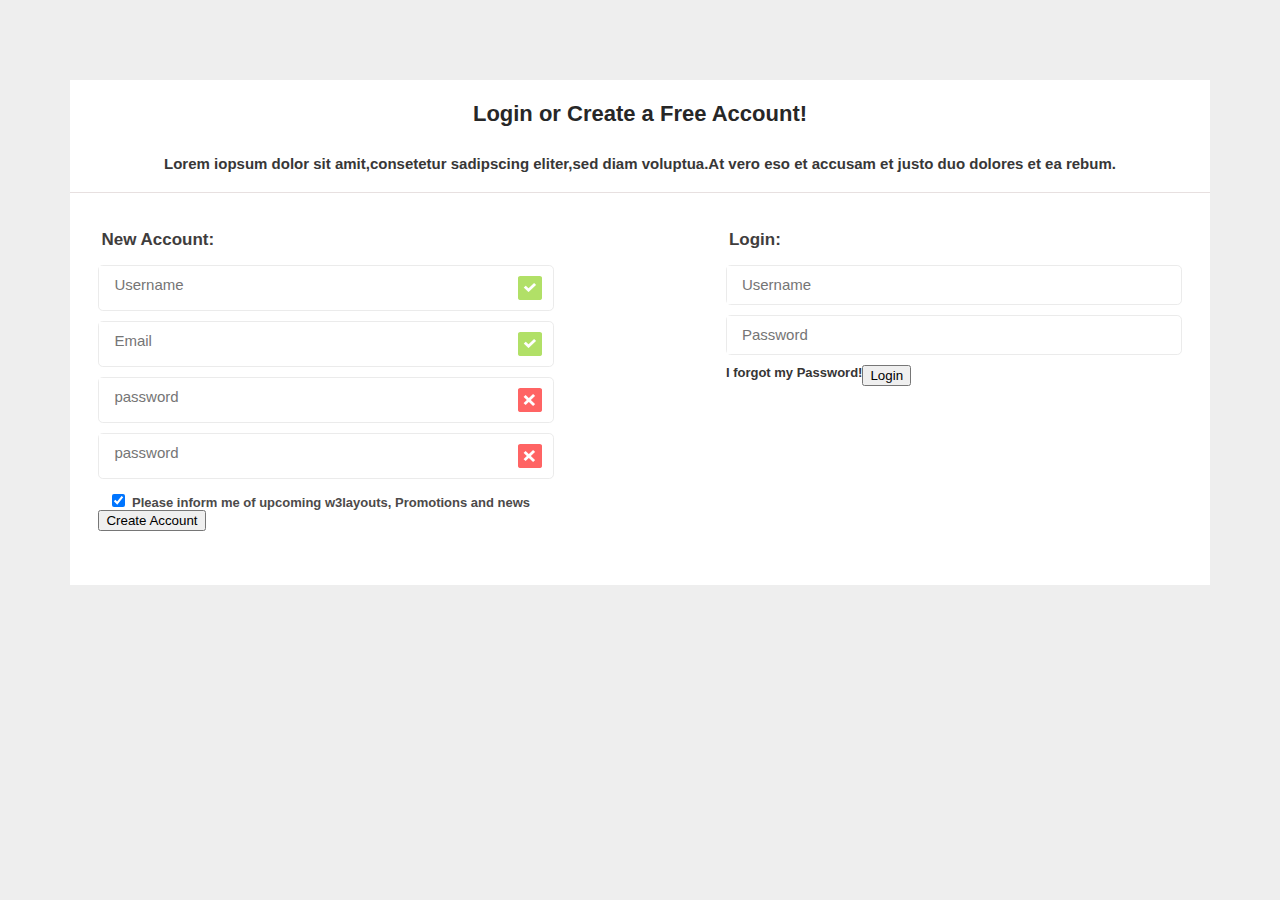
<file: bokeSite/wwwroot/login/index.html>
﻿
<!DOCTYPE html>
<html>
<head>
		<meta charset="utf-8">
		<link href="css/style.css" rel='stylesheet' type='text/css' />
		<meta name="viewport" content="width=device-width, initial-scale=1">
		<script type="application/x-javascript"> addEventListener("load", function() { setTimeout(hideURLbar, 0); }, false); function hideURLbar(){ window.scrollTo(0,1); } </script>
		<!--webfonts-->
		<!--//webfonts-->
</head>
<body>
	<div class="main">
		<div class="header" >
			<h1>Login or Create a Free Account!</h1>
		</div>
		<p>Lorem iopsum dolor sit amit,consetetur sadipscing eliter,sed diam voluptua.At vero  eso et accusam et justo duo dolores et ea rebum. </p>
			<form>
				<ul class="left-form">
					<h2>New Account:</h2>
					<li>
						<input type="text"   placeholder="Username" required/>
						<a href="#" class="icon ticker"> </a>
						<div class="clear"> </div>
					</li> 
					<li>
						<input type="text"   placeholder="Email" required/>
						<a href="#" class="icon ticker"> </a>
						<div class="clear"> </div>
					</li> 
					<li>
						<input type="password"   placeholder="password" required/>
						<a href="#" class="icon into"> </a>
						<div class="clear"> </div>
					</li> 
					<li>
						<input type="password"   placeholder="password" required/>
						<a href="#" class="icon into"> </a>
						<div class="clear"> </div>
					</li> 
					<label class="checkbox"><input type="checkbox" name="checkbox" checked=""><i> </i>Please inform me of upcoming  w3layouts, Promotions and news</label>
					<input type="submit" onClick="myFunction()" value="Create Account">
						<div class="clear"> </div>
				</ul>
				<ul class="right-form">
					<h3>Login:</h3>
					<div>
						<li><input type="text"  placeholder="Username" required/></li>
						<li> <input type="password"  placeholder="Password" required/></li>
						<h4>I forgot my Password!</h4>
							<input type="submit" onClick="myFunction()" value="Login" >
					</div>
					<div class="clear"> </div>
				</ul>
				<div class="clear"> </div>
					
			</form>
			
		</div>


	
</body>
</html>
</file>
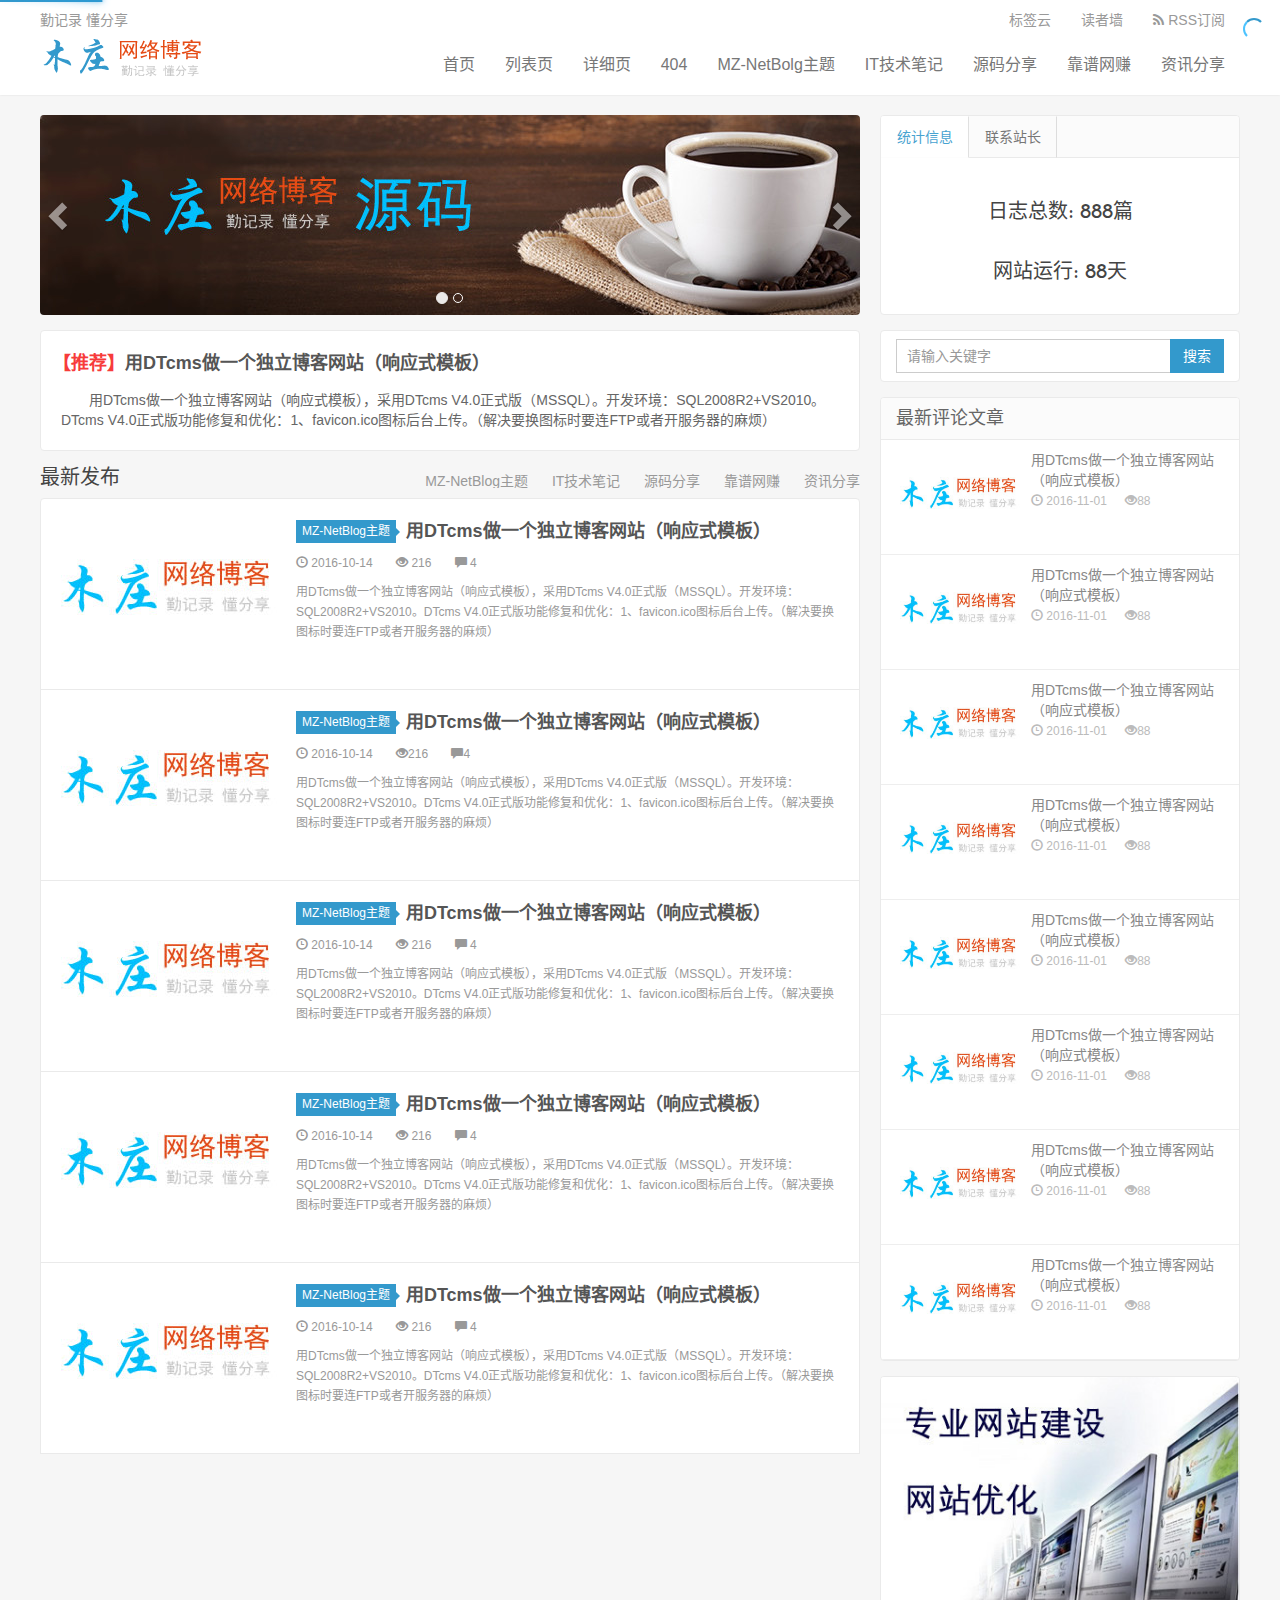
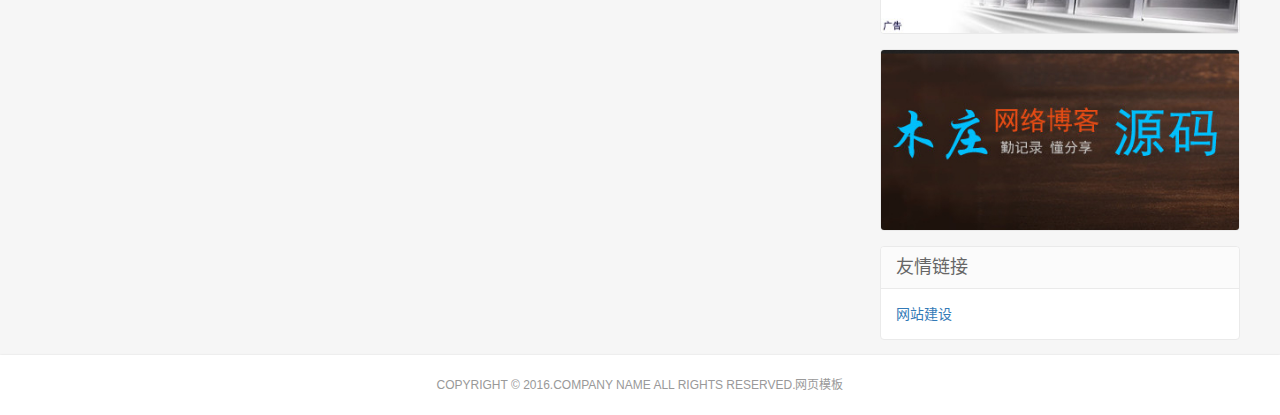
<file: bokeSite/wwwroot/moban1648/index.html>
<!doctype html>
<html lang="zh-CN">
<head>
<meta charset="utf-8">
<meta name="renderer" content="webkit">
<meta http-equiv="X-UA-Compatible" content="IE=edge">
<meta name="viewport" content="width=device-width, initial-scale=1">
<title>Home</title>
<meta name="keywords" content="">
<meta name="description" content="">
<link rel="stylesheet" type="text/css" href="css/bootstrap.min.css">
<link rel="stylesheet" type="text/css" href="css/nprogress.css">
<link rel="stylesheet" type="text/css" href="css/style.css">
<link rel="stylesheet" type="text/css" href="css/font-awesome.min.css">
<link rel="apple-touch-icon-precomposed" href="images/icon.png">
<link rel="shortcut icon" href="images/favicon.ico">
<script src="js/jquery-2.1.4.min.js"></script>
<script src="js/nprogress.js"></script>
<script src="js/jquery.lazyload.min.js"></script>
<!--[if gte IE 9]>
  <script src="js/jquery-1.11.1.min.js" type="text/javascript"></script>
  <script src="js/html5shiv.min.js" type="text/javascript"></script>
  <script src="js/respond.min.js" type="text/javascript"></script>
  <script src="js/selectivizr-min.js" type="text/javascript"></script>
<![endif]-->
<!--[if lt IE 9]>
  <script>window.location.href='upgrade-browser.html';</script>
<![endif]-->
</head>
<body class="user-select">
<header class="header">
<nav class="navbar navbar-default" id="navbar">
<div class="container">
  <div class="header-topbar hidden-xs link-border">
	<ul class="site-nav topmenu">
	  <li><a href="#" >标签云</a></li>
		<li><a href="#" rel="nofollow" >读者墙</a></li>
		<li><a href="#" title="RSS订阅" >
			<i class="fa fa-rss">
			</i> RSS订阅
		</a></li>
	</ul>
			 勤记录 懂分享</div>
  <div class="navbar-header">
	<button type="button" class="navbar-toggle collapsed" data-toggle="collapse" data-target="#header-navbar" aria-expanded="false"> <span class="sr-only"></span> <span class="icon-bar"></span> <span class="icon-bar"></span> <span class="icon-bar"></span> </button>
	<h1 class="logo hvr-bounce-in"><a href="#" title="木庄网络博客"><img src="images/201610171329086541.png" alt="木庄网络博客"></a></h1>
  </div>
  <div class="collapse navbar-collapse" id="header-navbar">
	<form class="navbar-form visible-xs" action="/Search" method="post">
	  <div class="input-group">
		<input type="text" name="keyword" class="form-control" placeholder="请输入关键字" maxlength="20" autocomplete="off">
		<span class="input-group-btn">
		<button class="btn btn-default btn-search" name="search" type="submit">搜索</button>
		</span> </div>
	</form>
	<ul class="nav navbar-nav navbar-right">
	  <li><a data-cont="木庄网络博客" title="木庄网络博客" href="index.html">首页</a></li>
	  <li><a data-cont="列表页" title="列表页" href="list.html">列表页</a></li>
	  <li><a data-cont="详细页" title="详细页" href="show.html">详细页</a></li>
	  <li><a data-cont="404" title="404" href="404.html">404</a></li>
	  <li><a data-cont="MZ-NetBolg主题" title="MZ-NetBolg主题" href="#" >MZ-NetBolg主题</a></li>
	  <li><a data-cont="IT技术笔记" title="IT技术笔记" href="#" >IT技术笔记</a></li>
	  <li><a data-cont="源码分享" title="源码分享" href="#" >源码分享</a></li>
	  <li><a data-cont="靠谱网赚" title="靠谱网赚" href="#" >靠谱网赚</a></li>
	  <li><a data-cont="资讯分享" title="资讯分享" href="#" >资讯分享</a></li>
	</ul>
  </div>
</div>
</nav>
</header>
<section class="container">
<div class="content-wrap">
<div class="content">
  <div id="focusslide" class="carousel slide" data-ride="carousel">
	<ol class="carousel-indicators">
	  <li data-target="#focusslide" data-slide-to="0" class="active"></li>
	  <li data-target="#focusslide" data-slide-to="1"></li>
	</ol>
	<div class="carousel-inner" role="listbox">
	  <div class="item active">
	  <a href="#" target="_blank" title="木庄网络博客源码" >
	  <img src="images//201610181557196870.jpg" alt="木庄网络博客源码" class="img-responsive"></a>
	  </div>
	  <div class="item">
	  <a href="#" target="_blank" title="专业网站建设" >
	  <img src="images//201610241227558789.jpg" alt="专业网站建设" class="img-responsive"></a>
	  </div>
	</div>
	<a class="left carousel-control" href="#focusslide" role="button" data-slide="prev" rel="nofollow"> <span class="glyphicon glyphicon-chevron-left" aria-hidden="true"></span> <span class="sr-only">上一个</span> </a> <a class="right carousel-control" href="#focusslide" role="button" data-slide="next" rel="nofollow"> <span class="glyphicon glyphicon-chevron-right" aria-hidden="true"></span> <span class="sr-only">下一个</span> </a> </div>
  <article class="excerpt-minic excerpt-minic-index">
		<h2><span class="red">【推荐】</span><a target="_blank" href="#" title="用DTcms做一个独立博客网站（响应式模板）" >用DTcms做一个独立博客网站（响应式模板）</a>
		</h2>
		<p class="note">用DTcms做一个独立博客网站（响应式模板），采用DTcms V4.0正式版（MSSQL）。开发环境：SQL2008R2+VS2010。DTcms V4.0正式版功能修复和优化：1、favicon.ico图标后台上传。（解决要换图标时要连FTP或者开服务器的麻烦）</p>
	</article>
  <div class="title">
	<h3>最新发布</h3>
	<div class="more">                
			<a href="#" title="MZ-NetBlog主题" >MZ-NetBlog主题</a>                
			<a href="#" title="IT技术笔记" >IT技术笔记</a>                
			<a href="#" title="源码分享" >源码分享</a>                
			<a href="#" title="靠谱网赚" >靠谱网赚</a>                
			<a href="#" title="资讯分享" >资讯分享</a>                
		</div>
  </div>
  <article class="excerpt excerpt-1" style="">
  <a class="focus" href="#" title="用DTcms做一个独立博客网站（响应式模板）" target="_blank" ><img class="thumb" data-original="images/201610181739277776.jpg" src="images/201610181739277776.jpg" alt="用DTcms做一个独立博客网站（响应式模板）"  style="display: inline;"></a>
		<header><a class="cat" href="#" title="MZ-NetBlog主题" >MZ-NetBlog主题<i></i></a>
			<h2><a href="#" title="用DTcms做一个独立博客网站（响应式模板）" target="_blank" >用DTcms做一个独立博客网站（响应式模板）</a>
			</h2>
		</header>
		<p class="meta">
			<time class="time"><i class="glyphicon glyphicon-time"></i> 2016-10-14</time>
			<span class="views"><i class="glyphicon glyphicon-eye-open"></i> 216</span> <a class="comment" href="##comment" title="评论" target="_blank" ><i class="glyphicon glyphicon-comment"></i> 4</a>
		</p>
		<p class="note">用DTcms做一个独立博客网站（响应式模板），采用DTcms V4.0正式版（MSSQL）。开发环境：SQL2008R2+VS2010。DTcms V4.0正式版功能修复和优化：1、favicon.ico图标后台上传。（解决要换图标时要连FTP或者开服务器的麻烦）</p>
	</article>
  <article class="excerpt excerpt-2" style=""><a class="focus" href="#" title="用DTcms做一个独立博客网站（响应式模板）" target="_blank" ><img class="thumb" data-original="images/201610181739277776.jpg" src="images/201610181739277776.jpg" alt="用DTcms做一个独立博客网站（响应式模板）"  style="display: inline;"></a>
		<header><a class="cat" href="#" title="MZ-NetBlog主题" >MZ-NetBlog主题<i></i></a>
			<h2><a href="#" title="用DTcms做一个独立博客网站（响应式模板）" target="_blank" >用DTcms做一个独立博客网站（响应式模板）</a>
			</h2>
		</header>
		<p class="meta">
			<time class="time"><i class="glyphicon glyphicon-time"></i> 2016-10-14</time>
			<span class="views"><i class="glyphicon glyphicon-eye-open"></i>216</span> <a class="comment" href="##comment" title="评论" target="_blank" ><i class="glyphicon glyphicon-comment"></i>4</a>
		</p>
		<p class="note">用DTcms做一个独立博客网站（响应式模板），采用DTcms V4.0正式版（MSSQL）。开发环境：SQL2008R2+VS2010。DTcms V4.0正式版功能修复和优化：1、favicon.ico图标后台上传。（解决要换图标时要连FTP或者开服务器的麻烦）</p>
	</article>
  <article class="excerpt excerpt-3" style=""><a class="focus" href="#" title="用DTcms做一个独立博客网站（响应式模板）" target="_blank" ><img class="thumb" data-original="images/201610181739277776.jpg" src="images/201610181739277776.jpg" alt="用DTcms做一个独立博客网站（响应式模板）"  style="display: inline;"></a>
		<header><a class="cat" href="#" title="MZ-NetBlog主题" >MZ-NetBlog主题<i></i></a>
			<h2><a href="#" title="用DTcms做一个独立博客网站（响应式模板）" target="_blank" >用DTcms做一个独立博客网站（响应式模板）</a>
			</h2>
		</header>
		<p class="meta">
			<time class="time"><i class="glyphicon glyphicon-time"></i> 2016-10-14</time>
			<span class="views"><i class="glyphicon glyphicon-eye-open"></i> 216</span> <a class="comment" href="##comment" title="评论" target="_blank" ><i class="glyphicon glyphicon-comment"></i> 4</a>
		</p>
		<p class="note">用DTcms做一个独立博客网站（响应式模板），采用DTcms V4.0正式版（MSSQL）。开发环境：SQL2008R2+VS2010。DTcms V4.0正式版功能修复和优化：1、favicon.ico图标后台上传。（解决要换图标时要连FTP或者开服务器的麻烦）</p>
	</article>
  <article class="excerpt excerpt-4" style=""><a class="focus" href="#" title="用DTcms做一个独立博客网站（响应式模板）" target="_blank" ><img class="thumb" data-original="images/201610181739277776.jpg" src="images/201610181739277776.jpg" alt="用DTcms做一个独立博客网站（响应式模板）"  style="display: inline;"></a>
		<header><a class="cat" href="#" title="MZ-NetBlog主题" >MZ-NetBlog主题<i></i></a>
			<h2><a href="#" title="用DTcms做一个独立博客网站（响应式模板）" target="_blank" >用DTcms做一个独立博客网站（响应式模板）</a>
			</h2>
		</header>
		<p class="meta">
			<time class="time"><i class="glyphicon glyphicon-time"></i> 2016-10-14</time>
			<span class="views"><i class="glyphicon glyphicon-eye-open"></i> 216</span> <a class="comment" href="##comment" title="评论" target="_blank" ><i class="glyphicon glyphicon-comment"></i> 4</a>
		</p>
		<p class="note">用DTcms做一个独立博客网站（响应式模板），采用DTcms V4.0正式版（MSSQL）。开发环境：SQL2008R2+VS2010。DTcms V4.0正式版功能修复和优化：1、favicon.ico图标后台上传。（解决要换图标时要连FTP或者开服务器的麻烦）</p>
	</article>
  <article class="excerpt excerpt-5" style=""><a class="focus" href="#" title="用DTcms做一个独立博客网站（响应式模板）" target="_blank" ><img class="thumb" data-original="images/201610181739277776.jpg" src="images/201610181739277776.jpg" alt="用DTcms做一个独立博客网站（响应式模板）"  style="display: inline;"></a>
		<header><a class="cat" href="#" title="MZ-NetBlog主题" >MZ-NetBlog主题<i></i></a>
			<h2><a href="#" title="用DTcms做一个独立博客网站（响应式模板）" target="_blank" >用DTcms做一个独立博客网站（响应式模板）</a>
			</h2>
		</header>
		<p class="meta">
			<time class="time"><i class="glyphicon glyphicon-time"></i> 2016-10-14</time>
			<span class="views"><i class="glyphicon glyphicon-eye-open"></i> 216</span> <a class="comment" href="##comment" title="评论" target="_blank" ><i class="glyphicon glyphicon-comment"></i> 4</a>
		</p>
		<p class="note">用DTcms做一个独立博客网站（响应式模板），采用DTcms V4.0正式版（MSSQL）。开发环境：SQL2008R2+VS2010。DTcms V4.0正式版功能修复和优化：1、favicon.ico图标后台上传。（解决要换图标时要连FTP或者开服务器的麻烦）</p>
	</article>
  <nav class="pagination" style="display: none;">
	<ul>
	  <li class="prev-page"></li>
	  <li class="active"><span>1</span></li>
	  <li><a href="?page=2">2</a></li>
	  <li class="next-page"><a href="?page=2">下一页</a></li>
	  <li><span>共 2 页</span></li>
	</ul>
  </nav>
</div>
</div>
<aside class="sidebar">
<div class="fixed">
  <div class="widget widget-tabs">
	<ul class="nav nav-tabs" role="tablist">
	  <li role="presentation" class="active"><a href="#notice" aria-controls="notice" role="tab" data-toggle="tab" >统计信息</a></li>
	  <li role="presentation"><a href="#contact" aria-controls="contact" role="tab" data-toggle="tab" >联系站长</a></li>
	</ul>
	<div class="tab-content">
	  <div role="tabpanel" class="tab-pane contact active" id="notice">
		<h2>日志总数:
			  888篇
		  </h2>
		  <h2>网站运行:
		  <span id="sitetime">88天 </span></h2>
	  </div>
		<div role="tabpanel" class="tab-pane contact" id="contact">
		  <h2>QQ:
			  <a href="" target="_blank" rel="nofollow" data-toggle="tooltip" data-placement="bottom" title=""  data-original-title="QQ:"></a>
		  </h2>
		  <h2>Email:
		  <a href="#" target="_blank" data-toggle="tooltip" rel="nofollow" data-placement="bottom" title=""  data-original-title="#"></a></h2>
	  </div>
	</div>
  </div>
  <div class="widget widget_search">
	<form class="navbar-form" action="/Search" method="post">
	  <div class="input-group">
		<input type="text" name="keyword" class="form-control" size="35" placeholder="请输入关键字" maxlength="15" autocomplete="off">
		<span class="input-group-btn">
		<button class="btn btn-default btn-search" name="search" type="submit">搜索</button>
		</span> </div>
	</form>
  </div>
</div>
<div class="widget widget_hot">
	  <h3>最新评论文章</h3>
	  <ul>            
			<li><a title="用DTcms做一个独立博客网站（响应式模板）" href="#" ><span class="thumbnail">
				<img class="thumb" data-original="images/201610181739277776.jpg" src="images/201610181739277776.jpg" alt="用DTcms做一个独立博客网站（响应式模板）"  style="display: block;">
			</span><span class="text">用DTcms做一个独立博客网站（响应式模板）</span><span class="muted"><i class="glyphicon glyphicon-time"></i>
				2016-11-01
			</span><span class="muted"><i class="glyphicon glyphicon-eye-open"></i>88</span></a></li>
			<li><a title="用DTcms做一个独立博客网站（响应式模板）" href="#" ><span class="thumbnail">
				<img class="thumb" data-original="images/201610181739277776.jpg" src="images/201610181739277776.jpg" alt="用DTcms做一个独立博客网站（响应式模板）"  style="display: block;">
			</span><span class="text">用DTcms做一个独立博客网站（响应式模板）</span><span class="muted"><i class="glyphicon glyphicon-time"></i>
				2016-11-01
			</span><span class="muted"><i class="glyphicon glyphicon-eye-open"></i>88</span></a></li>
			<li><a title="用DTcms做一个独立博客网站（响应式模板）" href="#" ><span class="thumbnail">
				<img class="thumb" data-original="images/201610181739277776.jpg" src="images/201610181739277776.jpg" alt="用DTcms做一个独立博客网站（响应式模板）"  style="display: block;">
			</span><span class="text">用DTcms做一个独立博客网站（响应式模板）</span><span class="muted"><i class="glyphicon glyphicon-time"></i>
				2016-11-01
			</span><span class="muted"><i class="glyphicon glyphicon-eye-open"></i>88</span></a></li>
			<li><a title="用DTcms做一个独立博客网站（响应式模板）" href="#" ><span class="thumbnail">
				<img class="thumb" data-original="images/201610181739277776.jpg" src="images/201610181739277776.jpg" alt="用DTcms做一个独立博客网站（响应式模板）"  style="display: block;">
			</span><span class="text">用DTcms做一个独立博客网站（响应式模板）</span><span class="muted"><i class="glyphicon glyphicon-time"></i>
				2016-11-01
			</span><span class="muted"><i class="glyphicon glyphicon-eye-open"></i>88</span></a></li>
			<li><a title="用DTcms做一个独立博客网站（响应式模板）" href="#" ><span class="thumbnail">
				<img class="thumb" data-original="images/201610181739277776.jpg" src="images/201610181739277776.jpg" alt="用DTcms做一个独立博客网站（响应式模板）"  style="display: block;">
			</span><span class="text">用DTcms做一个独立博客网站（响应式模板）</span><span class="muted"><i class="glyphicon glyphicon-time"></i>
				2016-11-01
			</span><span class="muted"><i class="glyphicon glyphicon-eye-open"></i>88</span></a></li>
			<li><a title="用DTcms做一个独立博客网站（响应式模板）" href="#" ><span class="thumbnail">
				<img class="thumb" data-original="images/201610181739277776.jpg" src="images/201610181739277776.jpg" alt="用DTcms做一个独立博客网站（响应式模板）"  style="display: block;">
			</span><span class="text">用DTcms做一个独立博客网站（响应式模板）</span><span class="muted"><i class="glyphicon glyphicon-time"></i>
				2016-11-01
			</span><span class="muted"><i class="glyphicon glyphicon-eye-open"></i>88</span></a></li>
			<li><a title="用DTcms做一个独立博客网站（响应式模板）" href="#" ><span class="thumbnail">
				<img class="thumb" data-original="images/201610181739277776.jpg" src="images/201610181739277776.jpg" alt="用DTcms做一个独立博客网站（响应式模板）"  style="display: block;">
			</span><span class="text">用DTcms做一个独立博客网站（响应式模板）</span><span class="muted"><i class="glyphicon glyphicon-time"></i>
				2016-11-01
			</span><span class="muted"><i class="glyphicon glyphicon-eye-open"></i>88</span></a></li>
			<li><a title="用DTcms做一个独立博客网站（响应式模板）" href="#" ><span class="thumbnail">
				<img class="thumb" data-original="images/201610181739277776.jpg" src="images/201610181739277776.jpg" alt="用DTcms做一个独立博客网站（响应式模板）"  style="display: block;">
			</span><span class="text">用DTcms做一个独立博客网站（响应式模板）</span><span class="muted"><i class="glyphicon glyphicon-time"></i>
				2016-11-01
			</span><span class="muted"><i class="glyphicon glyphicon-eye-open"></i>88</span></a></li>

	  </ul>
 </div>
 <div class="widget widget_sentence">    
	<a href="#" target="_blank" rel="nofollow" title="专业网站建设" >
	<img style="width: 100%" src="images//201610241224221511.jpg" alt="专业网站建设" ></a>    
 </div>
 <div class="widget widget_sentence">    
	<a href="#" target="_blank" rel="nofollow" title="MZ-NetBlog主题" >
	<img style="width: 100%" src="images/ad.jpg" alt="MZ-NetBlog主题" ></a>    
 </div>
<div class="widget widget_sentence">
  <h3>友情链接</h3>
  <div class="widget-sentence-link">
	<a href="#" title="网站建设" target="_blank" >网站建设</a>&nbsp;&nbsp;&nbsp;
  </div>
</div>
</aside>
</section>
<footer class="footer">
<div class="container">
<p>Copyright &copy; 2016.Company name All rights reserved.<a target="_blank" href="http://sc.chinaz.com/moban/">&#x7F51;&#x9875;&#x6A21;&#x677F;</a></p>
</div>
<div id="gotop"><a class="gotop"></a></div>
</footer>
<script src="js/bootstrap.min.js"></script>
<script src="js/jquery.ias.js"></script>
<script src="js/scripts.js"></script>
</body>
</html>
</file>
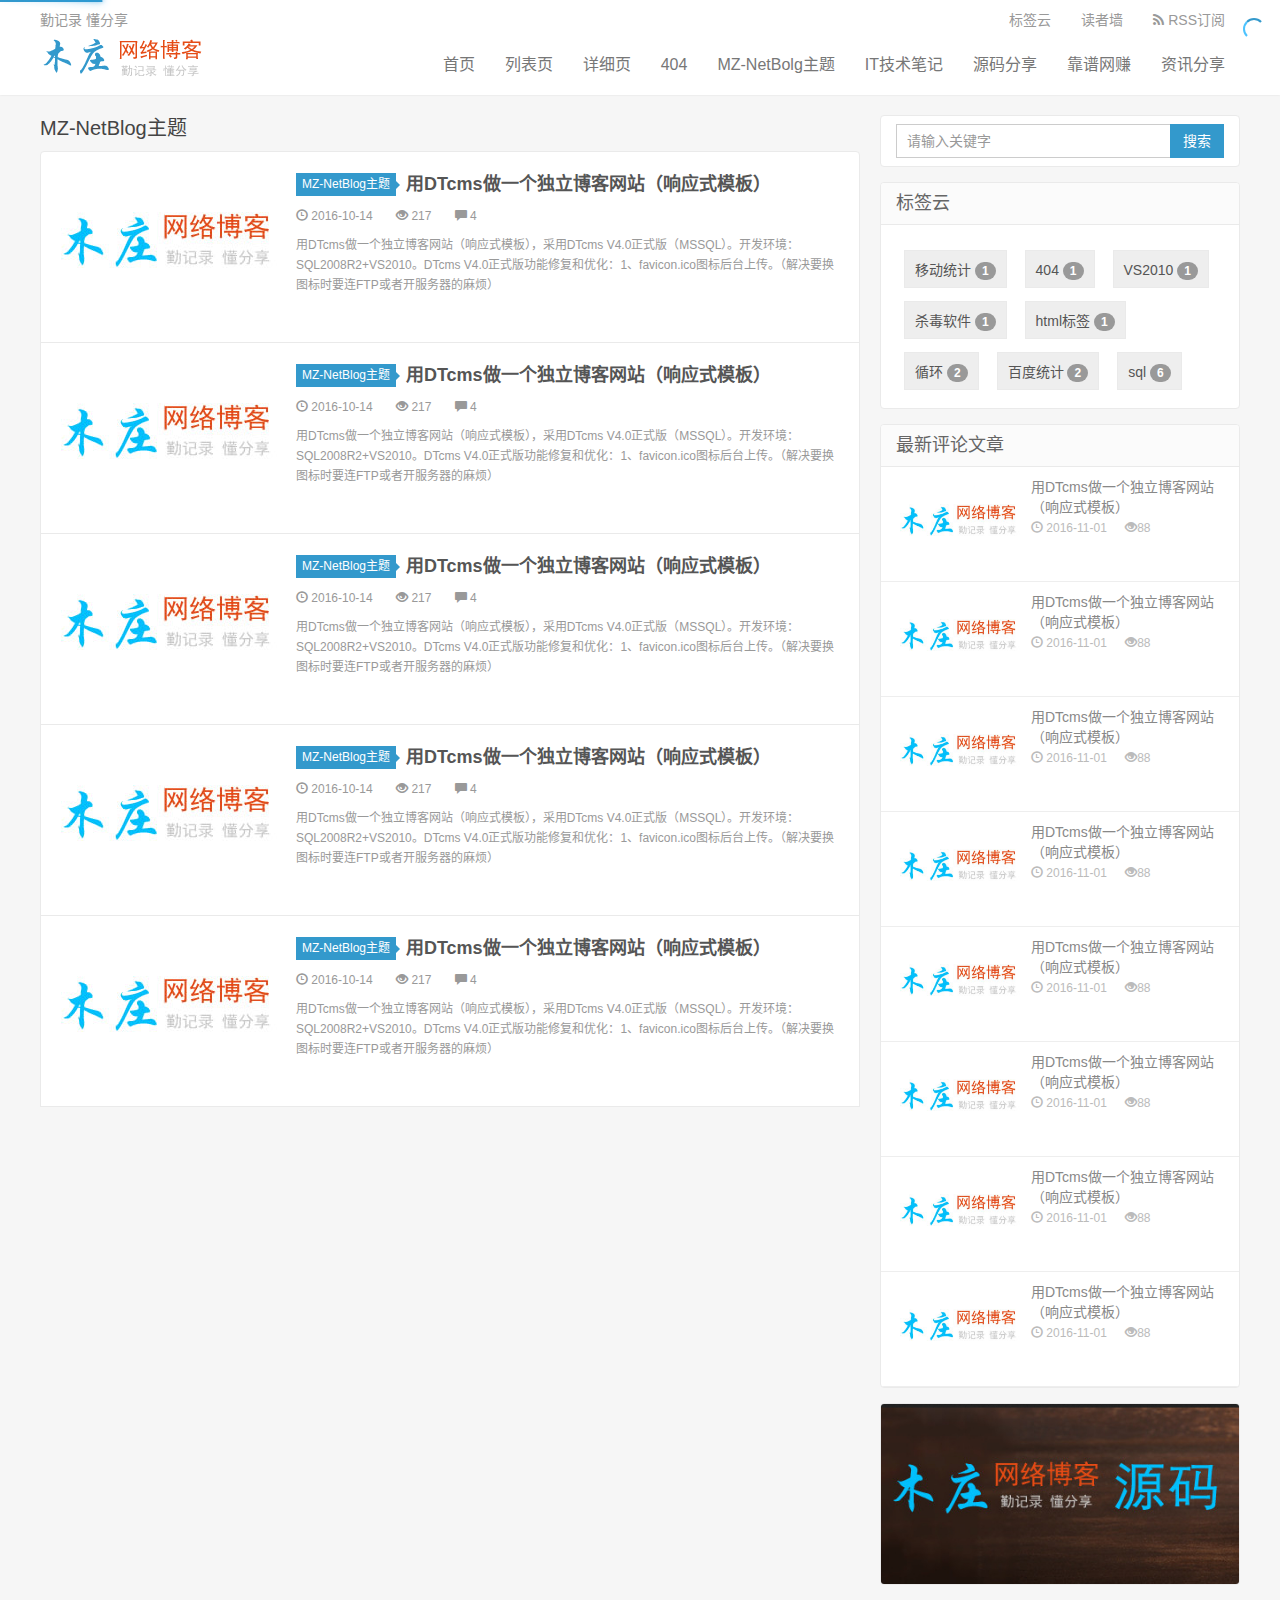
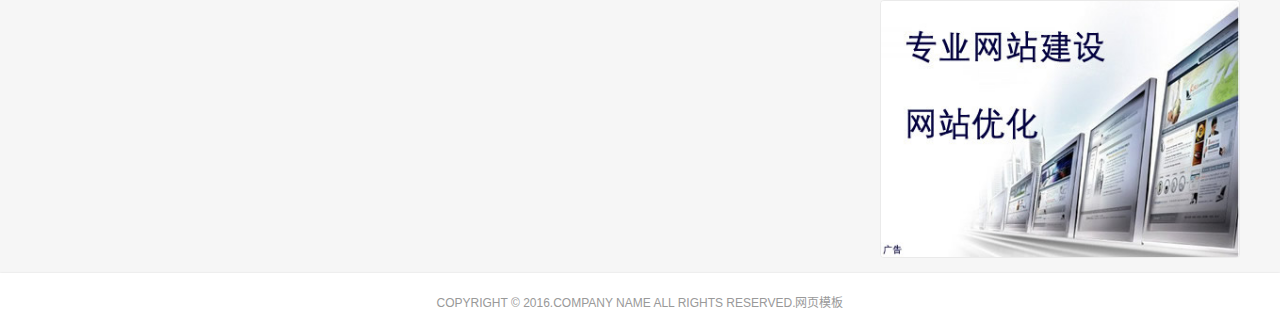
<file: bokeSite/wwwroot/moban1648/list.html>
<!doctype html>
<html lang="zh-CN">
<head>
<meta charset="utf-8">
<meta name="renderer" content="webkit">
<meta http-equiv="X-UA-Compatible" content="IE=edge">
<meta name="viewport" content="width=device-width, initial-scale=1">
<title>list</title>
<meta name="keywords" content="">
<meta name="description" content="">
<link rel="stylesheet" type="text/css" href="css/bootstrap.min.css">
<link rel="stylesheet" type="text/css" href="css/nprogress.css">
<link rel="stylesheet" type="text/css" href="css/style.css">
<link rel="stylesheet" type="text/css" href="css/font-awesome.min.css">
<link rel="apple-touch-icon-precomposed" href="images/icon.png">
<link rel="shortcut icon" href="images/favicon.ico">
<script src="js/jquery-2.1.4.min.js"></script>
<script src="js/nprogress.js"></script>
<script src="js/jquery.lazyload.min.js"></script>
<!--[if gte IE 9]>
<script src="js/jquery-1.11.1.min.js" type="text/javascript"></script>
<script src="js/html5shiv.min.js" type="text/javascript"></script>
<script src="js/respond.min.js" type="text/javascript"></script>
<script src="js/selectivizr-min.js" type="text/javascript"></script>
<![endif]-->
<!--[if lt IE 9]>
<script>window.location.href='upgrade-browser.html';</script>
<![endif]-->
</head>
<body class="user-select">
<header class="header">
<nav class="navbar navbar-default" id="navbar">
<div class="container">
  <div class="header-topbar hidden-xs link-border">
	<ul class="site-nav topmenu">
	  <li><a href="#" >标签云</a></li>
		<li><a href="#" rel="nofollow" >读者墙</a></li>
		<li><a href="#" title="RSS订阅" >
			<i class="fa fa-rss">
			</i> RSS订阅
		</a></li>
	</ul>
	勤记录 懂分享</div>
  <div class="navbar-header">
	<button type="button" class="navbar-toggle collapsed" data-toggle="collapse" data-target="#header-navbar" aria-expanded="false"> <span class="sr-only"></span> <span class="icon-bar"></span> <span class="icon-bar"></span> <span class="icon-bar"></span> </button>
	<h1 class="logo hvr-bounce-in"><a href="#" title="木庄网络博客"><img src="images/201610171329086541.png" alt="木庄网络博客"></a></h1>
  </div>
  <div class="collapse navbar-collapse" id="header-navbar">
	<form class="navbar-form visible-xs" action="/Search" method="post">
	  <div class="input-group">
		<input type="text" name="keyword" class="form-control" placeholder="请输入关键字" maxlength="20" autocomplete="off">
		<span class="input-group-btn">
		<button class="btn btn-default btn-search" name="search" type="submit">搜索</button>
		</span> </div>
	</form>
	<ul class="nav navbar-nav navbar-right">
	  <li><a data-cont="木庄网络博客" title="木庄网络博客" href="index.html">首页</a></li>
	  <li><a data-cont="列表页" title="列表页" href="list.html">列表页</a></li>
	  <li><a data-cont="详细页" title="详细页" href="show.html">详细页</a></li>
	  <li><a data-cont="404" title="404" href="404.html">404</a></li>
	  <li><a data-cont="MZ-NetBolg主题" title="MZ-NetBolg主题" href="#" >MZ-NetBolg主题</a></li>
	  <li><a data-cont="IT技术笔记" title="IT技术笔记" href="#" >IT技术笔记</a></li>
	  <li><a data-cont="源码分享" title="源码分享" href="#" >源码分享</a></li>
	  <li><a data-cont="靠谱网赚" title="靠谱网赚" href="#" >靠谱网赚</a></li>
	  <li><a data-cont="资讯分享" title="资讯分享" href="#" >资讯分享</a></li>
	</ul>
  </div>
</div>
</nav>
</header>
<section class="container">
<div class="content-wrap">
<div class="content">
  <div class="title">
	<h3 style="line-height: 1.3">MZ-NetBlog主题</h3>
  </div>
  <article class="excerpt excerpt-1"><a class="focus" href="#" title="用DTcms做一个独立博客网站（响应式模板）" target="_blank" ><img class="thumb" data-original="images/201610181739277776.jpg" src="images/201610181739277776.jpg" alt="用DTcms做一个独立博客网站（响应式模板）"  style="display: inline;"></a>
	<header><a class="cat" href="#" title="MZ-NetBlog主题" >MZ-NetBlog主题<i></i></a>
	  <h2><a href="#" title="用DTcms做一个独立博客网站（响应式模板）" target="_blank" >用DTcms做一个独立博客网站（响应式模板）</a></h2>
	</header>
	<p class="meta">
	  <time class="time"><i class="glyphicon glyphicon-time"></i> 2016-10-14</time>
	  <span class="views"><i class="glyphicon glyphicon-eye-open"></i> 217</span> <a class="comment" href="##comment" title="评论" target="_blank" ><i class="glyphicon glyphicon-comment"></i> 4</a></p>
	<p class="note">用DTcms做一个独立博客网站（响应式模板），采用DTcms V4.0正式版（MSSQL）。开发环境：SQL2008R2+VS2010。DTcms V4.0正式版功能修复和优化：1、favicon.ico图标后台上传。（解决要换图标时要连FTP或者开服务器的麻烦）</p>
  </article>
  <article class="excerpt excerpt-2"><a class="focus" href="#" title="用DTcms做一个独立博客网站（响应式模板）" target="_blank" ><img class="thumb" data-original="images/201610181739277776.jpg" src="images/201610181739277776.jpg" alt="用DTcms做一个独立博客网站（响应式模板）"  style="display: inline;"></a>
	<header><a class="cat" href="#" title="MZ-NetBlog主题" >MZ-NetBlog主题<i></i></a>
	  <h2><a href="#" title="用DTcms做一个独立博客网站（响应式模板）" target="_blank" >用DTcms做一个独立博客网站（响应式模板）</a></h2>
	</header>
	<p class="meta">
	  <time class="time"><i class="glyphicon glyphicon-time"></i> 2016-10-14</time>
	  <span class="views"><i class="glyphicon glyphicon-eye-open"></i> 217</span> <a class="comment" href="##comment" title="评论" target="_blank" ><i class="glyphicon glyphicon-comment"></i> 4</a></p>
	<p class="note">用DTcms做一个独立博客网站（响应式模板），采用DTcms V4.0正式版（MSSQL）。开发环境：SQL2008R2+VS2010。DTcms V4.0正式版功能修复和优化：1、favicon.ico图标后台上传。（解决要换图标时要连FTP或者开服务器的麻烦）</p>
  </article>
  <article class="excerpt excerpt-3"><a class="focus" href="#" title="用DTcms做一个独立博客网站（响应式模板）" target="_blank" ><img class="thumb" data-original="images/201610181739277776.jpg" src="images/201610181739277776.jpg" alt="用DTcms做一个独立博客网站（响应式模板）"  style="display: inline;"></a>
	<header><a class="cat" href="#" title="MZ-NetBlog主题" >MZ-NetBlog主题<i></i></a>
	  <h2><a href="#" title="用DTcms做一个独立博客网站（响应式模板）" target="_blank" >用DTcms做一个独立博客网站（响应式模板）</a></h2>
	</header>
	<p class="meta">
	  <time class="time"><i class="glyphicon glyphicon-time"></i> 2016-10-14</time>
	  <span class="views"><i class="glyphicon glyphicon-eye-open"></i> 217</span> <a class="comment" href="##comment" title="评论" target="_blank" ><i class="glyphicon glyphicon-comment"></i> 4</a></p>
	<p class="note">用DTcms做一个独立博客网站（响应式模板），采用DTcms V4.0正式版（MSSQL）。开发环境：SQL2008R2+VS2010。DTcms V4.0正式版功能修复和优化：1、favicon.ico图标后台上传。（解决要换图标时要连FTP或者开服务器的麻烦）</p>
  </article>
  <article class="excerpt excerpt-4"><a class="focus" href="#" title="用DTcms做一个独立博客网站（响应式模板）" target="_blank" ><img class="thumb" data-original="images/201610181739277776.jpg" src="images/201610181739277776.jpg" alt="用DTcms做一个独立博客网站（响应式模板）"  style="display: inline;"></a>
	<header><a class="cat" href="#" title="MZ-NetBlog主题" >MZ-NetBlog主题<i></i></a>
	  <h2><a href="#" title="用DTcms做一个独立博客网站（响应式模板）" target="_blank" >用DTcms做一个独立博客网站（响应式模板）</a></h2>
	</header>
	<p class="meta">
	  <time class="time"><i class="glyphicon glyphicon-time"></i> 2016-10-14</time>
	  <span class="views"><i class="glyphicon glyphicon-eye-open"></i> 217</span> <a class="comment" href="##comment" title="评论" target="_blank" ><i class="glyphicon glyphicon-comment"></i> 4</a></p>
	<p class="note">用DTcms做一个独立博客网站（响应式模板），采用DTcms V4.0正式版（MSSQL）。开发环境：SQL2008R2+VS2010。DTcms V4.0正式版功能修复和优化：1、favicon.ico图标后台上传。（解决要换图标时要连FTP或者开服务器的麻烦）</p>
  </article>
  <article class="excerpt excerpt-5"><a class="focus" href="#" title="用DTcms做一个独立博客网站（响应式模板）" target="_blank" ><img class="thumb" data-original="images/201610181739277776.jpg" src="images/201610181739277776.jpg" alt="用DTcms做一个独立博客网站（响应式模板）"  style="display: inline;"></a>
	<header><a class="cat" href="#" title="MZ-NetBlog主题" >MZ-NetBlog主题<i></i></a>
	  <h2><a href="#" title="用DTcms做一个独立博客网站（响应式模板）" target="_blank" >用DTcms做一个独立博客网站（响应式模板）</a></h2>
	</header>
	<p class="meta">
	  <time class="time"><i class="glyphicon glyphicon-time"></i> 2016-10-14</time>
	  <span class="views"><i class="glyphicon glyphicon-eye-open"></i> 217</span> <a class="comment" href="##comment" title="评论" target="_blank" ><i class="glyphicon glyphicon-comment"></i> 4</a></p>
	<p class="note">用DTcms做一个独立博客网站（响应式模板），采用DTcms V4.0正式版（MSSQL）。开发环境：SQL2008R2+VS2010。DTcms V4.0正式版功能修复和优化：1、favicon.ico图标后台上传。（解决要换图标时要连FTP或者开服务器的麻烦）</p>
  </article>
  <nav class="pagination" style="display: none;">
	<ul>
	  <li class="prev-page"></li>
	  <li class="active"><span>1</span></li>
	  <li><a href="?page=2">2</a></li>
	  <li class="next-page"><a href="?page=2">下一页</a></li>
	  <li><span>共 2 页</span></li>
	</ul>
  </nav>
</div>
</div>
<aside class="sidebar">
<div class="fixed">
  <div class="widget widget_search">
	<form class="navbar-form" action="/Search" method="post">
	  <div class="input-group">
		<input type="text" name="keyword" class="form-control" size="35" placeholder="请输入关键字" maxlength="15" autocomplete="off">
		<span class="input-group-btn">
		<button class="btn btn-default btn-search" name="search" type="submit">搜索</button>
		</span> </div>
	</form>
  </div>
  <div class="widget widget_sentence">
	<h3>标签云</h3>
	<div class="widget-sentence-content">
		<ul class="plinks ptags">                
			<li><a href="#list/67/" title="移动统计" draggable="false">移动统计 <span class="badge">1</span></a></li>                
			<li><a href="#list/256/" title="404" draggable="false">404 <span class="badge">1</span></a></li>      
			<li><a href="#list/252/" title="VS2010" draggable="false">VS2010 <span class="badge">1</span></a></li>                
			<li><a href="#list/162/" title="杀毒软件" draggable="false">杀毒软件 <span class="badge">1</span></a></li>                
			<li><a href="#list/133/" title="html标签" draggable="false">html标签 <span class="badge">1</span></a></li>                
			<li><a href="#list/49/" title="循环" draggable="false">循环 <span class="badge">2</span></a></li>                
			<li><a href="#list/22/" title="百度统计" draggable="false">百度统计 <span class="badge">2</span></a></li>                
			<li><a href="#list/132/" title="sql" draggable="false">sql <span class="badge">6</span></a></li>                
		</ul>
	</div>
  </div>
</div>
<div class="widget widget_hot">
	  <h3>最新评论文章</h3>
	  <ul>
		
<li><a title="用DTcms做一个独立博客网站（响应式模板）" href="#" ><span class="thumbnail">
<img class="thumb" data-original="images/201610181739277776.jpg" src="images/201610181739277776.jpg" alt="用DTcms做一个独立博客网站（响应式模板）"  style="display: block;">
</span><span class="text">用DTcms做一个独立博客网站（响应式模板）</span><span class="muted"><i class="glyphicon glyphicon-time"></i>
2016-11-01
</span><span class="muted"><i class="glyphicon glyphicon-eye-open"></i>88</span></a></li>
<li><a title="用DTcms做一个独立博客网站（响应式模板）" href="#" ><span class="thumbnail">
<img class="thumb" data-original="images/201610181739277776.jpg" src="images/201610181739277776.jpg" alt="用DTcms做一个独立博客网站（响应式模板）"  style="display: block;">
</span><span class="text">用DTcms做一个独立博客网站（响应式模板）</span><span class="muted"><i class="glyphicon glyphicon-time"></i>
2016-11-01
</span><span class="muted"><i class="glyphicon glyphicon-eye-open"></i>88</span></a></li>
<li><a title="用DTcms做一个独立博客网站（响应式模板）" href="#" ><span class="thumbnail">
<img class="thumb" data-original="images/201610181739277776.jpg" src="images/201610181739277776.jpg" alt="用DTcms做一个独立博客网站（响应式模板）"  style="display: block;">
</span><span class="text">用DTcms做一个独立博客网站（响应式模板）</span><span class="muted"><i class="glyphicon glyphicon-time"></i>
2016-11-01
</span><span class="muted"><i class="glyphicon glyphicon-eye-open"></i>88</span></a></li>
<li><a title="用DTcms做一个独立博客网站（响应式模板）" href="#" ><span class="thumbnail">
<img class="thumb" data-original="images/201610181739277776.jpg" src="images/201610181739277776.jpg" alt="用DTcms做一个独立博客网站（响应式模板）"  style="display: block;">
</span><span class="text">用DTcms做一个独立博客网站（响应式模板）</span><span class="muted"><i class="glyphicon glyphicon-time"></i>
2016-11-01
</span><span class="muted"><i class="glyphicon glyphicon-eye-open"></i>88</span></a></li>
<li><a title="用DTcms做一个独立博客网站（响应式模板）" href="#" ><span class="thumbnail">
<img class="thumb" data-original="images/201610181739277776.jpg" src="images/201610181739277776.jpg" alt="用DTcms做一个独立博客网站（响应式模板）"  style="display: block;">
</span><span class="text">用DTcms做一个独立博客网站（响应式模板）</span><span class="muted"><i class="glyphicon glyphicon-time"></i>
2016-11-01
</span><span class="muted"><i class="glyphicon glyphicon-eye-open"></i>88</span></a></li>
<li><a title="用DTcms做一个独立博客网站（响应式模板）" href="#" ><span class="thumbnail">
<img class="thumb" data-original="images/201610181739277776.jpg" src="images/201610181739277776.jpg" alt="用DTcms做一个独立博客网站（响应式模板）"  style="display: block;">
</span><span class="text">用DTcms做一个独立博客网站（响应式模板）</span><span class="muted"><i class="glyphicon glyphicon-time"></i>
2016-11-01
</span><span class="muted"><i class="glyphicon glyphicon-eye-open"></i>88</span></a></li>
<li><a title="用DTcms做一个独立博客网站（响应式模板）" href="#" ><span class="thumbnail">
<img class="thumb" data-original="images/201610181739277776.jpg" src="images/201610181739277776.jpg" alt="用DTcms做一个独立博客网站（响应式模板）"  style="display: block;">
</span><span class="text">用DTcms做一个独立博客网站（响应式模板）</span><span class="muted"><i class="glyphicon glyphicon-time"></i>
2016-11-01
</span><span class="muted"><i class="glyphicon glyphicon-eye-open"></i>88</span></a></li>
<li><a title="用DTcms做一个独立博客网站（响应式模板）" href="#" ><span class="thumbnail">
<img class="thumb" data-original="images/201610181739277776.jpg" src="images/201610181739277776.jpg" alt="用DTcms做一个独立博客网站（响应式模板）"  style="display: block;">
</span><span class="text">用DTcms做一个独立博客网站（响应式模板）</span><span class="muted"><i class="glyphicon glyphicon-time"></i>
2016-11-01
</span><span class="muted"><i class="glyphicon glyphicon-eye-open"></i>88</span></a></li>

	  </ul>
  </div>
  <div class="widget widget_sentence">

<a href="#" target="_blank" rel="nofollow" title="MZ-NetBlog主题" >
	<img style="width: 100%" src="images/ad.jpg" alt="MZ-NetBlog主题" ></a>

</div>
  <div class="widget widget_sentence">

<a href="#" target="_blank" rel="nofollow" title="专业网站建设" >
	<img style="width: 100%" src="images/201610241224221511.jpg" alt="专业网站建设" ></a>

</div>
</aside>
</section>
<footer class="footer">
<div class="container">
<p>Copyright &copy; 2016.Company name All rights reserved.<a target="_blank" href="http://sc.chinaz.com/moban/">&#x7F51;&#x9875;&#x6A21;&#x677F;</a> </p>
</div>
<div id="gotop"><a class="gotop"></a></div>
</footer>
<script src="js/bootstrap.min.js"></script>
<script src="js/jquery.ias.js"></script>
<script src="js/scripts.js"></script>
</body>
</html>
</file>
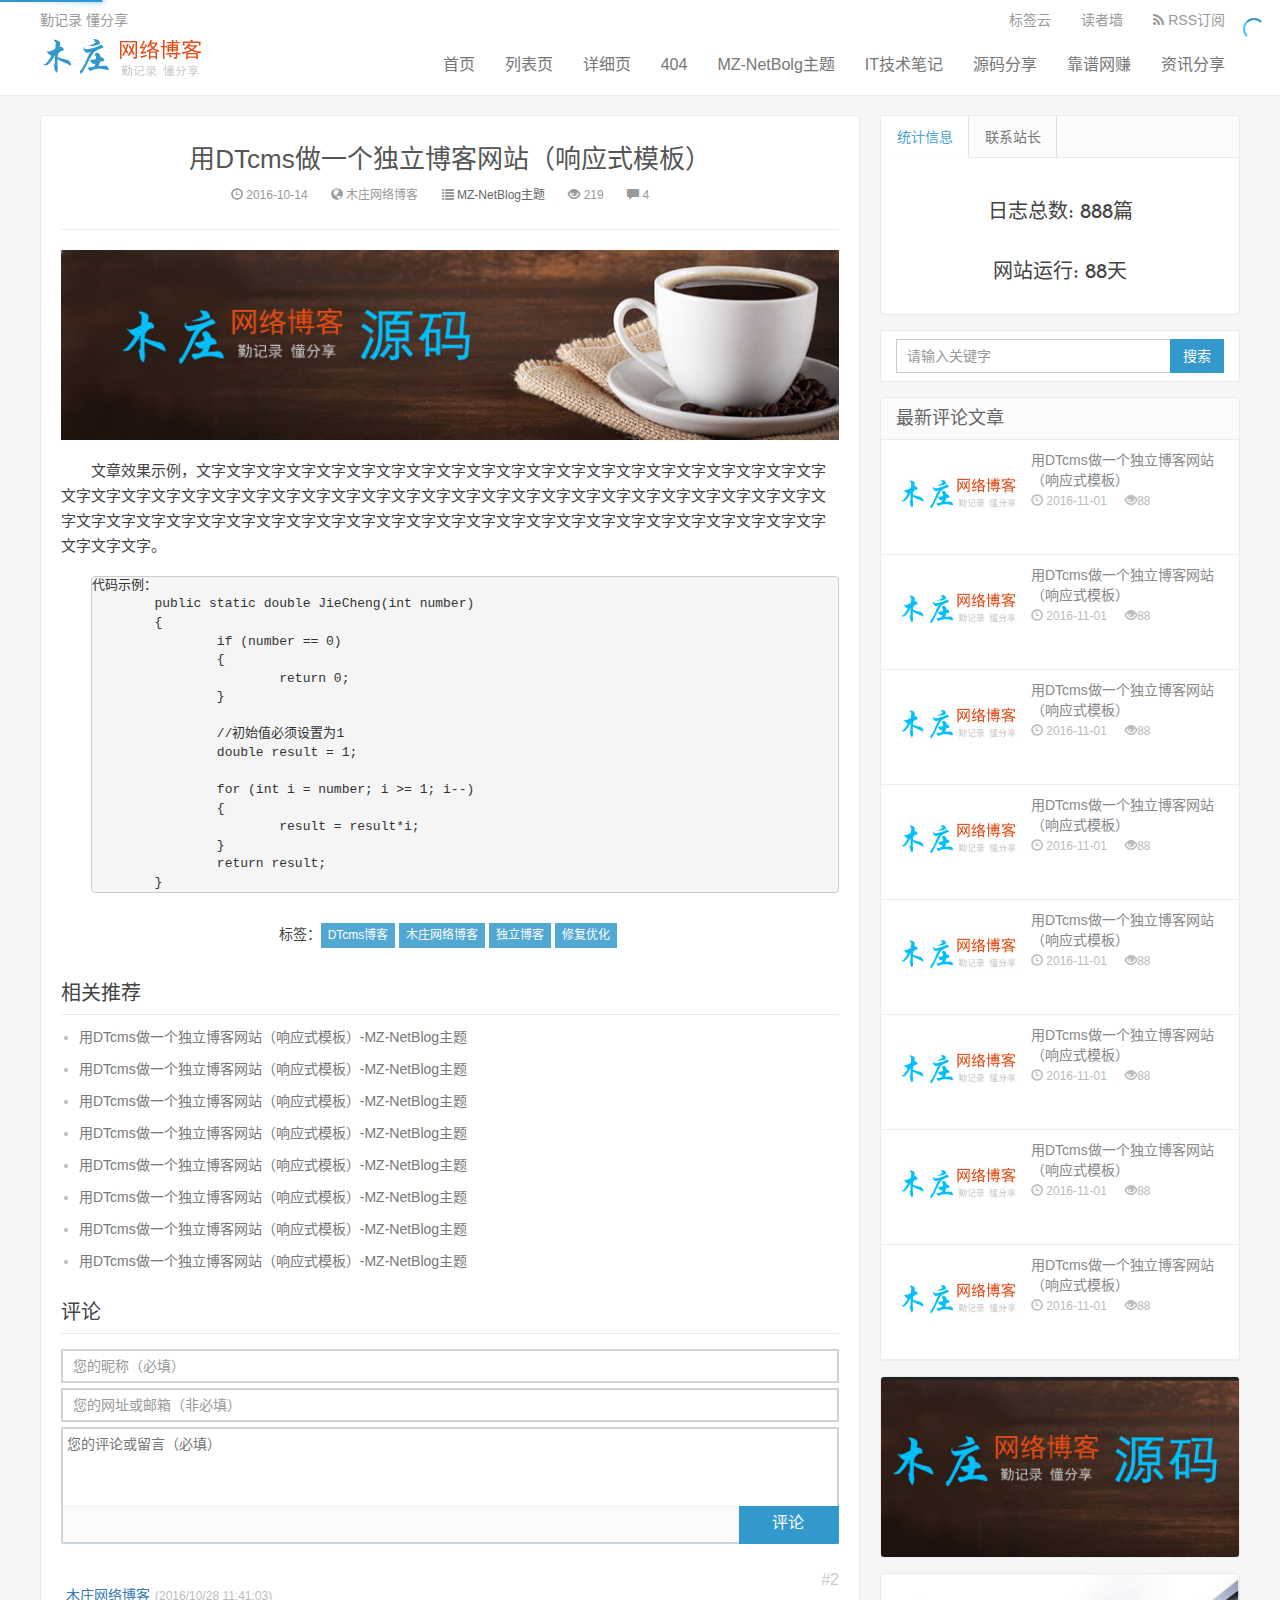
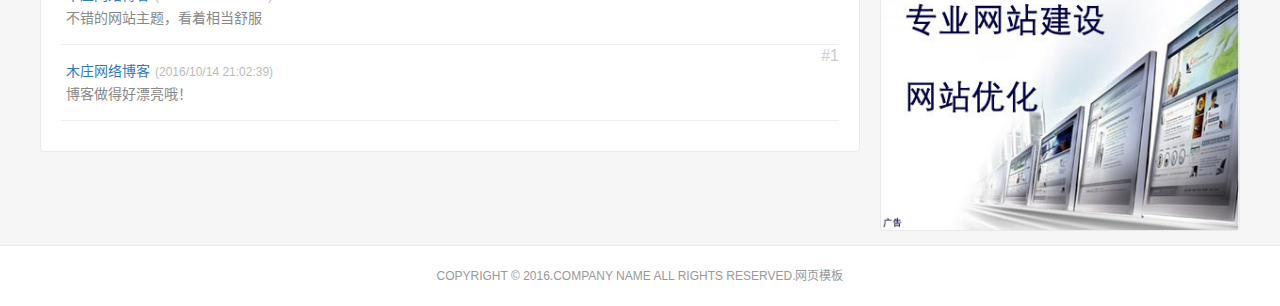
<file: bokeSite/wwwroot/moban1648/show.html>
<!doctype html>
<html lang="zh-CN">
<head>
<meta charset="utf-8">
<meta name="renderer" content="webkit">
<meta http-equiv="X-UA-Compatible" content="IE=edge">
<meta name="viewport" content="width=device-width, initial-scale=1">
<title>show</title>
<meta name="keywords" content="">
<meta name="description" content="">
<link rel="stylesheet" type="text/css" href="css/bootstrap.min.css">
<link rel="stylesheet" type="text/css" href="css/nprogress.css">
<link rel="stylesheet" type="text/css" href="css/style.css">
<link rel="stylesheet" type="text/css" href="css/font-awesome.min.css">
<link rel="apple-touch-icon-precomposed" href="images/icon.png">
<link rel="shortcut icon" href="images/favicon.ico">
<script src="js/jquery-2.1.4.min.js"></script>
<script src="js/nprogress.js"></script>
<script src="js/jquery.lazyload.min.js"></script>
<!--[if gte IE 9]>
<script src="js/jquery-1.11.1.min.js" type="text/javascript"></script>
<script src="js/html5shiv.min.js" type="text/javascript"></script>
<script src="js/respond.min.js" type="text/javascript"></script>
<script src="js/selectivizr-min.js" type="text/javascript"></script>
<![endif]-->
<!--[if lt IE 9]>
<script>window.location.href='upgrade-browser.html';</script>
<![endif]-->
</head>
<body class="user-select single">
<header class="header">
<nav class="navbar navbar-default" id="navbar">
<div class="container">
  <div class="header-topbar hidden-xs link-border">
	<ul class="site-nav topmenu">
	  <li><a href="#" >标签云</a></li>
		<li><a href="#" rel="nofollow" >读者墙</a></li>
		<li><a href="#" title="RSS订阅" >
			<i class="fa fa-rss">
			</i> RSS订阅
		</a></li>
	</ul>
	勤记录 懂分享</div>
  <div class="navbar-header">
	<button type="button" class="navbar-toggle collapsed" data-toggle="collapse" data-target="#header-navbar" aria-expanded="false"> <span class="sr-only"></span> <span class="icon-bar"></span> <span class="icon-bar"></span> <span class="icon-bar"></span> </button>
	<h1 class="logo hvr-bounce-in"><a href="#" title="木庄网络博客"><img src="images/201610171329086541.png" alt="木庄网络博客"></a></h1>
  </div>
  <div class="collapse navbar-collapse" id="header-navbar">
	<form class="navbar-form visible-xs" action="/Search" method="post">
	  <div class="input-group">
		<input type="text" name="keyword" class="form-control" placeholder="请输入关键字" maxlength="20" autocomplete="off">
		<span class="input-group-btn">
		<button class="btn btn-default btn-search" name="search" type="submit">搜索</button>
		</span> </div>
	</form>
	<ul class="nav navbar-nav navbar-right">
	  <li><a data-cont="木庄网络博客" title="木庄网络博客" href="index.html">首页</a></li>
	  <li><a data-cont="列表页" title="列表页" href="list.html">列表页</a></li>
	  <li><a data-cont="详细页" title="详细页" href="show.html">详细页</a></li>
	  <li><a data-cont="404" title="404" href="404.html">404</a></li>
	  <li><a data-cont="MZ-NetBolg主题" title="MZ-NetBolg主题" href="#" >MZ-NetBolg主题</a></li>
	  <li><a data-cont="IT技术笔记" title="IT技术笔记" href="#" >IT技术笔记</a></li>
	  <li><a data-cont="源码分享" title="源码分享" href="#" >源码分享</a></li>
	  <li><a data-cont="靠谱网赚" title="靠谱网赚" href="#" >靠谱网赚</a></li>
	  <li><a data-cont="资讯分享" title="资讯分享" href="#" >资讯分享</a></li>
	</ul>
  </div>
</div>
</nav>
</header>
<section class="container">
<div class="content-wrap">
<div class="content">
  <header class="article-header">
	<h1 class="article-title"><a href="#" title="用DTcms做一个独立博客网站（响应式模板）" >用DTcms做一个独立博客网站（响应式模板）</a></h1>
	<div class="article-meta"> <span class="item article-meta-time">
	  <time class="time" data-toggle="tooltip" data-placement="bottom" title="" data-original-title="发表时间：2016-10-14"><i class="glyphicon glyphicon-time"></i> 2016-10-14</time>
	  </span> <span class="item article-meta-source" data-toggle="tooltip" data-placement="bottom" title="" data-original-title="来源：木庄网络博客"><i class="glyphicon glyphicon-globe"></i> 木庄网络博客</span> <span class="item article-meta-category" data-toggle="tooltip" data-placement="bottom" title="" data-original-title="MZ-NetBlog主题"><i class="glyphicon glyphicon-list"></i> <a href="#" title="MZ-NetBlog主题" >MZ-NetBlog主题</a></span> <span class="item article-meta-views" data-toggle="tooltip" data-placement="bottom" title="" data-original-title="浏览量：219"><i class="glyphicon glyphicon-eye-open"></i> 219</span> <span class="item article-meta-comment" data-toggle="tooltip" data-placement="bottom" title="" data-original-title="评论量"><i class="glyphicon glyphicon-comment"></i> 4</span> </div>
  </header>
  <article class="article-content">
	<p><img data-original="images/201610181557196870.jpg" src="images/201610181557196870.jpg" alt="" /></p>
	<p>文章效果示例，文字文字文字文字文字文字文字文字文字文字文字文字文字文字文字文字文字文字文字文字文字文字文字文字文字文字文字文字文字文字文字文字文字文字文字文字文字文字文字文字文字文字文字文字文字文字文字文字文字文字文字文字文字文字文字文字文字文字文字文字文字文字文字文字文字文字文字文字文字文字文字文字文字文字文字。</p>
	<pre class="prettyprint lang-cs">代码示例：
	public static double JieCheng(int number)
	{
		if (number == 0)
		{
			return 0;
		}

		//初始值必须设置为1
		double result = 1; 

		for (int i = number; i &gt;= 1; i--)
		{
			result = result*i;
		}
		return result;
	}</pre>
	<div class="bdsharebuttonbox"><a href="#" class="bds_more" data-cmd="more"></a><a href="#" class="bds_qzone" data-cmd="qzone" title="分享到QQ空间"></a><a href="#" class="bds_tsina" data-cmd="tsina" title="分享到新浪微博"></a><a href="#" class="bds_tqq" data-cmd="tqq" title="分享到腾讯微博"></a><a href="#" class="bds_weixin" data-cmd="weixin" title="分享到微信"></a><a href="#" class="bds_tieba" data-cmd="tieba" title="分享到百度贴吧"></a><a href="#" class="bds_sqq" data-cmd="sqq" title="分享到QQ好友"></a></div>

		  <script>                  window._bd_share_config = { "common": { "bdSnsKey": {}, "bdText": "", "bdMini": "2", "bdMiniList": false, "bdPic": "", "bdStyle": "1", "bdSize": "32" }, "share": {} }; with (document) 0[(getElementsByTagName('head')[0] || body).appendChild(createElement('script')).src = 'http://bdimg.share.baidu.com/static/api/js/share.js?v=0.js?cdnversion=' + ~(-new Date() / 36e5)];</script>
  </article>
  <div class="article-tags">标签：<a href="#list/2/" rel="tag" >DTcms博客</a><a href="#list/3/" rel="tag" >木庄网络博客</a><a href="#list/4/" rel="tag" >独立博客</a><a href="#list/5/" rel="tag" >修复优化</a>
	</div>
  <div class="relates">
	<div class="title">
	  <h3>相关推荐</h3>
	</div>
	<ul>
	  <li><a href="#" title="" >用DTcms做一个独立博客网站（响应式模板）-MZ-NetBlog主题</a></li>
	  <li><a href="#" title="" >用DTcms做一个独立博客网站（响应式模板）-MZ-NetBlog主题</a></li>
	  <li><a href="#" title="" >用DTcms做一个独立博客网站（响应式模板）-MZ-NetBlog主题</a></li>
	  <li><a href="#" title="" >用DTcms做一个独立博客网站（响应式模板）-MZ-NetBlog主题</a></li>
	  <li><a href="#" title="" >用DTcms做一个独立博客网站（响应式模板）-MZ-NetBlog主题</a></li>
	  <li><a href="#" title="" >用DTcms做一个独立博客网站（响应式模板）-MZ-NetBlog主题</a></li>
	  <li><a href="#" title="" >用DTcms做一个独立博客网站（响应式模板）-MZ-NetBlog主题</a></li>
	  <li><a href="#" title="" >用DTcms做一个独立博客网站（响应式模板）-MZ-NetBlog主题</a></li>
	</ul>
  </div>
  <div class="title" id="comment">
	<h3>评论</h3>
  </div>
  <div id="respond">
		<form id="comment-form" name="comment-form" action="" method="POST">
			<div class="comment">
				<input name="" id="" class="form-control" size="22" placeholder="您的昵称（必填）" maxlength="15" autocomplete="off" tabindex="1" type="text">
				<input name="" id="" class="form-control" size="22" placeholder="您的网址或邮箱（非必填）" maxlength="58" autocomplete="off" tabindex="2" type="text">
				<div class="comment-box">
					<textarea placeholder="您的评论或留言（必填）" name="comment-textarea" id="comment-textarea" cols="100%" rows="3" tabindex="3"></textarea>
					<div class="comment-ctrl">
						<div class="comment-prompt" style="display: none;"> <i class="fa fa-spin fa-circle-o-notch"></i> <span class="comment-prompt-text">评论正在提交中...请稍后</span> </div>
						<div class="comment-success" style="display: none;"> <i class="fa fa-check"></i> <span class="comment-prompt-text">评论提交成功...</span> </div>
						<button type="submit" name="comment-submit" id="comment-submit" tabindex="4">评论</button>
					</div>
				</div>
			</div>
		</form>
		
	</div>
  <div id="postcomments">
	<ol id="comment_list" class="commentlist">        
	<li class="comment-content"><span class="comment-f">#2</span><div class="comment-main"><p><a class="address" href="#" rel="nofollow" target="_blank">木庄网络博客</a><span class="time">(2016/10/28 11:41:03)</span><br>不错的网站主题，看着相当舒服</p></div></li>
	<li class="comment-content"><span class="comment-f">#1</span><div class="comment-main"><p><a class="address" href="#" rel="nofollow" target="_blank">木庄网络博客</a><span class="time">(2016/10/14 21:02:39)</span><br>博客做得好漂亮哦！</p></div></li></ol>
  </div>
</div>
</div>
<aside class="sidebar">
<div class="fixed">
  <div class="widget widget-tabs">
	<ul class="nav nav-tabs" role="tablist">
	  <li role="presentation" class="active"><a href="#notice" aria-controls="notice" role="tab" data-toggle="tab" draggable="false">统计信息</a></li>
	  <li role="presentation"><a href="#contact" aria-controls="contact" role="tab" data-toggle="tab" draggable="false">联系站长</a></li>
	</ul>
	<div class="tab-content">
	  <div role="tabpanel" class="tab-pane contact active" id="notice">
		<h2>日志总数:
			  888篇
		  </h2>
		  <h2>网站运行:
		  <span id="sitetime">88天 </span></h2>
	  </div>
		<div role="tabpanel" class="tab-pane contact" id="contact">
		  <h2>QQ:
			  <a href="" target="_blank" rel="nofollow" data-toggle="tooltip" data-placement="bottom" title="" draggable="false" data-original-title="QQ:577211782">577211782</a>
		  </h2>
		  <h2>Email:
		  <a href="mailto:577211782@qq.com" target="_blank" data-toggle="tooltip" rel="nofollow" data-placement="bottom" title="" draggable="false" data-original-title="Email:577211782@qq.com">577211782@qq.com</a></h2>
	  </div>
	</div>
  </div>
  <div class="widget widget_search">
	<form class="navbar-form" action="/Search" method="post">
	  <div class="input-group">
		<input type="text" name="keyword" class="form-control" size="35" placeholder="请输入关键字" maxlength="15" autocomplete="off">
		<span class="input-group-btn">
		<button class="btn btn-default btn-search" name="search" type="submit">搜索</button>
		</span> </div>
	</form>
  </div>
</div>
<div class="widget widget_hot">
	  <h3>最新评论文章</h3>
	  <ul>
		
<li><a title="用DTcms做一个独立博客网站（响应式模板）" href="#" ><span class="thumbnail">
<img class="thumb" data-original="images/201610181739277776.jpg" src="images/201610181739277776.jpg" alt="用DTcms做一个独立博客网站（响应式模板）"  style="display: block;">
</span><span class="text">用DTcms做一个独立博客网站（响应式模板）</span><span class="muted"><i class="glyphicon glyphicon-time"></i>
2016-11-01
</span><span class="muted"><i class="glyphicon glyphicon-eye-open"></i>88</span></a></li>
<li><a title="用DTcms做一个独立博客网站（响应式模板）" href="#" ><span class="thumbnail">
<img class="thumb" data-original="images/201610181739277776.jpg" src="images/201610181739277776.jpg" alt="用DTcms做一个独立博客网站（响应式模板）"  style="display: block;">
</span><span class="text">用DTcms做一个独立博客网站（响应式模板）</span><span class="muted"><i class="glyphicon glyphicon-time"></i>
2016-11-01
</span><span class="muted"><i class="glyphicon glyphicon-eye-open"></i>88</span></a></li>
<li><a title="用DTcms做一个独立博客网站（响应式模板）" href="#" ><span class="thumbnail">
<img class="thumb" data-original="images/201610181739277776.jpg" src="images/201610181739277776.jpg" alt="用DTcms做一个独立博客网站（响应式模板）"  style="display: block;">
</span><span class="text">用DTcms做一个独立博客网站（响应式模板）</span><span class="muted"><i class="glyphicon glyphicon-time"></i>
2016-11-01
</span><span class="muted"><i class="glyphicon glyphicon-eye-open"></i>88</span></a></li>
<li><a title="用DTcms做一个独立博客网站（响应式模板）" href="#" ><span class="thumbnail">
<img class="thumb" data-original="images/201610181739277776.jpg" src="images/201610181739277776.jpg" alt="用DTcms做一个独立博客网站（响应式模板）"  style="display: block;">
</span><span class="text">用DTcms做一个独立博客网站（响应式模板）</span><span class="muted"><i class="glyphicon glyphicon-time"></i>
2016-11-01
</span><span class="muted"><i class="glyphicon glyphicon-eye-open"></i>88</span></a></li>
<li><a title="用DTcms做一个独立博客网站（响应式模板）" href="#" ><span class="thumbnail">
<img class="thumb" data-original="images/201610181739277776.jpg" src="images/201610181739277776.jpg" alt="用DTcms做一个独立博客网站（响应式模板）"  style="display: block;">
</span><span class="text">用DTcms做一个独立博客网站（响应式模板）</span><span class="muted"><i class="glyphicon glyphicon-time"></i>
2016-11-01
</span><span class="muted"><i class="glyphicon glyphicon-eye-open"></i>88</span></a></li>
<li><a title="用DTcms做一个独立博客网站（响应式模板）" href="#" ><span class="thumbnail">
<img class="thumb" data-original="images/201610181739277776.jpg" src="images/201610181739277776.jpg" alt="用DTcms做一个独立博客网站（响应式模板）"  style="display: block;">
</span><span class="text">用DTcms做一个独立博客网站（响应式模板）</span><span class="muted"><i class="glyphicon glyphicon-time"></i>
2016-11-01
</span><span class="muted"><i class="glyphicon glyphicon-eye-open"></i>88</span></a></li>
<li><a title="用DTcms做一个独立博客网站（响应式模板）" href="#" ><span class="thumbnail">
<img class="thumb" data-original="images/201610181739277776.jpg" src="images/201610181739277776.jpg" alt="用DTcms做一个独立博客网站（响应式模板）"  style="display: block;">
</span><span class="text">用DTcms做一个独立博客网站（响应式模板）</span><span class="muted"><i class="glyphicon glyphicon-time"></i>
2016-11-01
</span><span class="muted"><i class="glyphicon glyphicon-eye-open"></i>88</span></a></li>
<li><a title="用DTcms做一个独立博客网站（响应式模板）" href="#" ><span class="thumbnail">
<img class="thumb" data-original="images/201610181739277776.jpg" src="images/201610181739277776.jpg" alt="用DTcms做一个独立博客网站（响应式模板）"  style="display: block;">
</span><span class="text">用DTcms做一个独立博客网站（响应式模板）</span><span class="muted"><i class="glyphicon glyphicon-time"></i>
2016-11-01
</span><span class="muted"><i class="glyphicon glyphicon-eye-open"></i>88</span></a></li>

	  </ul>
  </div>
  <div class="widget widget_sentence">

<a href="#" target="_blank" rel="nofollow" title="MZ-NetBlog主题" >
	<img style="width: 100%" src="images/ad.jpg" alt="MZ-NetBlog主题" ></a>

</div>
  <div class="widget widget_sentence">

<a href="#" target="_blank" rel="nofollow" title="专业网站建设" >
	<img style="width: 100%" src="images/201610241224221511.jpg" alt="专业网站建设" ></a>

</div>
</aside>
</section>
<footer class="footer">
<div class="container">
 <p>Copyright &copy; 2016.Company name All rights reserved.<a target="_blank" href="http://sc.chinaz.com/moban/">&#x7F51;&#x9875;&#x6A21;&#x677F;</a> </p>
</div>
<div id="gotop"><a class="gotop"></a></div>
</footer>
<script src="js/bootstrap.min.js"></script>
<script src="js/jquery.ias.js"></script>
<script src="js/scripts.js"></script>
</body>
</html>
</file>
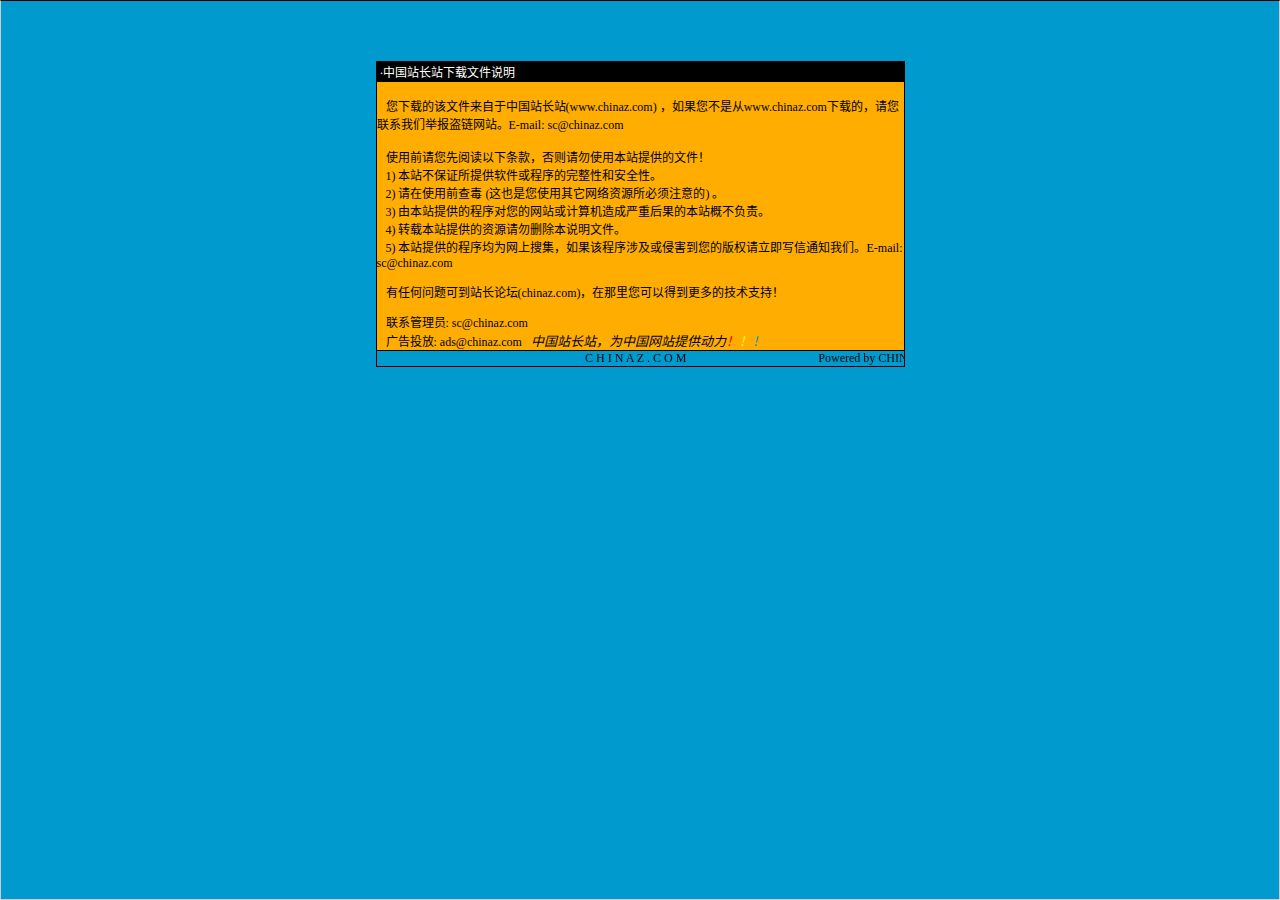
<file: bokeSite/wwwroot/moban1648/说明.htm>
<html>

<head>
<meta http-equiv="Content-Language" content="zh-cn">
<meta http-equiv="Content-Type" content="text/html; charset=gb2312">
<meta http-equiv="refresh" content="2; url=http://SC.CHINAZ.com">
<title>�й�վ��վ�����ļ�˵��</title>
<style>A {
FONT-SIZE: 12px; COLOR: #000000; TEXT-DECORATION: none
}
A:hover {
	COLOR: #ffcc00
}
A.blue {
	COLOR: darkblue
}
body, p, td {
	FONT-SIZE: 12px
}</style>
</head>

<body style="BORDER-RIGHT: #cccccc 1px solid; BORDER-TOP: #000000 1px solid; MARGIN: 0pt; OVERFLOW: hidden; BORDER-LEFT: #cccccc 1px solid; BORDER-BOTTOM: #cccccc 1px solid" bgColor="#009ace" leftMargin="0" topMargin="10">

<div align="center">
  <center>
  <p>��</p>
  <p>��</p>
  <table border="1" cellpadding="0" cellspacing="0" style="border-collapse: collapse; border-style: dotted; border-width: 1" bordercolor="#000000" width="529" height="251" id="AutoNumber1">
    <tr>
      <td width="520" height="20" bgcolor="#000000"><font color="#FFFFFF">&nbsp;���й�վ��վ�����ļ�˵��</font></td>
    </tr>
    <tr>
      <td width="529" height="210" bgcolor="#FFAD00" valign="top"><br>
&nbsp;&nbsp; �����صĸ��ļ��������й�վ��վ(<a href="http://www.chinaz.com">www.chinaz.com</a>) ����������Ǵ�<a href="http://www.chinaz.com">www.chinaz.com</a>���صģ�������ϵ���Ǿٱ�������վ��E-mail: sc&#064;chinaz.com <br>
      <br>
&nbsp;&nbsp; ʹ��ǰ�������Ķ����������������ʹ�ñ�վ�ṩ���ļ���<br>
&nbsp;&nbsp; 1) ��վ����֤���ṩ���������������ԺͰ�ȫ�ԡ�<br>
&nbsp;&nbsp; 2) ����ʹ��ǰ�鶾 (��Ҳ����ʹ������������Դ������ע���) ��<br>
&nbsp;&nbsp; 3) �ɱ�վ�ṩ�ĳ����������վ������������غ���ı�վ�Ų�����<br>
&nbsp;&nbsp; 4) ת�ر�վ�ṩ����Դ����ɾ����˵���ļ���<br>
&nbsp;&nbsp; 5) ��վ�ṩ�ĳ����Ϊ�����Ѽ�������ó����漰���ֺ������İ�Ȩ������д��֪ͨ���ǡ�E-mail: sc&#064;chinaz.com

<p>&nbsp;&nbsp; <a href="http://bbs.chinaz.com/">���κ�����ɵ�վ����̳(chinaz.com)�������������Եõ�����ļ���֧�֣�</a></p>
      <p>&nbsp;&nbsp; ��ϵ����Ա: <a href="mailto:sc&#064;chinaz.com">sc&#064;chinaz.com</a><br>
&nbsp;&nbsp; ���Ͷ��: <a href="mailto:ads&#064;chinaz.com">ads&#064;chinaz.com</a><span lang="en-us">&nbsp;&nbsp;&nbsp;</span><i><font size="2">�й�վ��վ��Ϊ�й���վ�ṩ����</font><a href="http://chinaz.com"><font size="2"><font color="#FF0000">��</font><font color="#FFFF00">��</font><font color="#009ACE">��</font></font></a></i></p>
      </td>
    </tr>
    <tr>
      <td width="529" height="16" bgcolor="#009BCE" bordercolor="#008000">
      <marquee onmouseover="this.stop()" onmouseout="this.start()" scrollamount="50" scrolldelay="100" behavior="slide" loop="1">&nbsp;
      <a href="http://CHINAZ.com">C H I N A Z . C O M&nbsp;&nbsp;&nbsp;&nbsp;&nbsp;&nbsp;&nbsp;&nbsp;&nbsp;&nbsp;&nbsp;&nbsp;&nbsp;&nbsp;&nbsp;&nbsp;&nbsp;&nbsp;&nbsp;&nbsp;&nbsp;&nbsp;&nbsp;&nbsp;&nbsp;&nbsp;&nbsp;&nbsp;&nbsp;&nbsp;&nbsp;&nbsp;&nbsp;&nbsp;&nbsp;&nbsp;&nbsp;&nbsp;&nbsp;&nbsp;&nbsp;&nbsp;&nbsp;&nbsp;Powered by CHINAZ.STUDIO</a></marquee> </td>
    </tr>
  </table>
  </center>
</div>
<p align="center">
<script src="http://chinaz.com/downad.asp"></script>
</p>

</body>

</html>
</file>
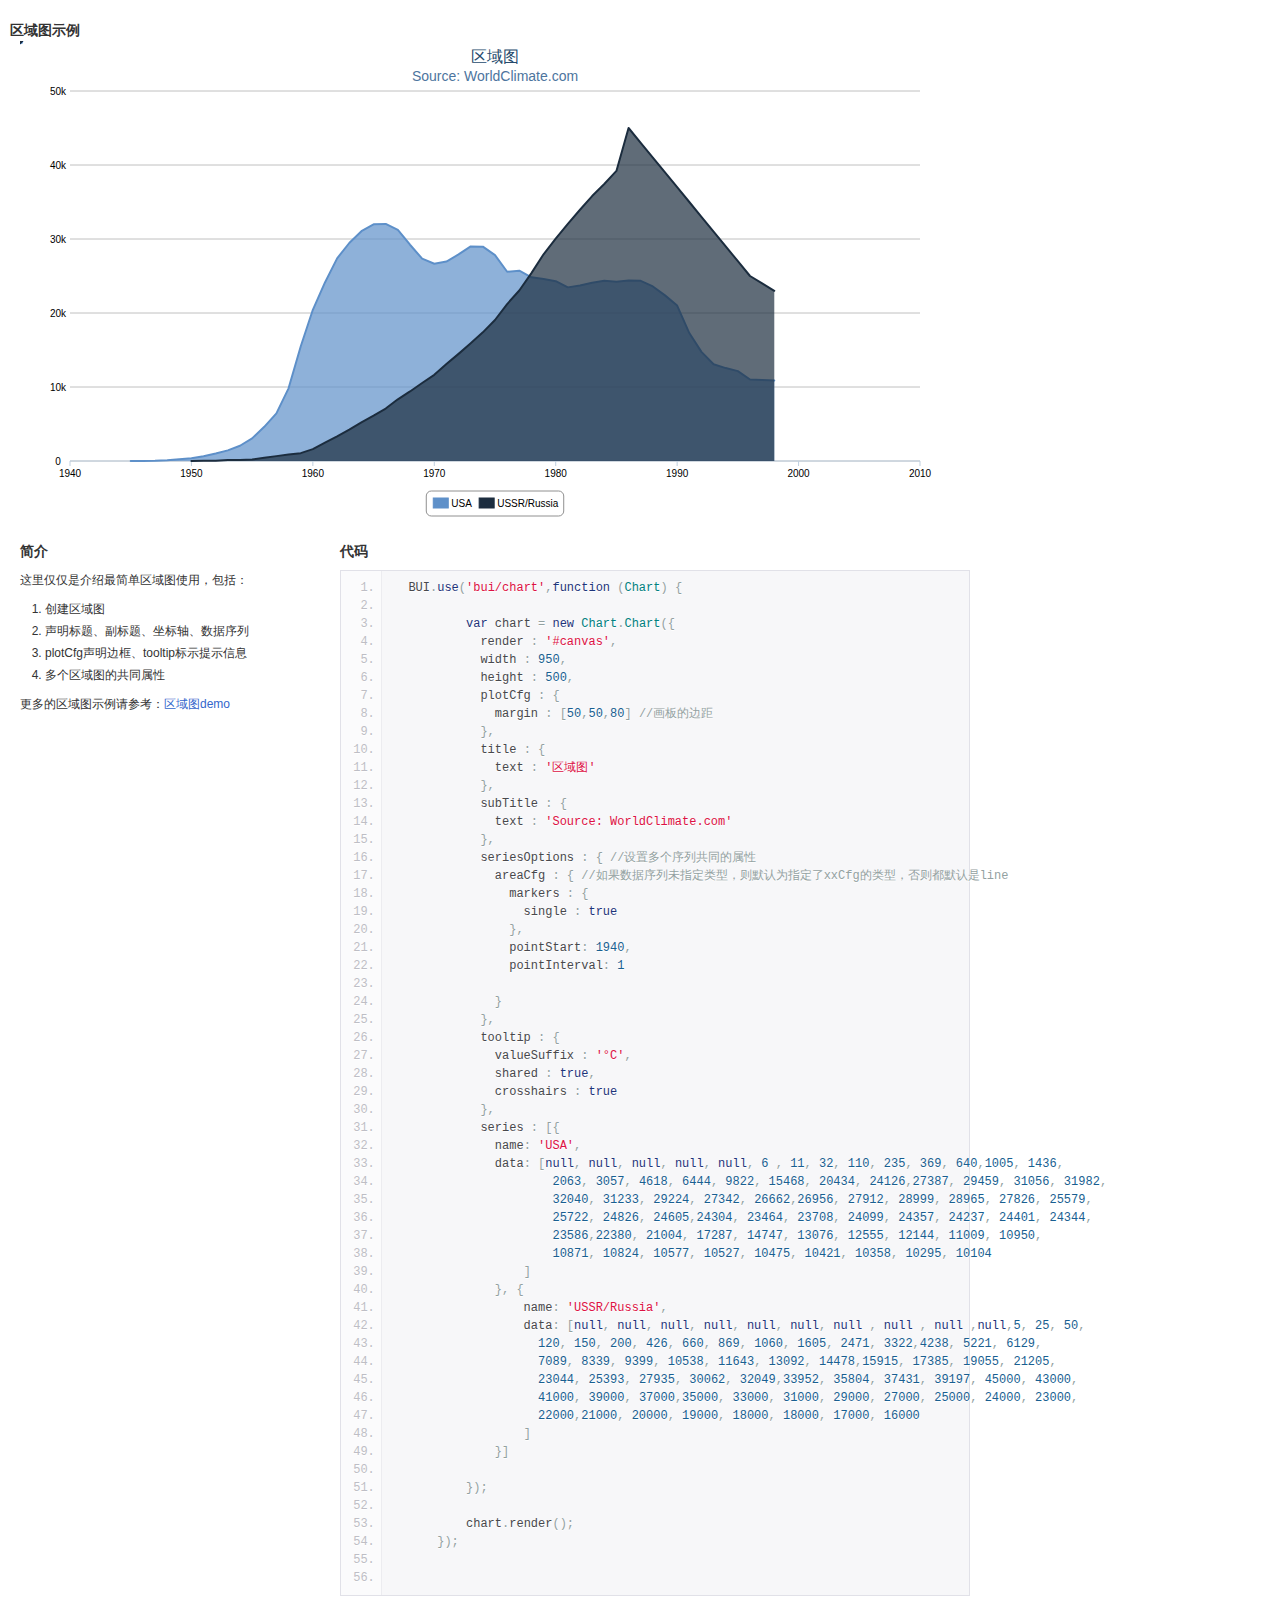
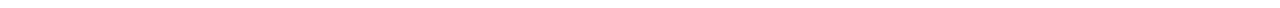
<file: bokeSite/wwwroot/moban216/chart/area.html>
<!DOCTYPE HTML>
<html>
 <head>
  <title> 区域图</title>
   <meta http-equiv="Content-Type" content="text/html; charset=utf-8" />
       <link href="../assets/css/dpl-min.css" rel="stylesheet" type="text/css" />
    <link href="../assets/css/bui-min.css" rel="stylesheet" type="text/css" />
    <link href="../assets/css/page-min.css" rel="stylesheet" type="text/css" />   <!-- 下面的样式，仅是为了显示代码，而不应该在项目中使用-->
   <link href="../assets/css/prettify.css" rel="stylesheet" type="text/css" />
   <style type="text/css">
    code {
      padding: 0px 4px;
      color: #d14;
      background-color: #f7f7f9;
      border: 1px solid #e1e1e8;
    }
   </style>
 </head>
 <body>
  
    
    <div class="container">
      <div class="row">
        <h2>区域图示例</h2>
        <div class="span24" id="canvas"></div>
      </div>
    

      <div class="row">
        <div class="span8">
          <h2>简介</h2>
          <p>这里仅仅是介绍最简单区域图使用，包括：</p>
          <ol>
            <li>创建区域图</li>
            <li>声明标题、副标题、坐标轴、数据序列</li>
            <li>plotCfg声明边框、tooltip标示提示信息</li>
            <li>多个区域图的共同属性</li>
          </ol>
          <p>更多的区域图示例请参考：<a href="http://builive.com/chart/area.php">区域图demo</a></p>
        </div>
        <div class="span16">
          <h2>代码</h2>
          <pre class="prettyprint linenums">
  BUI.use('bui/chart',function (Chart) {
        
          var chart = new Chart.Chart({
            render : '#canvas',
            width : 950,
            height : 500,
            plotCfg : {
              margin : [50,50,80] //画板的边距
            },
            title : {
              text : '区域图'
            },
            subTitle : {
              text : 'Source: WorldClimate.com'
            },
            seriesOptions : { //设置多个序列共同的属性
              areaCfg : { //如果数据序列未指定类型，则默认为指定了xxCfg的类型，否则都默认是line
                markers : {
                  single : true
                },
                pointStart: 1940,
                pointInterval: 1
   
              }
            },
            tooltip : {
              valueSuffix : '°C',
              shared : true,
              crosshairs : true
            },
            series : [{
              name: 'USA',
              data: [null, null, null, null, null, 6 , 11, 32, 110, 235, 369, 640,1005, 1436,
                      2063, 3057, 4618, 6444, 9822, 15468, 20434, 24126,27387, 29459, 31056, 31982,
                      32040, 31233, 29224, 27342, 26662,26956, 27912, 28999, 28965, 27826, 25579,
                      25722, 24826, 24605,24304, 23464, 23708, 24099, 24357, 24237, 24401, 24344,
                      23586,22380, 21004, 17287, 14747, 13076, 12555, 12144, 11009, 10950,
                      10871, 10824, 10577, 10527, 10475, 10421, 10358, 10295, 10104 
                  ]
              }, {
                  name: 'USSR/Russia',
                  data: [null, null, null, null, null, null, null , null , null ,null,5, 25, 50,
                    120, 150, 200, 426, 660, 869, 1060, 1605, 2471, 3322,4238, 5221, 6129,
                    7089, 8339, 9399, 10538, 11643, 13092, 14478,15915, 17385, 19055, 21205,
                    23044, 25393, 27935, 30062, 32049,33952, 35804, 37431, 39197, 45000, 43000,
                    41000, 39000, 37000,35000, 33000, 31000, 29000, 27000, 25000, 24000, 23000,
                    22000,21000, 20000, 19000, 18000, 18000, 17000, 16000
                  ]
              }]
                
          });
   
          chart.render();
      });
   
          </pre>
        </div>
      </div>
    </div>
  <script type="text/javascript" src="../assets/js/jquery-1.8.1.min.js"></script>
  <script type="text/javascript" src="../assets/js/bui-min.js"></script>

  <script type="text/javascript" src="../assets/js/config-min.js"></script>
  <script type="text/javascript">
    BUI.use('common/page');

    BUI.use('bui/chart',function (Chart) {
      
        var chart = new Chart.Chart({
          render : '#canvas',
          width : 950,
          height : 500,
          plotCfg : {
            margin : [50,50,80] //画板的边距
          },
          title : {
            text : '区域图'
          },
          subTitle : {
            text : 'Source: WorldClimate.com'
          },
          seriesOptions : { //设置多个序列共同的属性
            areaCfg : { //如果数据序列未指定类型，则默认为指定了xxCfg的类型，否则都默认是line
              markers : {
                single : true
              },
              pointStart: 1940,
              pointInterval: 1
 
            }
          },
          tooltip : {
            valueSuffix : '°C',
            shared : true,
            crosshairs : true
          },
          series : [{
            name: 'USA',
            data: [null, null, null, null, null, 6 , 11, 32, 110, 235, 369, 640,1005, 1436,
                    2063, 3057, 4618, 6444, 9822, 15468, 20434, 24126,27387, 29459, 31056, 31982,
                    32040, 31233, 29224, 27342, 26662,26956, 27912, 28999, 28965, 27826, 25579,
                    25722, 24826, 24605,24304, 23464, 23708, 24099, 24357, 24237, 24401, 24344,
                    23586,22380, 21004, 17287, 14747, 13076, 12555, 12144, 11009, 10950,
                    10871, 10824, 10577, 10527, 10475, 10421, 10358, 10295, 10104 
                ]
            }, {
                name: 'USSR/Russia',
                data: [null, null, null, null, null, null, null , null , null ,null,5, 25, 50,
                  120, 150, 200, 426, 660, 869, 1060, 1605, 2471, 3322,4238, 5221, 6129,
                  7089, 8339, 9399, 10538, 11643, 13092, 14478,15915, 17385, 19055, 21205,
                  23044, 25393, 27935, 30062, 32049,33952, 35804, 37431, 39197, 45000, 43000,
                  41000, 39000, 37000,35000, 33000, 31000, 29000, 27000, 25000, 24000, 23000,
                  22000,21000, 20000, 19000, 18000, 18000, 17000, 16000
                ]
            }]
              
        });
 
        chart.render();
    });

  </script>
  
  <!-- 仅仅为了显示代码使用，不要在项目中引入使用-->
  <script type="text/javascript" src="../assets/js/prettify.js"></script>
  <script type="text/javascript">
    //$(function () {
      prettyPrint();
    //});
  </script>  

<body>
</html>
</file>
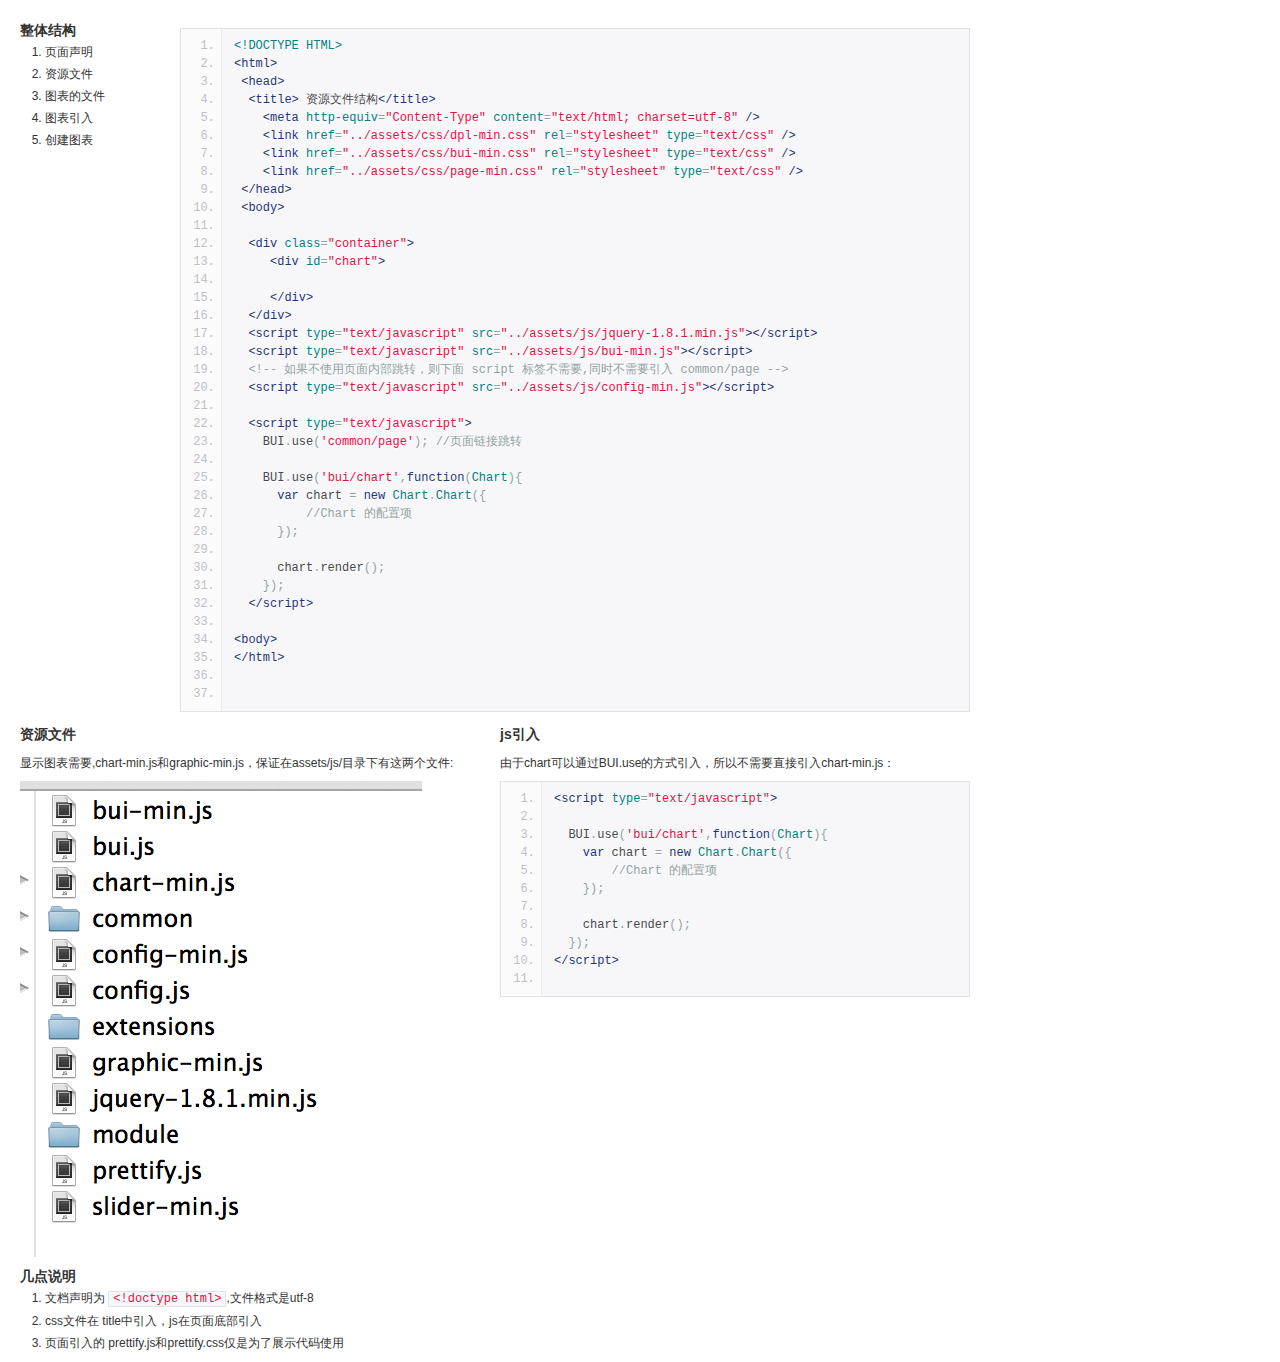
<file: bokeSite/wwwroot/moban216/chart/code.html>
<!DOCTYPE HTML>
<html>
 <head>
  <title> 图表代码结构</title>
   <meta http-equiv="Content-Type" content="text/html; charset=utf-8" />
       <link href="../assets/css/dpl-min.css" rel="stylesheet" type="text/css" />
    <link href="../assets/css/bui-min.css" rel="stylesheet" type="text/css" />
    <link href="../assets/css/page-min.css" rel="stylesheet" type="text/css" />   <!-- 下面的样式，仅是为了显示代码，而不应该在项目中使用-->
   <link href="../assets/css/prettify.css" rel="stylesheet" type="text/css" />
   <style type="text/css">
    code {
      padding: 0px 4px;
      color: #d14;
      background-color: #f7f7f9;
      border: 1px solid #e1e1e8;
    }
   </style>
 </head>
 <body>
  
    
    <div class="container">
     <div class="row">
       <div class="span4">
         <h2>整体结构</h2>
         <ol>
           <li>页面声明</li>
           <li>资源文件</li>
           <li>图表的文件</li>
           <li>图表引入</li>
           <li>创建图表</li>
         </ol>
       </div>
       <div class="span20">
         <pre class="prettyprint linenums">
&lt;!DOCTYPE HTML&gt;
&lt;html&gt;
 &lt;head&gt;
  &lt;title&gt; 资源文件结构&lt;/title&gt;
    &lt;meta http-equiv="Content-Type" content="text/html; charset=utf-8" /&gt;
    &lt;link href="../assets/css/dpl-min.css" rel="stylesheet" type="text/css" /&gt;
    &lt;link href="../assets/css/bui-min.css" rel="stylesheet" type="text/css" /&gt;
    &lt;link href="../assets/css/page-min.css" rel="stylesheet" type="text/css" /&gt;  
 &lt;/head&gt;
 &lt;body&gt;
  
  &lt;div class="container"&gt;
     &lt;div id="chart"&gt;
     
     &lt;/div&gt;
  &lt;/div&gt;
  &lt;script type="text/javascript" src="../assets/js/jquery-1.8.1.min.js"&gt;&lt;/script&gt;
  &lt;script type="text/javascript" src="../assets/js/bui-min.js"&gt;&lt;/script&gt;
  &lt;!-- 如果不使用页面内部跳转，则下面 script 标签不需要,同时不需要引入 common/page --&gt;
  &lt;script type="text/javascript" src="../assets/js/config-min.js"&gt;&lt;/script&gt;

  &lt;script type="text/javascript"&gt;
    BUI.use('common/page'); //页面链接跳转

    BUI.use('bui/chart',function(Chart){
      var chart = new Chart.Chart({
          //Chart 的配置项
      });

      chart.render();
    });
  &lt;/script&gt;

&lt;body&gt;
&lt;/html&gt; 

         </pre>
       </div>
     </div>
     <div class="row">
       <div class="span12">
         <h2>资源文件</h2>
         <p>显示图表需要,chart-min.js和graphic-min.js，保证在assets/js/目录下有这两个文件:</p>
         <p><img src="../assets/img/chart.png" /></p>
       </div>
       <div class="span12">
         <h2>js引入</h2>
         <p>由于chart可以通过BUI.use的方式引入，所以不需要直接引入chart-min.js：</p>
         <pre class="prettyprint linenums">
&lt;script type="text/javascript"&gt;

  BUI.use('bui/chart',function(Chart){
    var chart = new Chart.Chart({
        //Chart 的配置项
    });

    chart.render();
  });
&lt;/script&gt;
         </pre>
       </div>
     </div>
     <div class="row">
       <div class="span24">
         <h2>几点说明</h2>
         <ol>
           <li>文档声明为 <code>&lt;!doctype html&gt;</code>,文件格式是utf-8</li>
           <li>css文件在 title中引入，js在页面底部引入</li>
           <li>页面引入的 prettify.js和prettify.css仅是为了展示代码使用</li>
         </ol>
       </div>
     </div>
    </div>

  <!-- 仅仅为了显示代码使用，不要在项目中引入使用-->
  <script type="text/javascript" src="../assets/js/prettify.js"></script>
  <script type="text/javascript">
    //$(function () {
      prettyPrint();
    //});
  </script>  

<body>
</html>
</file>
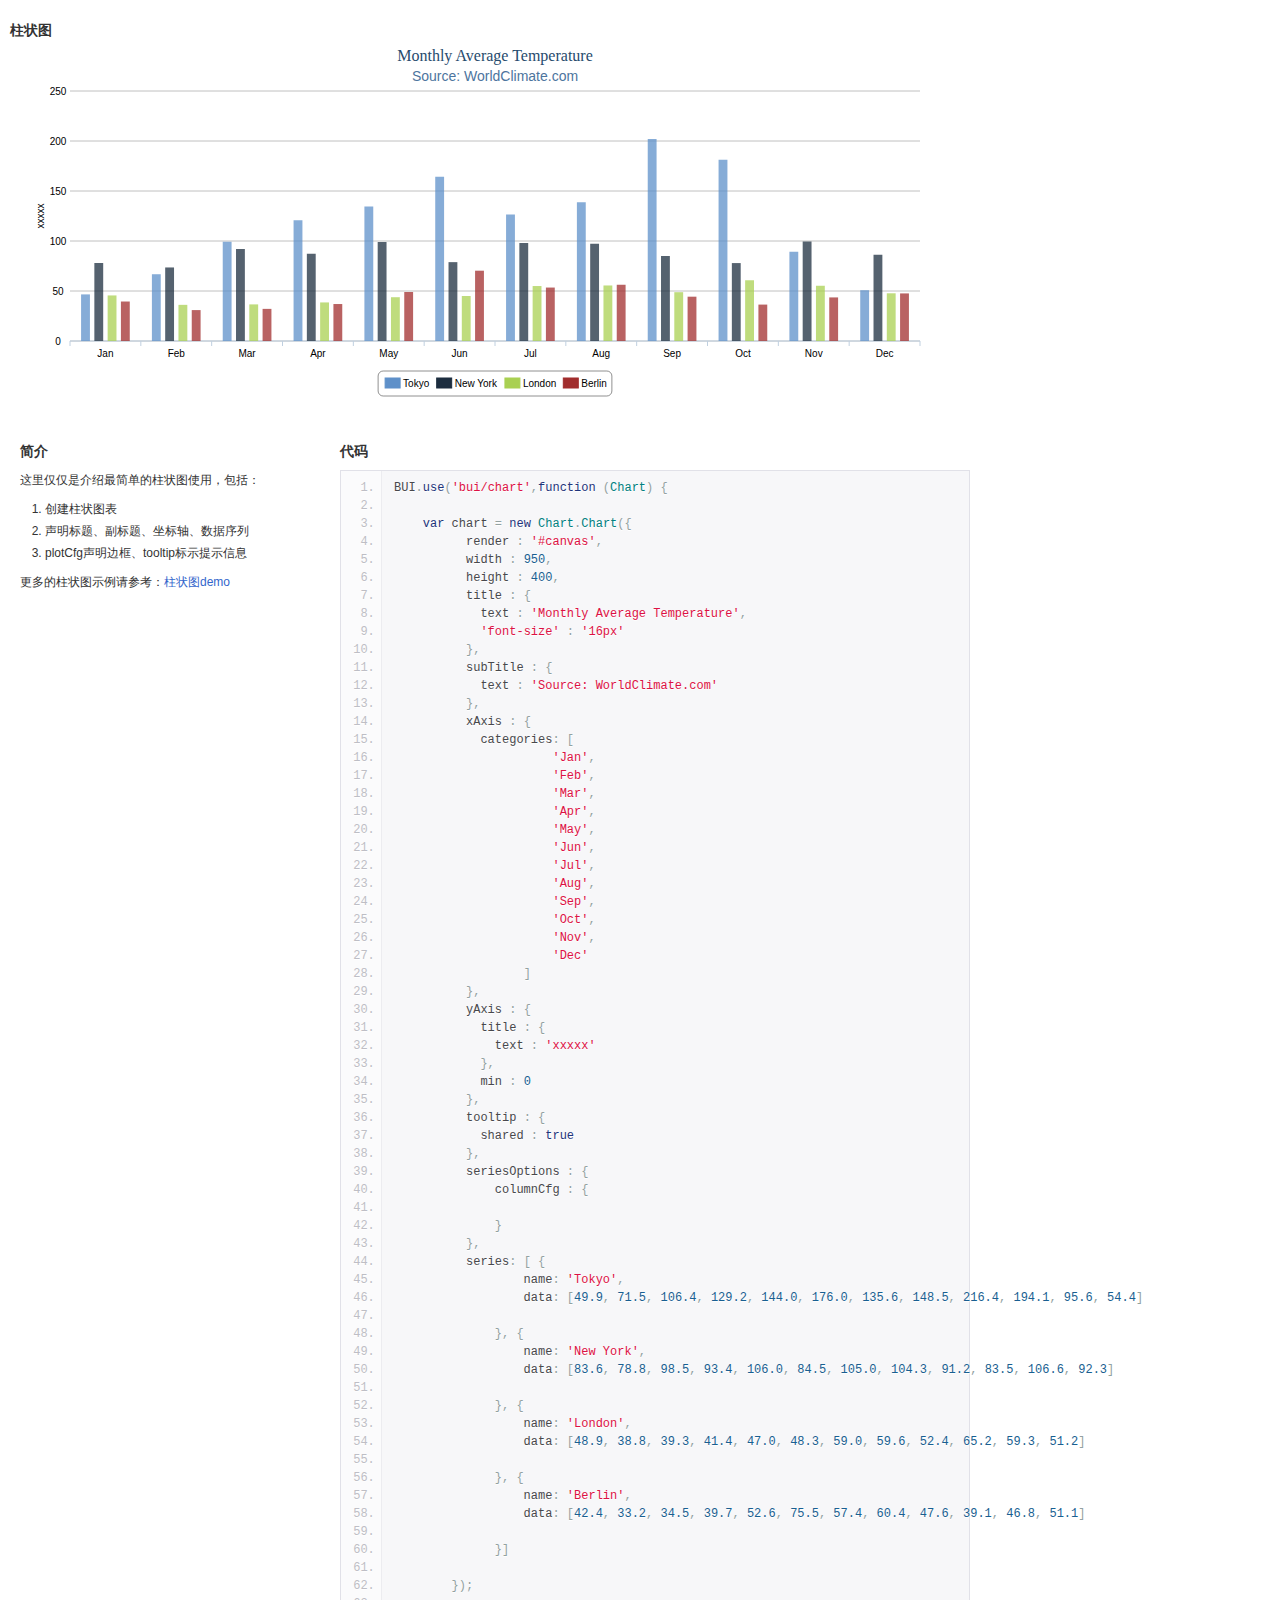
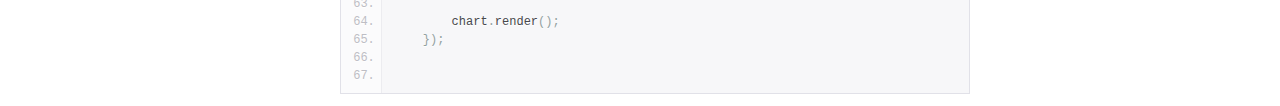
<file: bokeSite/wwwroot/moban216/chart/column.html>
<!DOCTYPE HTML>
<html>
 <head>
  <title> 柱状图示例</title>
   <meta http-equiv="Content-Type" content="text/html; charset=utf-8" />
       <link href="../assets/css/dpl-min.css" rel="stylesheet" type="text/css" />
    <link href="../assets/css/bui-min.css" rel="stylesheet" type="text/css" />
    <link href="../assets/css/page-min.css" rel="stylesheet" type="text/css" />   <!-- 下面的样式，仅是为了显示代码，而不应该在项目中使用-->
   <link href="../assets/css/prettify.css" rel="stylesheet" type="text/css" />
   <style type="text/css">
    code {
      padding: 0px 4px;
      color: #d14;
      background-color: #f7f7f9;
      border: 1px solid #e1e1e8;
    }
   </style>
 </head>
 <body>
  
    
    <div class="container">
      <div class="row">
        <h2>柱状图</h2>
        <div class="span24" id="canvas"></div>
      </div>
    

    <div class="row">
      <div class="span8">
        <h2>简介</h2>
        <p>这里仅仅是介绍最简单的柱状图使用，包括：</p>
        <ol>
          <li>创建柱状图表</li>
          <li>声明标题、副标题、坐标轴、数据序列</li>
          <li>plotCfg声明边框、tooltip标示提示信息</li>
        </ol>
        <p>更多的柱状图示例请参考：<a href="http://builive.com/chart/column.php">柱状图demo</a></p>
      </div>
      <div class="span16">
        <h2>代码</h2>
        <pre class="prettyprint linenums">
BUI.use('bui/chart',function (Chart) {
  
    var chart = new Chart.Chart({
          render : '#canvas',
          width : 950,
          height : 400,
          title : {
            text : 'Monthly Average Temperature',
            'font-size' : '16px'
          },
          subTitle : {
            text : 'Source: WorldClimate.com'
          },
          xAxis : {
            categories: [
                      'Jan',
                      'Feb',
                      'Mar',
                      'Apr',
                      'May',
                      'Jun',
                      'Jul',
                      'Aug',
                      'Sep',
                      'Oct',
                      'Nov',
                      'Dec'
                  ]
          },
          yAxis : {
            title : {
              text : 'xxxxx'
            },
            min : 0
          },  
          tooltip : {
            shared : true
          },
          seriesOptions : {
              columnCfg : {
                  
              }
          },
          series: [ {
                  name: 'Tokyo',
                  data: [49.9, 71.5, 106.4, 129.2, 144.0, 176.0, 135.6, 148.5, 216.4, 194.1, 95.6, 54.4]
 
              }, {
                  name: 'New York',
                  data: [83.6, 78.8, 98.5, 93.4, 106.0, 84.5, 105.0, 104.3, 91.2, 83.5, 106.6, 92.3]
 
              }, {
                  name: 'London',
                  data: [48.9, 38.8, 39.3, 41.4, 47.0, 48.3, 59.0, 59.6, 52.4, 65.2, 59.3, 51.2]
 
              }, {
                  name: 'Berlin',
                  data: [42.4, 33.2, 34.5, 39.7, 52.6, 75.5, 57.4, 60.4, 47.6, 39.1, 46.8, 51.1]
 
              }]
              
        });
 
        chart.render();
    });
 
        </pre>
      </div>
    </div>
  </div>
  <script type="text/javascript" src="../assets/js/jquery-1.8.1.min.js"></script>
  <script type="text/javascript" src="../assets/js/bui-min.js"></script>

  <script type="text/javascript" src="../assets/js/config-min.js"></script>
  <script type="text/javascript">
    BUI.use('common/page');

    BUI.use('bui/chart',function (Chart) {
      
        var chart = new Chart.Chart({
          render : '#canvas',
          width : 950,
          height : 400,
          title : {
            text : 'Monthly Average Temperature',
            'font-size' : '16px'
          },
          subTitle : {
            text : 'Source: WorldClimate.com'
          },
          xAxis : {
            categories: [
                      'Jan',
                      'Feb',
                      'Mar',
                      'Apr',
                      'May',
                      'Jun',
                      'Jul',
                      'Aug',
                      'Sep',
                      'Oct',
                      'Nov',
                      'Dec'
                  ]
          },
          yAxis : {
            title : {
              text : 'xxxxx'
            },
            min : 0
          },  
          tooltip : {
            shared : true
          },
          seriesOptions : {
              columnCfg : {
                  
              }
          },
          series: [ {
                  name: 'Tokyo',
                  data: [49.9, 71.5, 106.4, 129.2, 144.0, 176.0, 135.6, 148.5, 216.4, 194.1, 95.6, 54.4]
 
              }, {
                  name: 'New York',
                  data: [83.6, 78.8, 98.5, 93.4, 106.0, 84.5, 105.0, 104.3, 91.2, 83.5, 106.6, 92.3]
 
              }, {
                  name: 'London',
                  data: [48.9, 38.8, 39.3, 41.4, 47.0, 48.3, 59.0, 59.6, 52.4, 65.2, 59.3, 51.2]
 
              }, {
                  name: 'Berlin',
                  data: [42.4, 33.2, 34.5, 39.7, 52.6, 75.5, 57.4, 60.4, 47.6, 39.1, 46.8, 51.1]
 
              }]
              
        });
 
        chart.render();
    });

  </script>
  
  <!-- 仅仅为了显示代码使用，不要在项目中引入使用-->
  <script type="text/javascript" src="../assets/js/prettify.js"></script>
  <script type="text/javascript">
    //$(function () {
      prettyPrint();
    //});
  </script>  

<body>
</html>
</file>
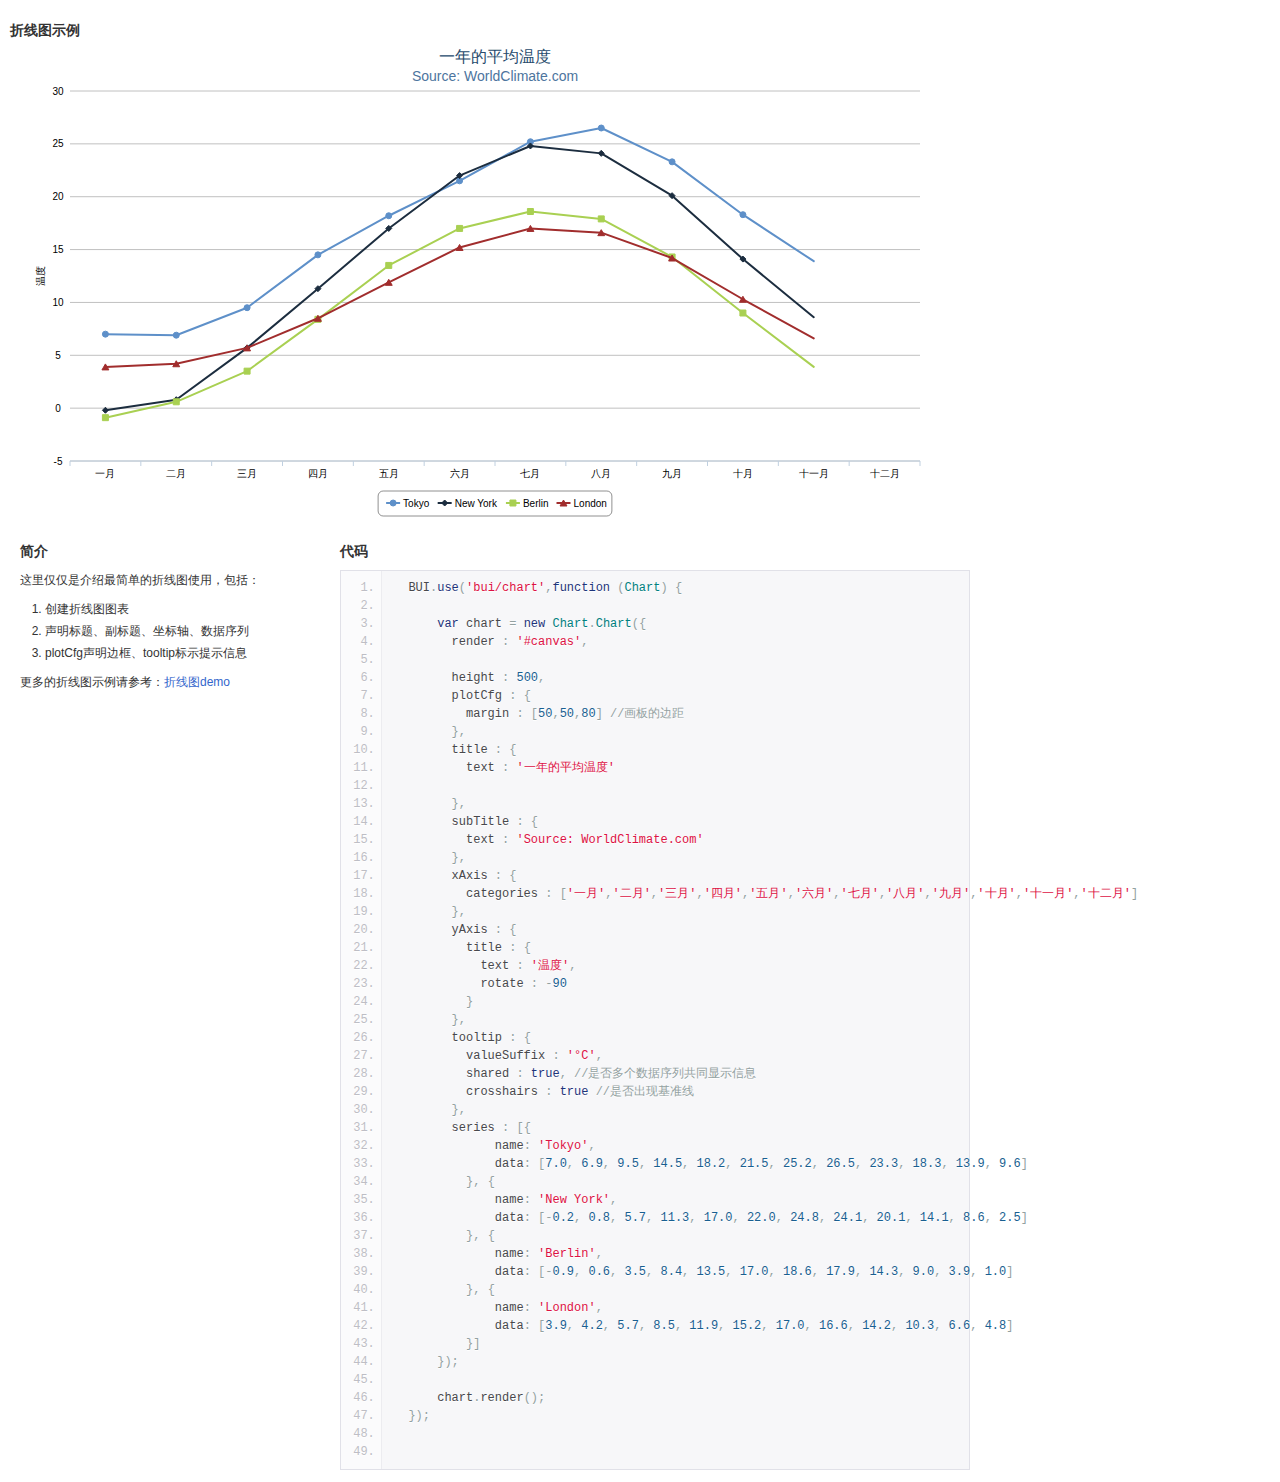
<file: bokeSite/wwwroot/moban216/chart/line.html>
<!DOCTYPE HTML>
<html>
 <head>
  <title> 折线图</title>
   <meta http-equiv="Content-Type" content="text/html; charset=utf-8" />
       <link href="../assets/css/dpl-min.css" rel="stylesheet" type="text/css" />
    <link href="../assets/css/bui-min.css" rel="stylesheet" type="text/css" />
    <link href="../assets/css/page-min.css" rel="stylesheet" type="text/css" />   <!-- 下面的样式，仅是为了显示代码，而不应该在项目中使用-->
   <link href="../assets/css/prettify.css" rel="stylesheet" type="text/css" />
   <style type="text/css">
    code {
      padding: 0px 4px;
      color: #d14;
      background-color: #f7f7f9;
      border: 1px solid #e1e1e8;
    }
   </style>
 </head>
 <body>
  
    
    <div class="container">
      <div class="row">
        <h2>折线图示例</h2>
        <div class="span24" id="canvas"></div>
      </div>
    

      <div class="row">
        <div class="span8">
          <h2>简介</h2>
          <p>这里仅仅是介绍最简单的折线图使用，包括：</p>
          <ol>
            <li>创建折线图图表</li>
            <li>声明标题、副标题、坐标轴、数据序列</li>
            <li>plotCfg声明边框、tooltip标示提示信息</li>
          </ol>
          <p>更多的折线图示例请参考：<a href="http://builive.com/chart/line.php#line/base.php">折线图demo</a></p>
        </div>
        <div class="span16">
          <h2>代码</h2>
          <pre class="prettyprint linenums">
  BUI.use('bui/chart',function (Chart) {
    
      var chart = new Chart.Chart({
        render : '#canvas',
       
        height : 500,
        plotCfg : {
          margin : [50,50,80] //画板的边距
        },
        title : {
          text : '一年的平均温度'

        },
        subTitle : {
          text : 'Source: WorldClimate.com'
        },
        xAxis : {
          categories : ['一月','二月','三月','四月','五月','六月','七月','八月','九月','十月','十一月','十二月']
        },
        yAxis : {
          title : {
            text : '温度',
            rotate : -90
          }
        },  
        tooltip : {
          valueSuffix : '°C',
          shared : true, //是否多个数据序列共同显示信息
          crosshairs : true //是否出现基准线
        },
        series : [{
              name: 'Tokyo',
              data: [7.0, 6.9, 9.5, 14.5, 18.2, 21.5, 25.2, 26.5, 23.3, 18.3, 13.9, 9.6]
          }, {
              name: 'New York',
              data: [-0.2, 0.8, 5.7, 11.3, 17.0, 22.0, 24.8, 24.1, 20.1, 14.1, 8.6, 2.5]
          }, {
              name: 'Berlin',
              data: [-0.9, 0.6, 3.5, 8.4, 13.5, 17.0, 18.6, 17.9, 14.3, 9.0, 3.9, 1.0]
          }, {
              name: 'London',
              data: [3.9, 4.2, 5.7, 8.5, 11.9, 15.2, 17.0, 16.6, 14.2, 10.3, 6.6, 4.8]
          }]
      });

      chart.render();
  });
   
          </pre>
        </div>
      </div>
    </div>
  <script type="text/javascript" src="../assets/js/jquery-1.8.1.min.js"></script>
  <script type="text/javascript" src="../assets/js/bui-min.js"></script>

  <script type="text/javascript" src="../assets/js/config-min.js"></script>
  <script type="text/javascript">
    BUI.use('common/page');

    BUI.use('bui/chart',function (Chart) {
      
        var chart = new Chart.Chart({
          render : '#canvas',
         
          height : 500,
          plotCfg : {
            margin : [50,50,80] //画板的边距
          },
          title : {
            text : '一年的平均温度'
 
          },
          subTitle : {
            text : 'Source: WorldClimate.com'
          },
          xAxis : {
            categories : ['一月','二月','三月','四月','五月','六月','七月','八月','九月','十月','十一月','十二月']
          },
          yAxis : {
            title : {
              text : '温度',
              rotate : -90
            }
          },  
          tooltip : {
            valueSuffix : '°C',
            shared : true, //是否多个数据序列共同显示信息
            crosshairs : true //是否出现基准线
          },
          series : [{
                name: 'Tokyo',
                data: [7.0, 6.9, 9.5, 14.5, 18.2, 21.5, 25.2, 26.5, 23.3, 18.3, 13.9, 9.6]
            }, {
                name: 'New York',
                data: [-0.2, 0.8, 5.7, 11.3, 17.0, 22.0, 24.8, 24.1, 20.1, 14.1, 8.6, 2.5]
            }, {
                name: 'Berlin',
                data: [-0.9, 0.6, 3.5, 8.4, 13.5, 17.0, 18.6, 17.9, 14.3, 9.0, 3.9, 1.0]
            }, {
                name: 'London',
                data: [3.9, 4.2, 5.7, 8.5, 11.9, 15.2, 17.0, 16.6, 14.2, 10.3, 6.6, 4.8]
            }]
        });
 
        chart.render();
    });

  </script>
  
  <!-- 仅仅为了显示代码使用，不要在项目中引入使用-->
  <script type="text/javascript" src="../assets/js/prettify.js"></script>
  <script type="text/javascript">
    //$(function () {
      prettyPrint();
    //});
  </script>  

<body>
</html>
</file>
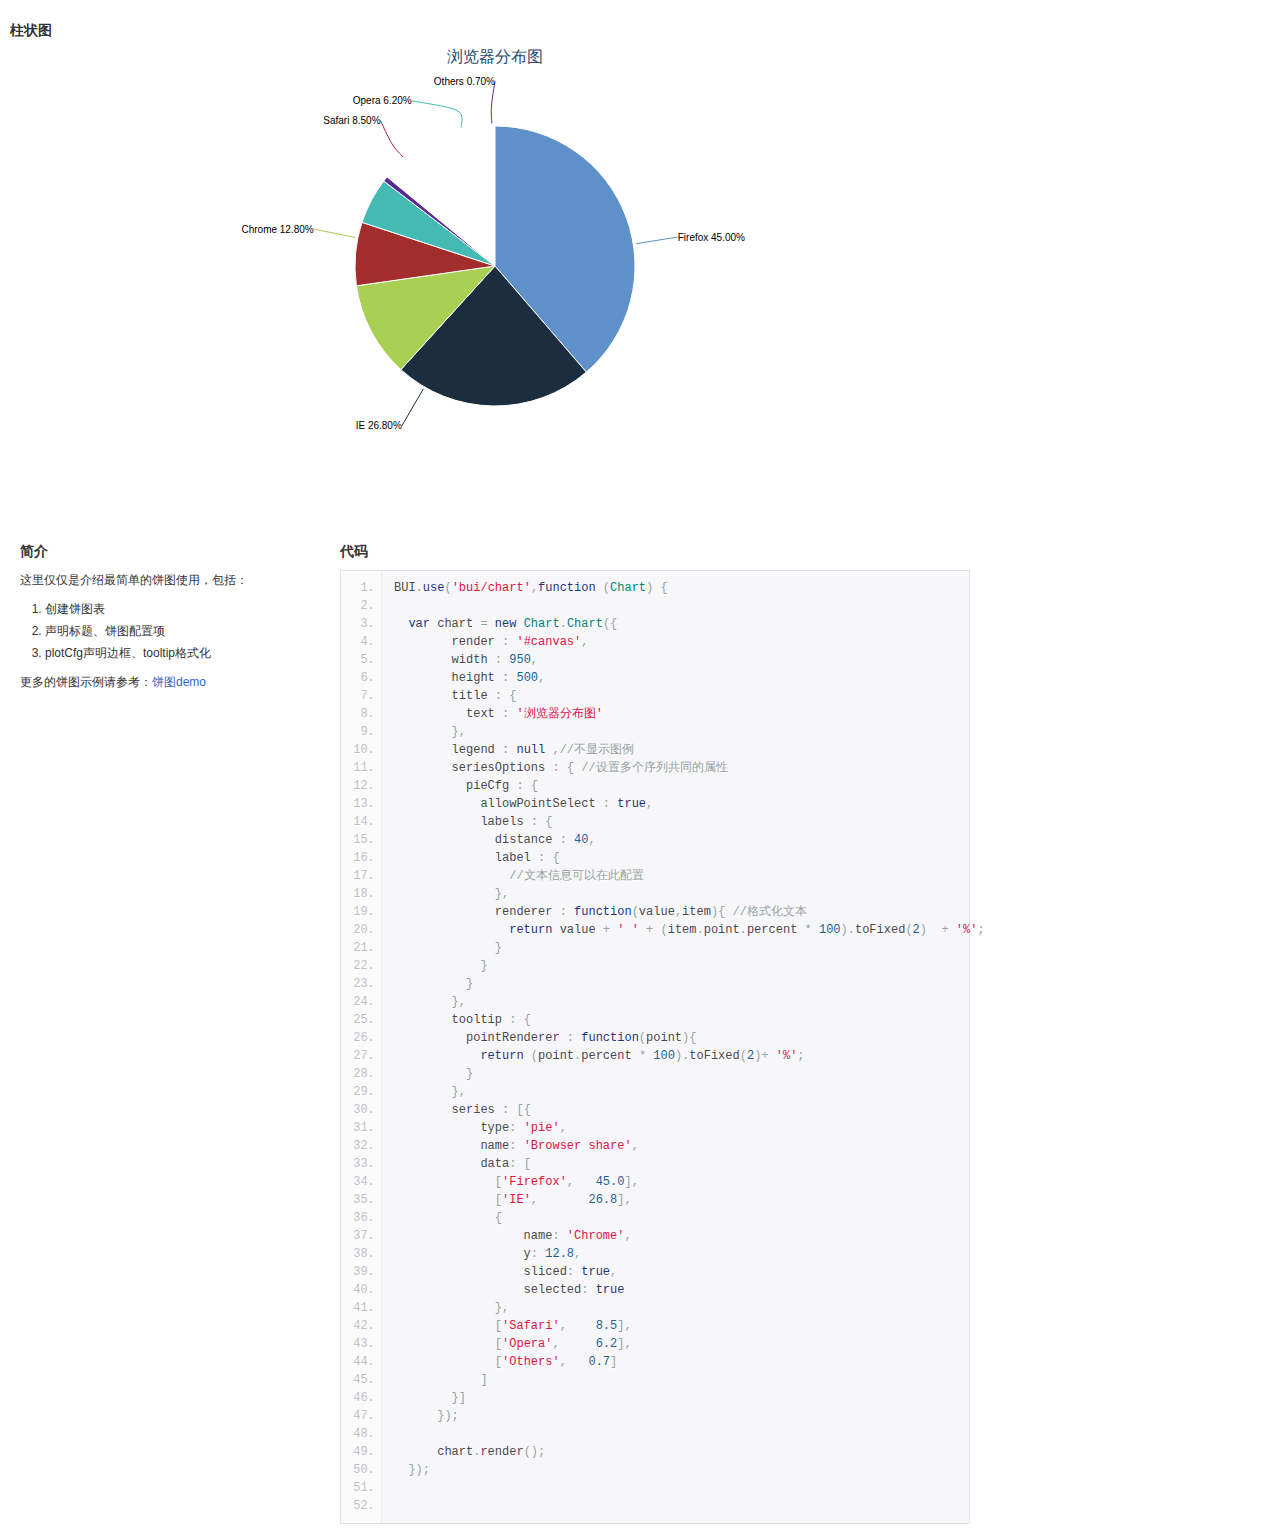
<file: bokeSite/wwwroot/moban216/chart/pie.html>
<!DOCTYPE HTML>
<html>
 <head>
  <title> 饼图</title>
   <meta http-equiv="Content-Type" content="text/html; charset=utf-8" />
       <link href="../assets/css/dpl-min.css" rel="stylesheet" type="text/css" />
    <link href="../assets/css/bui-min.css" rel="stylesheet" type="text/css" />
    <link href="../assets/css/page-min.css" rel="stylesheet" type="text/css" />   <!-- 下面的样式，仅是为了显示代码，而不应该在项目中使用-->
   <link href="../assets/css/prettify.css" rel="stylesheet" type="text/css" />
   <style type="text/css">
    code {
      padding: 0px 4px;
      color: #d14;
      background-color: #f7f7f9;
      border: 1px solid #e1e1e8;
    }
   </style>
 </head>
 <body>
  
    
    <div class="container">
      <div class="row">
        <h2>柱状图</h2>
        <div class="span24" id="canvas"></div>
      </div>
    

    <div class="row">
      <div class="span8">
        <h2>简介</h2>
        <p>这里仅仅是介绍最简单的饼图使用，包括：</p>
        <ol>
          <li>创建饼图表</li>
          <li>声明标题、饼图配置项</li>
          <li>plotCfg声明边框、tooltip格式化</li>
        </ol>
        <p>更多的饼图示例请参考：<a href="http://builive.com/chart/pie.php">饼图demo</a></p>
      </div>
      <div class="span16">
        <h2>代码</h2>
        <pre class="prettyprint linenums">
BUI.use('bui/chart',function (Chart) {
  
  var chart = new Chart.Chart({
        render : '#canvas',
        width : 950,
        height : 500,
        title : {
          text : '浏览器分布图'
        },
        legend : null ,//不显示图例
        seriesOptions : { //设置多个序列共同的属性
          pieCfg : {
            allowPointSelect : true,
            labels : {
              distance : 40,
              label : {
                //文本信息可以在此配置
              },
              renderer : function(value,item){ //格式化文本
                return value + ' ' + (item.point.percent * 100).toFixed(2)  + '%'; 
              }
            }
          }
        },
        tooltip : {
          pointRenderer : function(point){
            return (point.percent * 100).toFixed(2)+ '%';
          }
        },
        series : [{
            type: 'pie',
            name: 'Browser share',
            data: [
              ['Firefox',   45.0],
              ['IE',       26.8],
              {
                  name: 'Chrome',
                  y: 12.8,
                  sliced: true,
                  selected: true
              },
              ['Safari',    8.5],
              ['Opera',     6.2],
              ['Others',   0.7]
            ]
        }]
      });

      chart.render();
  });
 
        </pre>
      </div>
    </div>
  </div>
  <script type="text/javascript" src="../assets/js/jquery-1.8.1.min.js"></script>
  <script type="text/javascript" src="../assets/js/bui-min.js"></script>

  <script type="text/javascript" src="../assets/js/config-min.js"></script>
  <script type="text/javascript">
    BUI.use('common/page');

    BUI.use('bui/chart',function (Chart) {
      
        var chart = new Chart.Chart({
          render : '#canvas',
          width : 950,
          height : 500,
          title : {
            text : '浏览器分布图'
          },
          legend : null ,//不显示图例
          seriesOptions : { //设置多个序列共同的属性
            pieCfg : {
              allowPointSelect : true,
              labels : {
                distance : 40,
                label : {
                  //文本信息可以在此配置
                },
                renderer : function(value,item){ //格式化文本
                  return value + ' ' + (item.point.percent * 100).toFixed(2)  + '%'; 
                }
              }
            }
          },
          tooltip : {
            pointRenderer : function(point){
              return (point.percent * 100).toFixed(2)+ '%';
            }
          },
          series : [{
              type: 'pie',
              name: 'Browser share',
              data: [
                ['Firefox',   45.0],
                ['IE',       26.8],
                {
                    name: 'Chrome',
                    y: 12.8,
                    sliced: true,
                    selected: true
                },
                ['Safari',    8.5],
                ['Opera',     6.2],
                ['Others',   0.7]
              ]
          }]
        });
 
        chart.render();
    });

  </script>
  
  <!-- 仅仅为了显示代码使用，不要在项目中引入使用-->
  <script type="text/javascript" src="../assets/js/prettify.js"></script>
  <script type="text/javascript">
    //$(function () {
      prettyPrint();
    //});
  </script>  

<body>
</html>
</file>
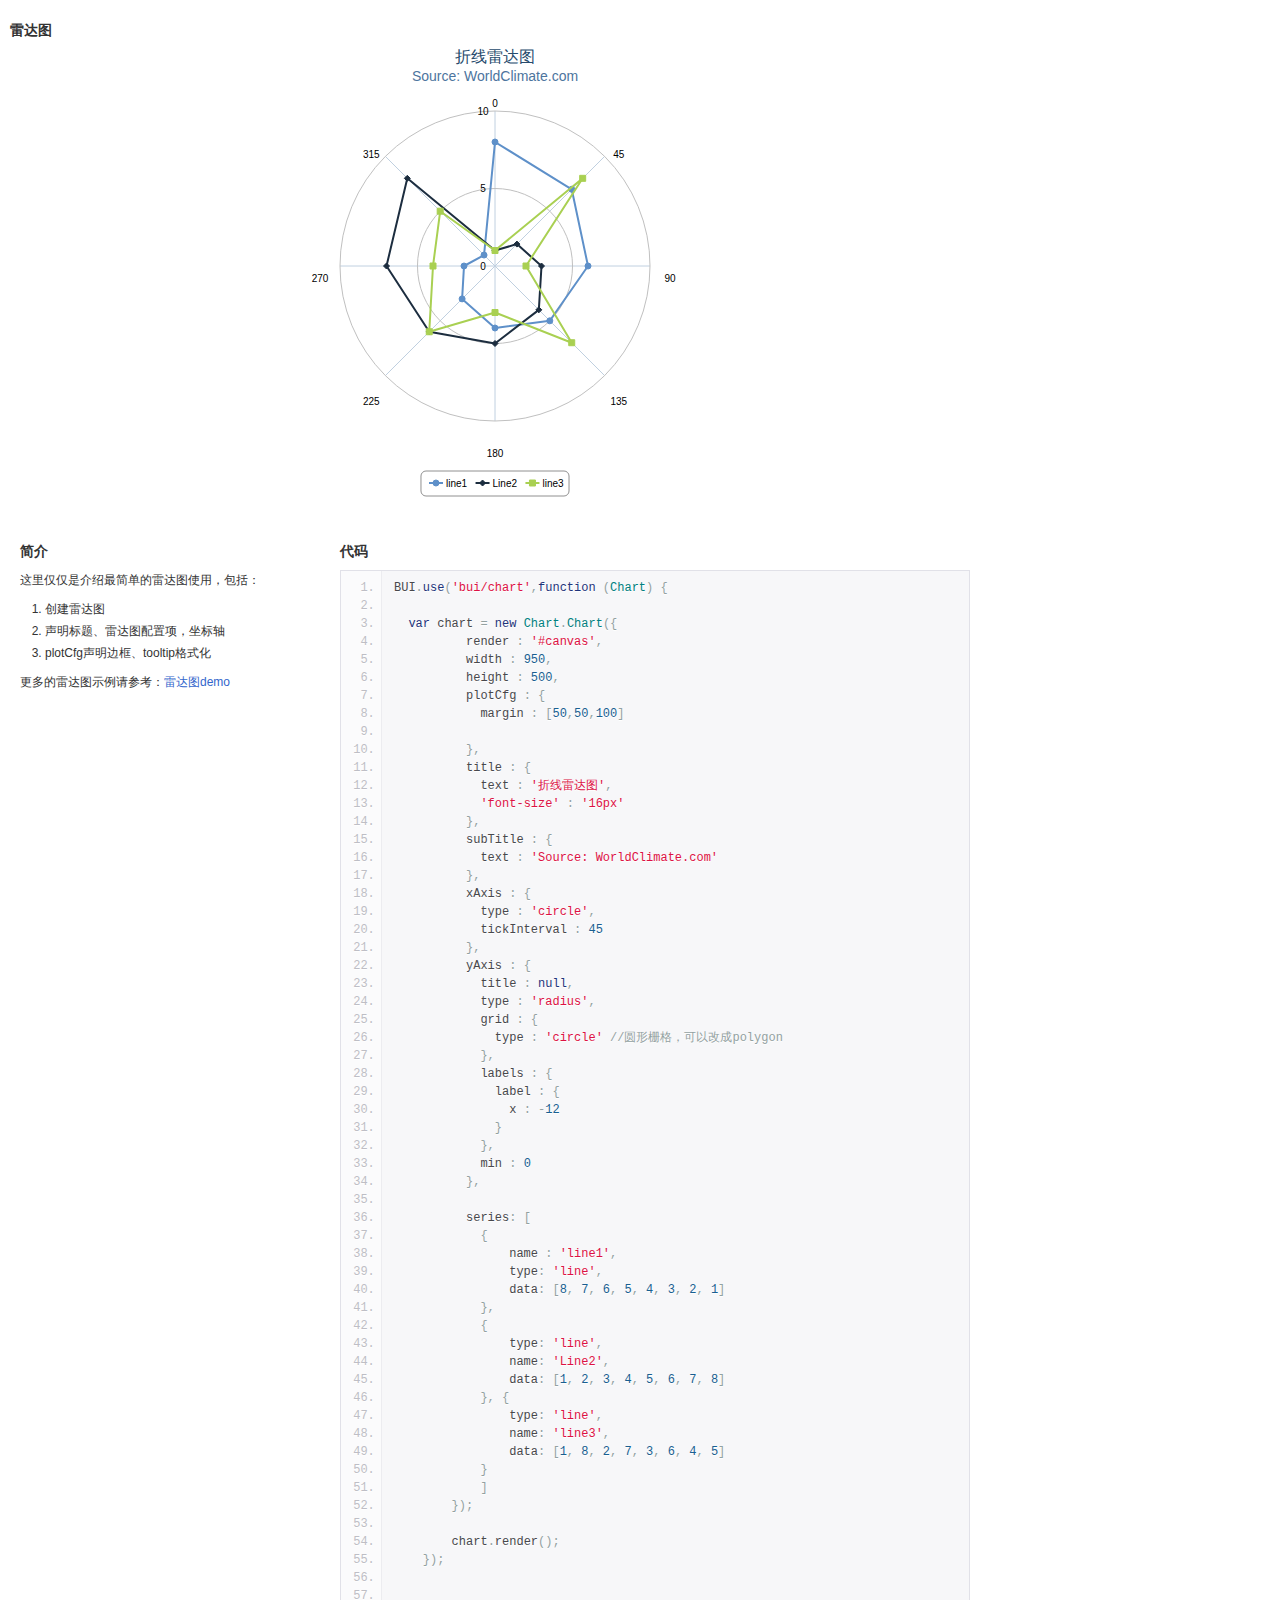
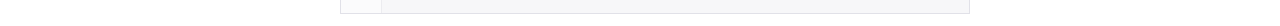
<file: bokeSite/wwwroot/moban216/chart/radar.html>
<!DOCTYPE HTML>
<html>
 <head>
  <title> 雷达图</title>
   <meta http-equiv="Content-Type" content="text/html; charset=utf-8" />
       <link href="../assets/css/dpl-min.css" rel="stylesheet" type="text/css" />
    <link href="../assets/css/bui-min.css" rel="stylesheet" type="text/css" />
    <link href="../assets/css/page-min.css" rel="stylesheet" type="text/css" />   <!-- 下面的样式，仅是为了显示代码，而不应该在项目中使用-->
   <link href="../assets/css/prettify.css" rel="stylesheet" type="text/css" />
   <style type="text/css">
    code {
      padding: 0px 4px;
      color: #d14;
      background-color: #f7f7f9;
      border: 1px solid #e1e1e8;
    }
   </style>
 </head>
 <body>
  
    
    <div class="container">
      <div class="row">
        <h2>雷达图</h2>
        <div class="span24" id="canvas"></div>
      </div>
    

    <div class="row">
      <div class="span8">
        <h2>简介</h2>
        <p>这里仅仅是介绍最简单的雷达图使用，包括：</p>
        <ol>
          <li>创建雷达图</li>
          <li>声明标题、雷达图配置项，坐标轴</li>
          <li>plotCfg声明边框、tooltip格式化</li>
        </ol>
        <p>更多的雷达图示例请参考：<a href="http://builive.com/chart/radar.php">雷达图demo</a></p>
      </div>
      <div class="span16">
        <h2>代码</h2>
        <pre class="prettyprint linenums">
BUI.use('bui/chart',function (Chart) {
  
  var chart = new Chart.Chart({
          render : '#canvas',
          width : 950,
          height : 500,
          plotCfg : {
            margin : [50,50,100]
            
          },
          title : {
            text : '折线雷达图',
            'font-size' : '16px'
          },
          subTitle : {
            text : 'Source: WorldClimate.com'
          },
          xAxis : {
            type : 'circle',
            tickInterval : 45
          },
          yAxis : {
            title : null,
            type : 'radius',
            grid : {
              type : 'circle' //圆形栅格，可以改成polygon
            },
            labels : {
              label : {
                x : -12
              }
            },
            min : 0
          },  
         
          series: [
            { 
                name : 'line1',
                type: 'line',
                data: [8, 7, 6, 5, 4, 3, 2, 1]
            },
            {
                type: 'line',
                name: 'Line2',
                data: [1, 2, 3, 4, 5, 6, 7, 8]
            }, {
                type: 'line',
                name: 'line3',
                data: [1, 8, 2, 7, 3, 6, 4, 5]
            }
            ]
        });
 
        chart.render();
    });
 
        </pre>
      </div>
    </div>
  </div>
  <script type="text/javascript" src="../assets/js/jquery-1.8.1.min.js"></script>
  <script type="text/javascript" src="../assets/js/bui-min.js"></script>

  <script type="text/javascript" src="../assets/js/config-min.js"></script>
  <script type="text/javascript">
    BUI.use('common/page');

    BUI.use('bui/chart',function (Chart) {
      
        var chart = new Chart.Chart({
          render : '#canvas',
          width : 950,
          height : 500,
          plotCfg : {
            margin : [50,50,100]
            
          },
          title : {
            text : '折线雷达图',
            'font-size' : '16px'
          },
          subTitle : {
            text : 'Source: WorldClimate.com'
          },
          xAxis : {
            type : 'circle',
            tickInterval : 45
          },
          yAxis : {
            title : null,
            type : 'radius',
            grid : {
              type : 'circle' //圆形栅格，可以改成polygon
            },
            labels : {
              label : {
                x : -12
              }
            },
            min : 0
          },  
         
          series: [
            { 
                name : 'line1',
                type: 'line',
                data: [8, 7, 6, 5, 4, 3, 2, 1]
            },
            {
                type: 'line',
                name: 'Line2',
                data: [1, 2, 3, 4, 5, 6, 7, 8]
            }, {
                type: 'line',
                name: 'line3',
                data: [1, 8, 2, 7, 3, 6, 4, 5]
            }
            ]
        });
 
        chart.render();
    });

  </script>
  
  <!-- 仅仅为了显示代码使用，不要在项目中引入使用-->
  <script type="text/javascript" src="../assets/js/prettify.js"></script>
  <script type="text/javascript">
    //$(function () {
      prettyPrint();
    //});
  </script>  

<body>
</html>
</file>
<file: bokeSite/wwwroot/moban1648/css/nprogress.css>
@charset "utf-8";#nprogress{pointer-events:none;}#nprogress .bar{background:#3399CC;position:fixed;z-index:1000;top:0;left:0;width:100%;height:2px;}#nprogress .peg{display:block;position:absolute;right:0px;width:100px;height:100%;box-shadow:0 0 10px #29d,0 0 5px #29d;opacity:1.0;-webkit-transform:rotate(3deg) translate(0px,-4px);-ms-transform:rotate(3deg) translate(0px,-4px);transform:rotate(3deg) translate(0px,-4px);}.nprogress-custom-parent{overflow:hidden;position:relative;}.nprogress-custom-parent #nprogress .spinner,.nprogress-custom-parent #nprogress .bar{position:absolute;}@-webkit-keyframes nprogress-spinner{0%{-webkit-transform:rotate(0deg);}100%{-webkit-transform:rotate(360deg);}}@keyframes nprogress-spinner{0%{transform:rotate(0deg);}100%{transform:rotate(360deg);}}@media (min-width:1280px){#nprogress .spinner{display:block;position:fixed;z-index:10000;top:18px;right:15px;}#nprogress .spinner-icon{width:22px;height:22px;box-sizing:border-box;border:solid 2px transparent;border-top-color:#3399CC;border-left-color:#4CC3FF;border-radius:50%;-webkit-animation:nprogress-spinner 400ms linear infinite;animation:nprogress-spinner 400ms linear infinite;}}
</file>
<file: bokeSite/wwwroot/moban1648/css/style.css>
@charset "utf-8";body,div,dl,dt,dd,ul,ol,li,h1,h2,h3,h4,h5,h6,pre,code,form,button,input,fieldset,legend,input,textarea,p,blockquote,th,td,article,aside,details,figcaption,figure,#footer,#header,hgroup,menu,nav,section{margin:0;padding:0;}body,dl,dt,dd,ul,ol,li,h1,h2,h3,h4,h5,h6,form,button,input,textarea,p,span,th,td,article,aside,nav,section,img,a{outline:none;transition:all 0.30s ease-in-out;-webkit-transition:all 0.30s ease-in-out;-moz-transition:all 0.30s ease-in-out;-o-transition:all 0.30s ease-in-out;-ms-transition:all 0.30s ease-in-out;}article,aside,details,figcaption,figure,footer,header,hgroup,main,nav,section,summary{display:block;}html,body{color:#444;background-color:#f6f6f6;overflow-x:hidden;}html::-webkit-scrollbar{width:6px;height:6px;background:#CCC;}html::-webkit-scrollbar-button{display:none;}html::-webkit-scrollbar-track-piece{display:none;}html::-webkit-scrollbar-thumb{background:#999;}html::-webkit-scrollbar-thumb:hover{background:#3399CC;}a{cursor:pointer;text-decoration:none;}a:hover{text-decoration:none;}li{display:list-item;list-style:none;text-align:-webkit-match-parent;}li.active{background:#FFF;opacity:.9;filter:alpha(opacity=90);}button.close:hover span{-moz-transition:all 0.8s ease-in-out;-webkit-transition:all 0.8s ease-in-out;-o-transition:all 0.8s ease-in-out;-ms-transition:all 0.8s ease-in-out;transition:all 0.8s ease-in-out;-moz-transform:rotate(360deg);-webkit-transform:rotate(360deg);-o-transform:rotate(360deg);-ms-transform:rotate(360deg);transform:rotate(360deg);}.btn-default{border-color:#DDD;color:#666;}.btn-default:hover,.btn-default:focus,.btn-default:active,.btn-default.active,.open > .dropdown-toggle.btn-default{border-color:#BBB;color:#444;}.btn-primary{background-color:#3399CC;border-color:#3399CC;}.btn-primary:hover,.btn-primary:focus,.btn-primary:active,.btn-primary.active,.open > .dropdown-toggle.btn-primary{background-color:#3399CC;border-color:#3399CC;opacity:0.85;filter:alpha(opacity=85);}.btn-danger{background-color:#FF5E52;border-color:#FF5E52;}.btn-danger:hover,.btn-danger:focus,.btn-danger:active,.btn-danger.active,.open > .dropdown-toggle.btn-danger{background-color:#EF4639;border-color:#EF4639;}button.disabled{cursor:no-drop;}body,input,button,textarea,select{font-family:"Microsoft YaHei","微软雅黑","Lantinghei SC","Open Sans",Arial,"Hiragino Sans GB","STHeiti","WenQuanYi Micro Hei",SimSun,sans-serif;}.title,.pagetitle{margin-bottom:10px;overflow:hidden;}.title h3,.pagetitle h1,.pagetitle h2{font-size:20px;margin:0;float:left;cursor:pointer;}.title h3:hover{color:#F73B3B;}.title .more{float:right;position:relative;top:5px;}.title .more a{display:inline-block;margin-left:20px;color:#999;}.title .more a:hover{color:#3399CC;-webkit-transform:scale(1.05);transform:scale(1.05);-webkit-transition-timing-function:cubic-bezier(0.47,2.02,0.31,-0.36);transition-timing-function:cubic-bezier(0.47,2.02,0.31,-0.36);}@font-face{font-family:'TaurusNormal';src:url('../fonts/TaurusNormal.woff') format('woff'),url('../fonts/TaurusNormal.ttf') format('truetype'),url('../fonts/TaurusNormal.svg') format('svg');}.user-select{-webkit-user-select:none;-moz-user-select:none;-ms-user-select:none;-khtml-user-select:none;user-select:none;}::selection{background:#444;color:#FFF;}::-moz-selection{background:#444;color:#FFF;}::-webkit-selection{background:#444;color:#FFF;}@media (min-width:768px){.container{width:auto;}}@media (min-width:992px){.container{width:auto;}}@media (min-width:1200px){.container{width:auto;}}.container{position:relative;margin:0 auto;max-width:1200px;padding:0;}@media (max-width:1240px){.container{margin:0 15px;}}.header{}.header-topbar{margin:10px 0px 5px;color:#999;}.header-topbar a{color:#999;}.header-topbar a:hover{color:#3399CC;text-decoration:none;}.header-topbar .topmenu{float:right;}.header-topbar .topmenu li{float:left;}.header-topbar .topmenu a{display:block;color:#999;padding:0 15px;}.header-topbar .topmenu a:hover{color:#3399CC;-webkit-transform:scale(1.05);transform:scale(1.05);-webkit-transition-timing-function:cubic-bezier(0.47,2.02,0.31,-0.36);transition-timing-function:cubic-bezier(0.47,2.02,0.31,-0.36);}.header-topbar-dropdown-menu{min-width:0px;}.header-topbar-dropdown-menu>li{width:100%;padding:3px 0;text-align:center;}.header-topbar-dropdown-menu>li>a:hover{color:#3399CC;background:none;}.navbar{background-color:#fff;width:100%;border:none;border-radius:0;min-height:60px;margin-bottom:20px;padding:0;-moz-box-shadow:0px 0px 2px rgba(0,0,0,.1);-webkit-box-shadow:0px 0px 2px rgba(0,0,0,.1);box-shadow:0px 0px 2px rgba(0,0,0,.1);}.shadow{z-index:1000;-moz-box-shadow:0px 0px 3px rgba(0,0,0,.3);-webkit-box-shadow:0px 0px 3px rgba(0,0,0,.3);box-shadow:0px 0px 3px rgba(0,0,0,.3);}.navbar-nav>li>a{color:#777;padding:0px 15px;line-height:60px;font-size:16px;}.container-fluid>.navbar-collapse,.container-fluid>.navbar-header,.container>.navbar-collapse,.container>.navbar-header{margin-right:0px;margin-left:0px;}.navbar>.container .logo{display:inline-block;vertical-align:middle;-webkit-transform:translateZ(0);transform:translateZ(0);box-shadow:0 0 1px rgba(0,0,0,0);-webkit-backface-visibility:hidden;backface-visibility:hidden;-moz-osx-font-smoothing:grayscale;-webkit-transition-duration:0.5s;transition-duration:0.5s;}.navbar>.container .logo:hover,.navbar>.container .logo:focus,.navbar>.container .logo:active{-webkit-transform:scale(1.1);transform:scale(1.1);-webkit-transition-timing-function:cubic-bezier(0.47,2.02,0.31,-0.36);transition-timing-function:cubic-bezier(0.47,2.02,0.31,-0.36);}.navbar-toggle{position:relative;float:right;padding:9px 10px;margin:12px 0px 0px;background-color:transparent;background-image:none;border:1px solid transparent;border-radius:4px;}.navbar-default .navbar-toggle{border-color:#3399CC;}.navbar-default .navbar-toggle .icon-bar{background-color:#3399CC;}.navbar-default .navbar-toggle:focus,.navbar-default .navbar-toggle:hover{background-color:#EFEFEF;opacity:.8;filter:alpha(opacity=80);}.navbar-default .navbar-nav>li>a:focus,.navbar-default .navbar-nav>li>a:hover{color:#3399CC;background-color:transparent;}.navbar-default .navbar-nav>.active>a,.navbar-default .navbar-nav>.active>a:focus,.navbar-default .navbar-nav>.active>a:hover{color:#3399CC;background:none;}.navbar-nav li a:after{content:'';width:5px;height:100px;background-color:#3399CC;-webkit-border-radius:50%;-moz-border-radius:50%;border-radius:50%;-webkit-transform:rotate(45deg) translate(0%,0%);-moz-transform:rotate(45deg) translate(0%,0%);-ms-transform:rotate(45deg) translate(0%,0%);-o-transform:rotate(45deg) translate(0%,0%);transform:rotate(45deg) translate(0%,0%);-webkit-transform-origin:100% 50%;-moz-transform-origin:100% 50%;-ms-transform-origin:100% 50%;-o-transform-origin:100% 50%;transform-origin:100% 50%;position:absolute;top:50px;left:35px;margin-left:50px;margin-top:-110px;opacity:0;-webkit-opacity:0;-moz-opacity:0;}@-moz-keyframes comets{0%{width:0;opacity:0;-webkit-opacity:0;-moz-opacity:0;-webkit-transform:rotate(45deg) translate(-20%,-100%);-moz-transform:rotate(45deg) translate(-20%,-100%);-ms-transform:rotate(45deg) translate(-20%,-100%);-o-transform:rotate(45deg) translate(-20%,-100%);transform:rotate(45deg) translate(-20%,-100%);}50%{width:2px;opacity:1;-webkit-opacity:1;-moz-opacity:1;}100%{width:0%;opacity:0;-webkit-opacity:0;-moz-opacity:0;-webkit-transform:rotate(45deg) translate(20%,100%);-moz-transform:rotate(45deg) translate(20%,100%);-ms-transform:rotate(45deg) translate(20%,100%);-o-transform:rotate(45deg) translate(20%,100%);transform:rotate(45deg) translate(20%,100%);}}@-webkit-keyframes comets{0%{width:0;opacity:0;-webkit-opacity:0;-moz-opacity:0;-webkit-transform:rotate(45deg) translate(-20%,-100%);-moz-transform:rotate(45deg) translate(-20%,-100%);-ms-transform:rotate(45deg) translate(-20%,-100%);-o-transform:rotate(45deg) translate(-20%,-100%);transform:rotate(45deg) translate(-20%,-100%);}50%{width:2px;opacity:1;-webkit-opacity:1;-moz-opacity:1;}100%{width:0%;opacity:0;-webkit-opacity:0;-moz-opacity:0;-webkit-transform:rotate(45deg) translate(20%,100%);-moz-transform:rotate(45deg) translate(20%,100%);-ms-transform:rotate(45deg) translate(20%,100%);-o-transform:rotate(45deg) translate(20%,100%);transform:rotate(45deg) translate(20%,100%);}}@keyframes comets{0%{width:0;opacity:0;-webkit-opacity:0;-moz-opacity:0;-webkit-transform:rotate(45deg) translate(-20%,-100%);-moz-transform:rotate(45deg) translate(-20%,-100%);-ms-transform:rotate(45deg) translate(-20%,-100%);-o-transform:rotate(45deg) translate(-20%,-100%);transform:rotate(45deg) translate(-20%,-100%);}50%{width:2px;opacity:1;-webkit-opacity:1;-moz-opacity:1;}100%{width:0%;opacity:0;-webkit-opacity:0;-moz-opacity:0;-webkit-transform:rotate(45deg) translate(20%,100%);-moz-transform:rotate(45deg) translate(20%,100%);-ms-transform:rotate(45deg) translate(20%,100%);-o-transform:rotate(45deg) translate(20%,100%);transform:rotate(45deg) translate(20%,100%);}}@media (max-width:800px){.hidden-index{display:none !important;}}@media (max-width:768px){.navbar-nav{overflow:hidden;}}.content-wrap{width:100%;float:left;min-height:1000px;}.content{position:relative;min-height:500px;margin-right:380px;margin-bottom:15px;}@media (max-width:1000px){.content{margin-right:0;}.sidebar{display:none;}}.carousel-indicators{bottom:6px;}.carousel{margin-bottom:15px;z-index:1;}.carousel-inner{width:100%;max-height:200px;}.carousel-inner .item a{display:block;text-align:center;}.carousel-inner .item img{margin:0 auto;border-radius:4px;}.carousel-control.left,.carousel-control.right{background:none;}.carousel-control{width:40px;height:80px;top:50%;margin-top:-40px;}.carousel-control:hover{background-color:#000;opacity:.5;filter:alpha(opacity=50);color:#fff;}.jumbotron{display:none;padding:15px;}.jumbotron h1{margin-bottom:15px;}.jumbotron p{text-indent:2em;}@media (max-width:600px){.carousel{display:none;}.jumbotron{display:block;}}@media (max-width:480px){.jumbotron{display:none;}}.excerpt-minic{border:1px solid #eaeaea;padding:20px;overflow:hidden;background-color:#fff;margin-bottom:15px;border-radius:4px;}.excerpt-minic h2{font-size:22px;line-height:24px;margin-top:0;font-weight:bold;margin:0 0 15px;}.excerpt-minic h2 a{color:#555;}.excerpt-minic h2 a:hover{color:#3399CC;}.excerpt-minic .note{color:#666;margin-bottom:0;text-indent:28px;cursor:default;}.excerpt-minic-index h2{font-size:18px;}.excerpt-minic-index .meta{border-bottom:none;padding-bottom:0;}.excerpt-minic-index .red{margin-left:-8px;color:#F73B3B;}.excerpt-minic-index span.red:hover{cursor:pointer;color:#F46D6D;}.excerpt{clear:both;border:1px solid #EAEAEA;padding:20px 20px 20px 255px;overflow:hidden;background-color:#fff;margin-bottom:-1px;}.excerpt:hover{background-color:#FBFDFF;border-color:#42B5EF;position:relative;z-index:20;}.excerpt-1{border-radius:4px 4px 0 0;}.excerpt .focus{float:left;margin-left:-235px;width:220px;}.excerpt .thumb{border-radius:5px;width:220px;height:150px;overflow:hidden;}.excerpt img{display:inline;}.excerpt .focus:hover{-webkit-transform:scale(1.05);transform:scale(1.05);-webkit-transition-timing-function:cubic-bezier(0.47,2.02,0.31,-0.36);transition-timing-function:cubic-bezier(0.47,2.02,0.31,-0.36);}.excerpt header{margin-bottom:10px;}.excerpt .cat{color:#FFF;background-color:#3399CC;padding:3px 6px;font-size:12px;display:inline-block;position:relative;top:-2px;margin-right:6px;}.excerpt .cat:hover{opacity:.8;}.excerpt .cat i{position:absolute;top:50%;margin-top:-4px;right:-4px;display:inline-block;width:0;height:0;vertical-align:middle;border-left:4px solid #3399CC;border-top:4px solid transparent;border-bottom:4px solid transparent;}.excerpt h2{display:inline;font-size:18px;line-height:24px;margin-top:0;font-weight:bold;}.excerpt h2 a{color:#555;}.excerpt h2 a:hover{color:#3399CC;}.excerpt .meta{color:#999;font-size:12px;margin-bottom:10px;}.excerpt .time,.excerpt .comment,.excerpt .views{cursor:pointer;margin-right:20px;}.comment input{margin-bottom:5px;border:2px solid #ccd4d9;}.excerpt .time:hover,.excerpt .comment:hover,.excerpt .views:hover{color:#3399CC;}@media (max-width:680px){.excerpt .comment{display:none;}}.excerpt .meta a{color:#999;}.excerpt .note{font-size:12px;color:#999;word-wrap:break-word;line-height:20px;cursor:default;}.pagination{margin:0;padding:20px;text-align:center;font-size:12px;display:block;}.pagination ul{display:inline-block;*display:inline;*zoom:1;margin-left:0;margin-bottom:0;padding:0}.pagination ul > li{display:inline;}.pagination ul > li > a,.pagination ul > li > span{margin:0 2px;float:left;padding:5px 12px;background-color:#DDD;color:#666;border-radius:2px;opacity:.88;filter:alpha(opacity=88);}.pagination ul > li > a:hover,.pagination ul > li > a:focus{opacity:1;}.pagination ul > .active > a,.pagination ul > .active > span{background-color:#45B6F7;color:#FFF;}.pagination ul > .active > a,.pagination ul > .active > span{cursor:default;}.pagination ul > li > span,.pagination ul > .disabled > span,.pagination ul > .disabled > a,.pagination ul > .disabled > a:hover,.pagination ul > .disabled > a:focus{color:#999999;background-color:transparent;cursor:default;}.pagination-loading{text-align:center;padding:15px 0;}.ias_trigger{margin:15px 0 0;}.ias_trigger a{display:block;background-color:#E6E6E6;line-height:32px;text-align:center;color:#999;}.ias_trigger a:hover{display:block;background-color:#DDD;color:#666;}.single .content{padding:0 20px;background-color:#fff;border:1px solid #EAEAEA;border-radius:4px;}.article-header{margin-bottom:20px;padding:25px 0;border-bottom:1px solid #EEE;text-align:center;}.article-title{margin-top:0;font-size:26px;line-height:36px;}.article-title a,.article-title a:hover{color:#555;}.article-meta{margin-top:10px;font-size:12px;color:#999;}.article-meta .item{margin-right:20px;cursor:pointer;}.article-meta .item a{color:#666;}.article-meta .item a:hover{color:#3399CC;}@media (max-width:1080px){.article-meta .article-meta-comment{display:none;}}@media (max-width:1000px){.article-meta .article-meta-comment{display:inline-block;}}@media (max-width:720px){.article-meta .article-meta-comment{display:none;}.article-meta .article-meta-source{display:none;}}@media (max-width:420px){.article-meta .article-meta-category{display:none;}}.article-content{font-size:15px;line-height:25px;word-wrap:break-word;cursor:default;}.article-content img{margin:5px auto;display:block;max-width:100%;height:auto;}.article-content img:hover{cursor:pointer;border-radius:5px;-moz-box-shadow:0px 0px 6px rgba(51,153,204,.6);-webkit-box-shadow:0px 0px 6px rgba(51,153,204,.6);box-shadow:0px 0px 6px rgba(51,153,204,.6);-webkit-transform:scale(1.02);transform:scale(1.02);-webkit-transition-timing-function:cubic-bezier(0.47,2.02,0.31,-0.36);transition-timing-function:cubic-bezier(0.47,2.02,0.31,-0.36);}.article-content p{text-indent:30px;margin-bottom:18px;word-wrap:break-word;}.article-content pre{-webkit-user-select:text;-moz-user-select:text;-ms-user-select:text;-khtml-user-select:text;user-select:text;margin-bottom:18px;margin-left:30px;}.article-copyright{background-color:#EEE;padding-right:30px;font-size:12px;padding:3px 0;border-radius:3px;color:#aaa;text-align:center;cursor:default;}.article-content .article-copyright a,.article-copyright a:hover{color:#AAA;text-decoration:none;}.article-content .article-copyright:hover{background:#3399CC;color:#FFF;}.article-content .article-copyright:hover a{color:#FFF;}.article-tags{margin:30px 0;text-align:center;cursor:default;}.article-tags a{display:inline-block;padding:4px 7px 3px;margin:0 4px 4px 0;color:#FFF;font-size:12px;background-color:#3399CC;opacity:0.85;filter:alpha(opacity=85);}.article-tags a:hover{opacity:1;filter:alpha(opacity=100);-webkit-transform:scale(1.05);transform:scale(1.05);-webkit-transition-timing-function:cubic-bezier(0.47,2.02,0.31,-0.36);transition-timing-function:cubic-bezier(0.47,2.02,0.31,-0.36);}.single .title{border-bottom:1px solid #EAEAEA;padding-bottom:10px;}.relates ul{margin-left:18px;color:#BBB;margin-bottom:30px;}.relates li{margin-top:12px;list-style:disc;}.relates a{color:#777;}.relates a:hover{color:#3399CC;text-decoration:underline;}#comment{margin-bottom:15px;font-size:16px;}#respond,#postcomments{position:relative;}#respond{padding-bottom:25px;}.comment-signarea{background-color:#F6F6F6;border-radius:7px;padding:30px 20px;text-align:center;margin-bottom:20px;}.comment-signarea h3{margin:0;padding:0;margin-bottom:15px;font-weight:normal;font-size:18px;cursor:pointer;}#respond .comment{position:relative;}.comment-title{font-size:12px;color:#999;float:left;margin-left:-46px;width:36px;text-align:center;}.comment-title .avatar{height:36px;width:36px;border-radius:50%;margin-bottom:5px;}.comment-title img:hover{cursor:pointer;-moz-transition:all 0.8s ease-in-out;-webkit-transition:all 0.8s ease-in-out;-o-transition:all 0.8s ease-in-out;-ms-transition:all 0.8s ease-in-out;transition:all 0.8s ease-in-out;-moz-transform:rotate(360deg);-webkit-transform:rotate(360deg);-o-transform:rotate(360deg);-ms-transform:rotate(360deg);transform:rotate(360deg);}.comment-box{border:2px solid #CCD4D9;border-radius:2px;padding:4px 4px 0px;background-color:#FFF;position:relative;z-index:10;}#comment-textarea{width:100%;resize:none;overflow-x:hidden;overflow-y:auto;border:none;line-height:22px;font-size:14px;outline:0;color:#666;height:68px;}#comment-textarea::-webkit-scrollbar{width:3px;height:3px;background:#CCC;border-radius:5px;}#comment-textarea::-webkit-scrollbar-button{display:none;}#comment-textarea::-webkit-scrollbar-track-piece{display:none;}#comment-textarea::-webkit-scrollbar-thumb{background:#999;border-radius:5px;}#comment-textarea::-webkit-scrollbar-thumb:hover{background:#3399CC;}.comment-ctrl{background-color:#FBFBFB;height:36px;margin-left:-4px;border-top:solid 1px #F2F2F2;z-index:5;}.comment-box span.emotion{color:#666;position:absolute;left:-2px;bottom:-2px;height:38px;line-height:38px;padding:0 10px;cursor:pointer;}.comment-box span.emotion:hover{color:#3399CC;-webkit-transform:scale(1.1);transform:scale(1.1);-webkit-transition-timing-function:cubic-bezier(0.47,2.02,0.31,-0.36);transition-timing-function:cubic-bezier(0.47,2.02,0.31,-0.36);}.qqFace{margin-top:4px;background:#FFF;padding:2px;border-radius:5px;-moz-box-shadow:0px 0px 6px rgba(51,153,204,.3);-webkit-box-shadow:0px 0px 6px rgba(51,153,204,.3);box-shadow:0px 0px 6px rgba(51,153,204,.3);}.qqFace table td{padding:0px;}.qqFace table td img{cursor:pointer;}.qqFace table td img:hover{-webkit-transform:scale(1.05);transform:scale(1.05);-webkit-transition-timing-function:cubic-bezier(0.47,2.02,0.31,-0.36);transition-timing-function:cubic-bezier(0.47,2.02,0.31,-0.36);-moz-box-shadow:0px 0px 5px rgba(51,153,204,.9);-webkit-box-shadow:0px 0px 5px rgba(51,153,204,.9);box-shadow:0px 0px 5px rgba(51,153,204,.9);}#comment-submit{position:absolute;right:-2px;bottom:-2px;background:#3399CC;border:none;border:2px solid;border-color:#3399CC;border-left:none;border-top:none;padding:0px;width:100px;height:38px;color:#FFF;outline:0;border-radius:0 0 2px 0;font-size:16px;z-index:6;}#comment-submit:hover{background:#FBFBFB;border-color:#CCD4D9;color:#3399CC;border-top:solid 1px #F2F2F2;}.comment-prompt{cursor:pointer;display:none;text-align:center;font-size:14px;line-height:38px;color:#3399CC;}.comment-prompt:hover{color:#F46D6D;}.comment-success{cursor:pointer;display:none;text-align:center;font-size:14px;line-height:38px;color:#3399CC;}.comment-success:hover{color:#F46D6D;}@media (max-width:480px){.comment-prompt{margin-left:-28px;display:none;font-size:12px;}.comment-success{margin-left:-28px;display:none;font-size:12px;}}#postcomments{padding-bottom:20px;}.commentlist{padding:0;margin:0;list-style:none;margin-bottom:10px;cursor:pointer;}.comment-content{border-bottom:#EEE 1px solid;}.comment-content:hover{opacity:.7;filter:alpha(opacity=70);}.comment-content:hover img{-webkit-transform:scale(1.05);transform:scale(1.05);-webkit-transition-timing-function:cubic-bezier(0.47,2.02,0.31,-0.36);transition-timing-function:cubic-bezier(0.47,2.02,0.31,-0.36);}.comment-content:hover img.avatar{-moz-transition:all 0.8s ease-in-out;-webkit-transition:all 0.8s ease-in-out;-o-transition:all 0.8s ease-in-out;-ms-transition:all 0.8s ease-in-out;transition:all 0.8s ease-in-out;-moz-transform:rotate(360deg);-webkit-transform:rotate(360deg);-o-transform:rotate(360deg);-ms-transform:rotate(360deg);transform:rotate(360deg);}.comment-f{position:absolute;right:0;font-size:16px;color:#ccc;}.comment-avatar{width:36px;height:36px;background-color:#FFF;float:left;display:inline;position:relative;margin-top:19px;}.comment-avatar .avatar{display:block;border-radius:50%;width:36px;height:36px;}.comment-main{margin-left:5px;margin-right:30px;color:#888;line-height:22px;position:relative;font-size:14px;padding:0 0 15px;word-wrap:break-word;max-height:300px;overflow:hidden;}.comment-main p{margin-top:15px;margin-bottom:0;}.comment-main span.time{margin:0 5px;font-size:12px;color:#BBB;}.comment-main span.address{color:#3399CC;margin:0 5px;}.quotes{margin-top:20px;width:100%;text-align:center;font-size:12px;color:#AAA;}.quotes span,.quotes a{padding:5px 10px;margin:0 3px;background:#EEE;border-radius:5px;}.quotes a{color:#666;text-decoration:none;}.quotes a:hover{color:#FFFFFF;background:#3399CC;}.quotes .disabled{cursor:not-allowed;}.quotes .current{background:#3399CC;color:#FFFFCC;cursor:default;}.sidebar{float:left;margin-left:-360px;width:360px;position:relative;}.widget{clear:both;position:relative;margin-bottom:15px;background-color:#fff;border-radius:4px;border:1px solid #eaeaea;overflow:hidden;}.widget h3{font-size:18px;color:#666;border-bottom:1px solid #eaeaea;background-color:#fbfbfb;margin:0;padding:11px 15px 10px;cursor:default;}.widget h3:hover{cursor:pointer;color:#F73B3B;}.widget-tabs{height:200px;}.nav-tabs{background-color:#fbfbfb;line-height:42px;height:42px;border-bottom:1px solid #EAEAEA;}.nav-tabs>li>a{outline:medium none;color:#777;margin-right:0px;border:1px solid transparent;border-radius:0;border-right:1px solid #DDD !important;}.nav-tabs>li.active>a,.nav-tabs>li.active>a:focus,.nav-tabs>li.active>a:hover{color:#3399CC !important;}.widget-tabs .tab-content{padding:15px;}.widget-tabs .tab-content li{margin-bottom:12px;overflow:hidden;text-overflow:ellipsis;white-space:nowrap;font-size:12px;}.widget-tabs .tab-content li time{float:right;color:#BBB;margin-left:10px;}.widget-tabs .tab-content li a{max-width:280px;display:block;white-space:nowrap;overflow:hidden;text-overflow:ellipsis;color:#999;}.widget-tabs .tab-content li a:hover{color:#3399CC;}.widget-tabs .tab-content .centre h4{text-align:center;font-size:20px;line-height:20px;margin:25px 0;}.widget-tabs .tab-content .centre p{text-align:center;}.widget-tabs .tab-content .contact h2{text-align:center;font-size:20px;line-height:40px;margin:20px 0;font-family:'TaurusNormal';}.widget-tabs .tab-content .contact a{color:#444;}.widget-tabs .tab-content .contact a:hover{color:#3399CC;}.form-control{padding:5px 5px 5px 10px;border-radius:0px;box-shadow:none;-webkit-box-shadow:none;-moz-box-shadow:none;}.form-control:focus{border:#3399CC solid 1px;box-shadow:none;-webkit-box-shadow:none;-moz-box-shadow:none;}.btn-search{border-radius:0px;background:#3399CC;color:#FFF;border:#3399CC solid 1px;}.btn-search:hover{background:#FFF;color:#3399CC;border:#3399CC solid 1px;}.widget-sentence-content{padding:15px;cursor:pointer;}.widget-sentence-link{padding:15px;cursor:pointer;}.widget-sentence-content h4{color:#3399CC;font-size:20px;margin:0px 0px 10px;}.widget-sentence-content h4:hover{color:#31B2F3;}.widget-sentence-content p{font-size:12px;color:#AAA;}.widget_hot li a{padding:10px 15px 10px 150px;color:#888;border-bottom:solid 1px #eee;overflow:hidden;position:relative;display:block;font-size:14px;}.widget_hot li a:hover{background-color:#FBFDFF;-webkit-transform:scale(1.05);transform:scale(1.05);-webkit-transition-timing-function:cubic-bezier(0.47,2.02,0.31,-0.36);transition-timing-function:cubic-bezier(0.47,2.02,0.31,-0.36);}.widget_hot .thumbnail{float:left;margin-left:-135px;border:none;margin-bottom:0;}.widget_hot .thumbnail img{width:122px;height:86px;}.widget_hot .text{display:block;}.widget_hot li a:hover .text{color:#3399CC;}.widget_hot .muted{margin-right:15px;font-size:12px;color:#BBB;}.footer{clear:both;padding:24px 15px;font-size:12px;line-height:12px;text-align:center;text-transform:uppercase;color:#999;background-color:#FFF;-moz-box-shadow:0px 0px 2px 0px rgba(0,0,0,.1);-webkit-box-shadow:0px 0px 2px 0px rgba(0,0,0,.1);box-shadow:0px 0px 2px 0px rgba(0,0,0,.1);}.footer a{color:#999;}.footer a:hover{color:#3399CC;}@media (max-width:380px){.sitemap{display:none;}}.gotop{cursor:pointer;position:fixed;right:25px;bottom:25px;z-index:99999;display:block;width:50px;height:50px;background:url(../images/backtop.png) no-repeat 0 0;opacity:0.5;filter:alpha(opacity=50);}.gotop:hover{background:url(../images/backtop.png) no-repeat 0 -52px;}.tooltip-inner{max-width:200px;padding:3px 8px;color:#FFF;text-align:center;background-color:#3399CC;border-radius:4px;}.tooltip.top .tooltip-arrow{bottom:0;left:50%;margin-left:-5px;border-width:5px 5px 0;border-top-color:#3399CC;}.tooltip.top-left .tooltip-arrow{right:5px;bottom:0;margin-bottom:-5px;border-width:5px 5px 0;border-top-color:#3399CC;}.tooltip.top-right .tooltip-arrow{bottom:0;left:5px;margin-bottom:-5px;border-width:5px 5px 0;border-top-color:#3399CC;}.tooltip.right .tooltip-arrow{top:50%;left:0;margin-top:-5px;border-width:5px 5px 5px 0;border-right-color:#3399CC;}.tooltip.left .tooltip-arrow{top:50%;right:0;margin-top:-5px;border-width:5px 0 5px 5px;border-left-color:#3399CC;}.tooltip.bottom .tooltip-arrow{top:0;left:50%;margin-left:-5px;border-width:0 5px 5px;border-bottom-color:#3399CC;}.tooltip.bottom-left .tooltip-arrow{top:0;right:5px;margin-top:-5px;border-width:0 5px 5px;border-bottom-color:#3399CC;}.tooltip.bottom-right .tooltip-arrow{top:0;left:5px;margin-top:-5px;border-width:0 5px 5px;border-bottom-color:#3399CC;}@media (max-width:700px){.excerpt .note{height:60px;overflow:hidden}}@media (max-width:640px){.article-header{text-align:left;padding:15px 0;}.article-title{font-size:18px;font-weight:bold;margin-bottom:5px;line-height:22px;}.article-meta .item{margin-right:10px;}.asb-post{margin-bottom:15px;}.article-content img{border-radius:5px;}.post-copyright{display:none;}.action-share{text-align:left;}.article-tags{text-align:left;}.rollbar{right:-120px;}.article-content{font-size:15px;line-height:24px;}.article-content p,.article-content h2,.article-content h3,.article-content h4{margin-bottom:15px;}.article-content h2{font-size:16px;font-weight:bold;margin:15px -10px 15px -10px;line-height:18px;padding-left:10px;border-left:none}.article-content ul,.article-content ol{margin-left:20px;}.content{min-height:200px;}.pagetitle h1{font-size:16px;font-weight:bold;}.excerpt{padding:10px 10px 10px 180px;}.excerpt .focus{width:160px;margin-left:-170px;}.excerpt .thumb{width:160px;height:109px;}.excerpt .note{height:40px;overflow:hidden}.excerpt .cat{display:none;}.excerpt h2,.excerpt-minic h2{font-size:16px;line-height:18px;}.excerpt-minic{padding:10px;}.excerpt-minic-index h2{font-size:16px;margin-bottom:5px;}.excerpt-minic .note{font-size:12px;text-indent:24px;}.pageheader,.page-template-pagesnavs-php .pageheader{margin-top:-11px;}.pageheader h1{font-weight:bold;font-size:18px;}.pageheader .note{font-size:12px;}.container-page{padding-left:110px;}.container-page .content{padding:15px;}.container-page .content::after{display:none;}.pageside{width:100px;}.pagemenu{margin-bottom:5px;}.pagemenu li a{padding:7px 10px;font-size:14px;font-weight:bold;}.branding{padding:30px 15px;}.branding h1,.branding h2{font-size:20px;margin-bottom:10px;}.btn-lg{font-size:14px;padding:6px 15px;}.pagetitle h1,.pagetitle h2,.pagetitle h3{font-size:16px;font-weight:bold;}.title h3{font-size:16px;}.title .more{display:none;}.archives-list span{display:none;}.archives h3{font-size:16px;font-weight:bold;}}@media (max-width:480px){.container{margin:0 10px;}.single section.container{margin:0;}.single .content{border:none;padding:0 15px;border-radius:0}.article-header{margin-bottom:10px;}.carousel-indicators{bottom:2px;}.carousel-indicators li,.carousel-indicators li.active{width:7px;height:7px;margin:0 1px;}.cat-first{padding:10px 10px 10px 170px;}.cat-first .thumbnail{margin-left:-160px;width:150px;}.cat-first .note{display:none;}.cat-first .meta .comment{display:none;}.cat-first h2,.excerpt-minic h2{font-size:16px;line-height:20px;}.cat-posts li{width:50%;}.cat-posts li a{padding:10px;}.cat-posts li:nth-child(1){border-radius:0}.cat-posts li:nth-child(1),.cat-posts li:nth-child(2){border-bottom:none;}.cat-posts li:nth-child(3){border-left:1px solid #eaeaea;border-radius:0 0 0 4px;}.tag-clouds a{width:49%}.plinks ul li{width:50%;}.page-template-pagesresetpassword-php section.container{margin:0;}.page-template-pagesresetpassword-php .content{border:none;padding:0 15px;border-radius:0}.page-template-pagesresetpassword-php{padding-top:44px;}.page .content.resetpass{padding:15px;}.resetpasssteps{margin:-14px -15px 15px -15px;}.resetpasssteps li{font-size:12px;line-height:28px;}.resetpass form{width:100%;}.resetpass h3{font-size:16px;}.sign .container{width:80%}.sign .close-link{right:0;left:auto;}.sign form{padding:0 20px;}.sign h3{padding:25px 20px;margin:0 -20px 20px;}.sign h3 small{margin-right:80px;}.pagination ul > li{display:none}.pagination ul > li.prev-page,.pagination ul > li.next-page{display:inline}.pagination ul > li.next-page a{background-color:#45B6F7;color:#fff;}.input-lg{height:34px;border-radius:4px;font-size:14px;padding:10px;}.excerpt{padding:10px 10px 10px 120px;}.excerpt .focus{width:100px;margin-left:-110px;}.excerpt .thumb{width:100px;height:68px;}.excerpt .note{display:none;}.excerpt .views{display:none;}.excerpt .omment{display:none;}.excerpt h2{overflow:hidden;display:block;position:relative;}.excerpt h2:before{content:"";float:left;width:5px;}.excerpt h2,.excerpt h2:before{height:36px;}.excerpt h2 > *:first-child{float:right;width:100%;margin-left:-5px;}.excerpt h2:after{content:"\02026";box-sizing:content-box;-webkit-box-sizing:content-box;-moz-box-sizing:content-box;float:right;position:relative;top:-18px;left:100%;width:3em;margin-left:-3em;padding-right:5px;text-align:right;background:-webkit-gradient(linear,left top,right top,from(rgba(255,255,255,0)),to(white),color-stop(50%,white));background:-moz-linear-gradient(to right,rgba(255,255,255,0),white 50%,white);background:-o-linear-gradient(to right,rgba(255,255,255,0),white 50%,white);background:-ms-linear-gradient(to right,rgba(255,255,255,0),white 50%,white);background:linear-gradient(to right,rgba(255,255,255,0),white 50%,white);}}@media (max-width:360px){.single .content{padding:5px 15px;}.cat-ebox li{width:100%;border-right:none;}.cat-ebox li:first-child{border-bottom:2px solid #eaeaea;}.cat-posts li a{height:170px;}.article-header{padding:10px 0;text-align:left;}.article-meta .item:nth-child(2){display:none;}.article-title{font-size:16px;}.excerpt h2{font-size:14px;line-height:18px;}.excerpt .comment{display:none}.excerpt .comment{margin-right:0;}.btn-lg{padding:8px 20px;font-size:14px;}#comment-form{padding-left:0;}#respond .comment{padding-left:0;}.comment-title{width:auto;float:none;margin-left:0;overflow:hidden;margin-bottom:10px;}.comment-avatar{width:30px;height:30px;float:left;margin-right:5px;}.comment-avatar .avatar{width:30px;height:30px;border-radius:50%;}.comment-comterinfo{width:100%;}.comment-comterinfo .text-muted{display:none;}.comment-comterinfo input{width:100%;margin-right:0;box-shadow:none;}.comment-reply-link,.comt-info{position:relative;top:0;display:inline-block;margin-left:10px;}.comment-main{margin-right:0;margin-left:0px;}.comment-f{display:none;}.commentlist > .comment .children{margin-left:0;}.commentlist > .comment.depth-1 > .children{margin-left:46px;}.comt-author{display:inline-block;}.branding{padding:30px 10px;}.branding h1,.branding h2{font-size:16px;font-weight:bold;margin-bottom:10px;}.branding p{font-weight:normal}.tag-clouds a{width:99%}.plinks ul li{width:100%;}}#rightClickMenu{display:none;position:fixed;z-index:99999;}#rightClickMenu>ul>li{cursor:pointer;}#rightClickMenu>ul>li>span{width:65px;display:inline-block;}#rightClickMenu>ul>li.rightClickMenuActive{color:#3399CC;}#rightClickMenu>ul>li.disabled{cursor:no-drop;color:#666;}.container-page{padding-left:215px;}.pageside{position:absolute;top:0;left:0;width:200px;}.pagemenu{list-style:none;margin:0 0 15px;padding:0;border:1px solid #EAEAEA;background-color:#FFF;border-radius:4px;overflow:hidden;}.pagemenu li a{display:block;padding:12px 20px;font-size:16px;color:#999;border-bottom:1px solid #EEE;background-color:#FFF;}.pagemenu li a:hover{color:#3399CC;}.container-page .content{margin-right:0;padding:20px;border:1px solid #EAEAEA;background-color:#FFF;border-radius:4px;}.container-page .article-title{cursor:pointer;}.container-page .article-title:hover{color:#F73B3B;}.plinks{overflow:hidden;}.plinks{clear:both;overflow:hidden;}.plinks li{float:left;}.plinks li a{display:block;padding:0 10px;height:38px;line-height:38px;overflow:hidden;border:1px solid #EAEAEA;margin:10px 10px 3px 8px;color:#555;}@media (max-width:1100px){.plinks li{width:25%;}}@media (max-width:950px){.plinks li{width:33.333334%;}}@media (max-width:768px){.container-page{padding-left:0px;}.pageside{display:none;}}@media (max-width:480px){.plinks li{width:50%;}}@media (max-width:360px){.plinks li{width:100%;}}.plinks li a:hover{border-color:#3399CC;color:#3399CC;-webkit-transform:scale(1.05);transform:scale(1.05);-webkit-transition-timing-function:cubic-bezier(0.47,2.02,0.31,-0.36);transition-timing-function:cubic-bezier(0.47,2.02,0.31,-0.36);}.plinks li img{float:left;width:16px;height:16px;margin-right:8px;margin-top:10px;}.ptags li a{background:#EEE;}.ptags li span{background-color:#999;}.ptags li:hover span{background-color:#FFF;color:#3399CC;}.readers{overflow:hidden;}.readers a{width:72px;margin:0 5px 25px 5px;float:left;text-align:center;color:#999;font-size:12px;height:60px;overflow:hidden;text-decoration:none;}.readers a.item-readers{width:31.222222%;margin:0 1% 30px;text-align:left;height:88px;color:#BBB;background-color:#F6F6F6;border-radius:5px;padding:10px;}@media (max-width:1100px){.readers a.item-readers{width:47.8%;}}@media (max-width:810px){.readers a.item-readers{width:100%;}}.readers a.item-readers:hover{background-color:#EEE;}.readers a.item-readers:hover img{-moz-transition:all 0.8s ease-in-out;-webkit-transition:all 0.8s ease-in-out;-o-transition:all 0.8s ease-in-out;-ms-transition:all 0.8s ease-in-out;transition:all 0.8s ease-in-out;-moz-transform:rotate(360deg);-webkit-transform:rotate(360deg);-o-transform:rotate(360deg);-ms-transform:rotate(360deg);transform:rotate(360deg);}.readers a.item-readers h4{color:#777;font-size:16px;margin:8px 0px 10px;}.readers a.item-readers-1 h4{color:#F73B3B;}.readers a.item-readers-2 h4{color:#5EAC1C;}.readers a.item-readers-3 h4{color:#3399CC;}.readers a.item-readers .avatar{float:left;margin-left:10px;margin-right:10px;}.readers a.item-readers strong{display:block;color:#666;}
</file>
<file: bokeSite/wwwroot/moban216/assets/css/bui-min.css>
.clearfix{*zoom:1;}.clearfix:before,.clearfix:after{display:table;content:"";}.clearfix:after{clear:both;}.hide-text{overflow:hidden;text-indent:100%;white-space:nowrap;}.input-block-level{display:block;width:100%;min-height:28px;-webkit-box-sizing:border-box;-moz-box-sizing:border-box;-ms-box-sizing:border-box;box-sizing:border-box;}.bui-menu{list-style:none;margin:0;}.bui-menu .bui-menu-item{cursor:pointer;}.bui-side-menu{height:100%;text-align:left;overflow-y:auto;overflow-x:hidden;padding:0 3px;}.bui-side-menu .bui-menu-title,.bui-side-menu .bui-menu-title s,.bui-side-menu .menu-leaf a,.bui-side-menu .menu-leaf em{background:url("../img/menu-500-188.png") -9999px -9999px no-repeat;}.bui-side-menu a{color:#5c637b;cursor:pointer;outline:none;}.bui-side-menu a:hover{color:#414da7;text-decoration:none;}.bui-side-menu a:active{color:#5c637b;}.bui-side-menu .bui-menu-item-collapsed .bui-menu{display:none;}.bui-side-menu .bui-menu-item-collapsed .bui-menu-title s{background-position:0 -30px;}.bui-side-menu .menu-leaf{outline:0;line-height:20px;}.bui-side-menu .menu-leaf a{height:20px;text-indent:24px;overflow:hidden;margin-bottom:5px;display:block;}.bui-side-menu .menu-leaf a em{display:block;margin:0 1px;font-style:normal;text-align:left;overflow:hidden;height:19px;line-height:22px;_line-height:20px;}.bui-side-menu .bui-menu-item-selected a{color:#fff;background-position:0 -130px;}.bui-side-menu .bui-menu-item-selected a em{background-position:right -100px;}.bui-side-menu .menu-second{padding-top:1px;outline:0;cursor:pointer;}.bui-side-menu .menu-second .bui-menu{margin-top:5px;}.bui-side-menu .bui-menu-title-text{float:left;overflow:hidden;height:14px;line-height:14px;display:block;_margin-top:-2px;}.bui-side-menu .bui-menu-title{margin:0 1px;background-position:0 15px;height:17px;color:#636775;font-weight:bold;overflow:hidden;line-height:25px;vertical-align:middle;padding:8px 0 5px 5px;}.bui-side-menu .bui-menu-title s{width:10px;height:10px;overflow:hidden;display:block;float:left;margin-right:5px;margin-top:1px;background-position:0 -71px;}.bui-pop-menu{border:1px solid #c3c3d6;background-color:#fff;padding:2px 0;position:absolute;}.bui-pop-menu .bui-menu-item{padding:3px 15px;}.bui-pop-menu .bui-menu-item-hover{background-color:#36c;color:#fff;}.bui-context-menu{position:absolute;border:1px solid #c3c3d6;background-color:#e8e9ef;padding:2px;z-index:1100;background:url("../img/separator-2-340.gif") repeat-y 28px 0 #e8e9ef;}.bui-context-menu .bui-menu-item{white-space:nowrap;overflow:hidden;position:relative;padding:0;}.bui-context-menu .bui-menu-item .x-caret{position:absolute;right:10px;top:10px;}.bui-context-menu .bui-menu-item-sparator{border-top:1px solid #c3c3d6;height:1px;background-color:white;margin-left:27px;}.bui-context-menu .bui-menu-item-link{cursor:default;display:block;*zoom:1;width:134px;height:24px;margin:1px;padding:0 2px;text-decoration:none;border:1px solid transparent;_border-color:tomato;_filter:chroma(color=#ff6347);}.bui-context-menu .bui-menu-item-icon{display:inline-block;*display:inline;*zoom:1;width:16px;height:16px;margin:0 11px 0 2px;border:0 solid white;}.bui-context-menu .bui-menu-item-hover{background-color:#e8e9ef;}.bui-context-menu .bui-menu-item-open .bui-menu-item-link,.bui-context-menu .bui-menu-item-hover .bui-menu-item-link{background-color:#E0E6FC;border:1px solid #A9B9F5;-webkit-border-radius:2px;-moz-border-radius:2px;border-radius:2px;cursor:pointer;overflow:hidden;}.bui-context-menu .bui-menu-item-text{color:#333;font-size:11px;_font-size:12px;line-height:20px;*zoom:1;}.bui-context-menu .bui-menu-item-disabled{outline:none;}.bui-context-menu .bui-menu-item-disabled .bui-menu-item-text{color:#999;}.bui-context-menu .bui-menu-item-disabled .bui-menu-item-icon{opacity:.5;filter:alpha(opacity=50);}.button-tabs .bui-tab-item-selected{color:#fff;font-weight:bold;background-color:#6c8ffc;background-image:-moz-linear-gradient(top,#6c9dfc,#6c79fc);background-image:-ms-linear-gradient(top,#6c9dfc,#6c79fc);background-image:-webkit-gradient(linear,0 0,0 100%,from(#6c9dfc),to(#6c79fc));background-image:-webkit-linear-gradient(top,#6c9dfc,#6c79fc);background-image:-o-linear-gradient(top,#6c9dfc,#6c79fc);background-image:linear-gradient(top,#6c9dfc,#6c79fc);background-repeat:repeat-x;filter:progid:DXImageTransform.Microsoft.gradient(startColorstr='#6c9dfc',endColorstr='#6c79fc',GradientType=0);border-color:#6c79fc #6c79fc #2135fa;border-color:rgba(0,0,0,0.1) rgba(0,0,0,0.1) rgba(0,0,0,0.25);border:1px solid #5984de;}.button-tabs .bui-tab-item-selected:hover,.button-tabs .bui-tab-item-selected:active,.button-tabs .bui-tab-item-selected.active,.button-tabs .bui-tab-item-selected.disabled{background-color:#6c79fc;}.button-tabs .bui-tab-item-selected[disabled]{background-color:#6c79fc;}.button-tabs .bui-tab-item-selected:active,.button-tabs .bui-tab-item-selected.active{background-color:#3a4bfb \9;}.nav-tabs .bui-tab-item{border:1px solid #c3c3d6;border-bottom-color:transparent;margin-bottom:-1px;margin-right:3px;}.nav-tabs .bui-tab-item-text,.nav-tabs a{padding:5px 15px;background-color:#eee;position:relative;display:inline-block;*display:inline;*zoom:1;}.nav-tabs .bui-tab-item-selected{background-color:#fff;-webkit-border-radius:2px 2px 0 0;-moz-border-radius:2px 2px 0 0;border-radius:2px 2px 0 0;}.nav-tabs .bui-tab-item-selected .bui-tab-item-text,.nav-tabs .bui-tab-item-selected a{background-color:#fff;position:relative;border-bottom:-1px;z-index:10;}.link-tabs .bui-tab-item-selected a{color:#36c;}.tab-nav-bar,.tab-nav-arrow,.tab-nav-wrapper,.tab-nav-inner,.bui-nav-tab-item,.tab-item-close,.bui-nav-tab-item .tab-item-inner,.bui-nav-tab-item .l,.bui-nav-tab-item .r{background:url("../img/tab-140-120.gif") -9999px -9999px no-repeat;}.tab-nav-bar{position:relative;width:100%;z-index:1;overflow:hidden;height:21px;background-position:0 20px;background-repeat:repeat-x;}.tab-content-container{width:100%;}.tab-content-container iframe{border:none;}.tab-content{height:100%;}.tab-nav-arrow{display:block;position:absolute;text-decoration:none;overflow:hidden;width:13px;height:13px;text-indent:-99px;top:4px;}.bui-tab-force .tab-nav-arrow{display:none;}.bui-tab-force .tab-nav-wrapper{margin:0;}.bui-nav-tab .tab-nav-list{padding-left:15px;}.arrow-left{background-position:0 -60px;left:5px;}.arrow-left-active .arrow-left{background-position:-40px -60px;cursor:pointer;}.arrow-right{background-position:-20px -60px;right:5px;}.arrow-right-active .arrow-right{background-position:-100px -60px;cursor:pointer;}.tab-nav-wrapper{margin:0 23px;background-position:0 -100px;background-repeat:repeat-x;}.tab-nav-inner{background-position:0 20px;background-repeat:repeat-x;background-color:#e2eaf4;margin:0 2px;overflow:hidden;position:relative;}.tab-nav-list{position:relative;left:0;padding:0;margin:0;*zoom:1;}.tab-nav-list:before,.tab-nav-list:after{display:table;content:"";}.tab-nav-list:after{clear:both;}.bui-nav-tab-item{color:#263e74;float:left;width:140px;height:21px;position:relative;cursor:pointer;padding:0;z-index:1;}.bui-nav-tab-item .tab-item-inner{background-position:-15px -4px;margin:0 20px 0 5px;background-color:transparent;}.bui-nav-tab-item .l,.bui-nav-tab-item .r{position:absolute;display:block;height:21px;top:0;}.bui-nav-tab-item .l{background-position:0 -4px;width:20px;left:-15px;}.bui-nav-tab-item .r{background-position:right -4px;width:33px;right:0;}.tab-item-title{cursor:pointer;}.tab-nav-actived{z-index:2;}.tab-nav-actived .tab-item-inner{background-position:-15px -29px;}.tab-nav-actived .l{background-position:0 -29px;z-index:2;}.tab-nav-actived .r{background-position:right -29px;z-index:2;}.tab-item-close{display:block;position:absolute;text-decoration:none;overflow:hidden;cursor:pointer;width:13px;height:13px;text-indent:-99px;z-index:3;top:4px;right:17px;background-position:0 -80px;}.tab-item-close:hover{background-position:-20px -80px;}.bui-select-list{border:1px solid #c3c3d6;background-color:#fff;overflow:auto;}.bui-select-list .bui-list-item{padding:2px 4px 2px 8px;-webkit-user-select:none;-moz-user-select:none;-o-user-select:none;user-select:none;cursor:pointer;border:1px solid #fff;-webkit-border-radius:3px;-moz-border-radius:3px;border-radius:3px;margin:1px;padding-left:8px;*zoom:1;}.bui-select-list .bui-list-item-hover{background:#dee5ff;border:1px solid #ccd7ff;}.bui-select-list .bui-list-item-selected{background:#ccd7ff;border:1px solid #99afff;}.bui-select-list .bui-list-item-disabled{background:none;color:#ccc;cursor:default;}.bui-select-list .bui-list-item-disabled a{color:#ccc;cursor:default;}.bui-select-list .bui-list-item-disabled a:hover{text-decoration:none;}.bui-select{display:inline-block;*display:inline;*zoom:1;}.bui-select .bui-select-input{_border:1px solid #c3c3d6;border-right:none;vertical-align:middle;outline:none;_height:22px;_padding:1px 4px;width:118px;}.bui-select .x-icon{vertical-align:middle;cursor:pointer;height:20px;width:20px;-webkit-border-radius:0;-moz-border-radius:0;border-radius:0;}.bui-select .icon-caret{vertical-align:middle;margin-top:-4px;}.bui-select-disabled .x-icon{opacity:.5;filter:alpha(opacity=50);cursor:default;}.x-checkbox{background:url("../img/check_icon-100-100.gif") no-repeat 0 0 transparent;}.x-radio{background:url("../img/radio_icon-64-40.gif") no-repeat 0 0 transparent;}.x-checkbox,.x-radio{width:13px;height:20px;*height:17px;vertical-align:top;*vertical-align:baseline;margin-right:5px;display:inline-block;*display:inline;*zoom:1;}.x-checkbox:hover,.x-radio:hover,.bui-list-item-hover .x-checkbox,.bui-list-item-hover .x-radio{background-position:-16px 0;}.bui-list-item-selected .x-checkbox,.bui-list-item-selected .x-radio,.checked .x-checkbox{background-position:0 -20px;}.bui-list-item-disabled .x-checkbox,.bui-list-item-disabled .x-radio{background-position:-48px 0;}.bui-simple-list-disabled .x-checkbox,.bui-list-item-selected.bui-list-item-disabled .x-checkbox,.bui-simple-list-disabled .x-radio,.bui-list-item-selected.bui-list-item-disabled .x-radio{background-position:-48px -20px;}.bui-overlay{position:absolute;left:-9999px;top:-9999px;}.bui-dialog{background-color:#fff;border:1px solid #c3c3d6;-webkit-border-radius:2px;-moz-border-radius:2px;border-radius:2px;-webkit-box-shadow:inset 0 0 0 1px #fff;-moz-box-shadow:inset 0 0 0 1px #fff;box-shadow:inset 0 0 0 1px #fff;position:absolute;background-color:#e8e9ef;z-index:1070;}.bui-picker{z-index:1200;}.bui-dialog .bui-contentbox{background-color:#e8e9ef;margin:1px;}.bui-dialog .bui-stdmod-header{height:22px;line-height:22px;font-size:12px;font-weight:bold;padding-left:4px;color:#333;cursor:move;-webkit-user-select:none;-moz-user-select:none;-o-user-select:none;user-select:none;}.bui-dialog .bui-stdmod-body{background-color:#fff;border:1px solid #c3c3d6;margin:0 4px;padding:20px;}.bui-dialog .bui-stdmod-footer{margin:4px 0;text-align:center;-webkit-user-select:none;-moz-user-select:none;-o-user-select:none;user-select:none;}.bui-dialog .bui-stdmod-footer .button{margin-right:15px;vertical-align:baseline;}.bui-dialog .bui-stdmod-footer .button:last-child{margin-right:0;}.bui-dialog a.bui-ext-close{position:absolute;right:6px;top:4px;width:16px;height:16px;text-decoration:none;outline:none;overflow:hidden;cursor:pointer;text-decoration:none;z-index:1;}.bui-dialog .bui-ext-close-x{display:block;font-size:17px;*font-size:16px;height:14px;width:14px;line-height:14px;cursor:pointer;-webkit-border-radius:2px;-moz-border-radius:2px;border-radius:2px;}.bui-message{padding-bottom:10px;z-index:1300;}.bui-message .bui-stdmod-body{padding:0 35px 20px;background-color:transparent;border:none;}.bui-message .bui-stdmod-body .x-icon{float:left;}.bui-message .bui-message-content{margin:5px 0 0 40px;line-height:24px;font-weight:bold;font-size:14px;}.bui-message .bui-message-content p{font-weight:normal;}.image-pbar button,.bui-grid .bui-pagingbar button,.image-pbar .bui-bar-item-button,.bui-grid .bui-pagingbar .bui-bar-item-button,.image-pbar .bui-pb-page,.bui-grid .bui-pagingbar .bui-pb-page{background:url("../img/table-191-450.gif") no-repeat -999px -999px transparent;overflow:hidden;}.image-pbar button,.bui-grid .bui-pagingbar button{height:16px;width:16px;margin:0;text-indent:-100px;*text-indent:0;*font-size:0;border:none;overfow:hidden;}.image-pbar .bui-button-disabled,.bui-grid .bui-pagingbar .bui-button-disabled{opacity:1;filter:alpha(opacity=100);}.image-pbar .bui-pb-first button,.bui-grid .bui-pagingbar .bui-pb-first button{background-position:3px 2px;}.image-pbar .bui-pb-first .bui-button-disabled,.bui-grid .bui-pagingbar .bui-pb-first .bui-button-disabled{background-position:3px -18px;}.image-pbar .bui-pb-prev button,.bui-grid .bui-pagingbar .bui-pb-prev button{background-position:-57px 2px;}.image-pbar .bui-pb-prev .bui-button-disabled,.bui-grid .bui-pagingbar .bui-pb-prev .bui-button-disabled{background-position:-57px -18px;}.image-pbar .bui-pb-next button,.bui-grid .bui-pagingbar .bui-pb-next button{background-position:-37px 2px;}.image-pbar .bui-pb-next .bui-button-disabled,.bui-grid .bui-pagingbar .bui-pb-next .bui-button-disabled{background-position:-37px -18px;}.image-pbar .bui-pb-last button,.bui-grid .bui-pagingbar .bui-pb-last button{background-position:-17px 2px;}.image-pbar .bui-pb-last .bui-button-disabled,.bui-grid .bui-pagingbar .bui-pb-last .bui-button-disabled{background-position:-17px -18px;}.image-pbar .bui-bar-item,.bui-grid .bui-pagingbar .bui-bar-item{outline:none;margin:0 2px;vertical-align:middle;}.image-pbar .bui-bar-item-button,.bui-grid .bui-pagingbar .bui-bar-item-button{padding:1px;}.image-pbar .bui-bar-item-button-hover,.bui-grid .bui-pagingbar .bui-bar-item-button-hover{background-position:-130px 2px;}.image-pbar .bui-bar-item-button-disabled,.bui-grid .bui-pagingbar .bui-bar-item-button-disabled{background-position:-999px -999px;}.image-pbar .bui-pb-page,.bui-grid .bui-pagingbar .bui-pb-page{color:#9d261d;font:11px tahoma,arial,verdana,sans-serif;height:14px;margin:0;width:20px;vertical-align:baseline;*vertical-align:middle;background-color:white;padding:0 2px;}.image-pbar .bui-bar-item-text,.bui-grid .bui-pagingbar .bui-bar-item-text{vertical-align:middle;}.image-pbar .bui-pb-skip,.bui-grid .bui-pagingbar .bui-pb-skip{background-position:-999px -999px;}.image-pbar .bui-pb-skip button,.bui-grid .bui-pagingbar .bui-pb-skip button{text-indent:0;background-position:-80px -20px;height:20px;font-size:11px;width:41px;}.image-pbar .bui-pb-skip button:hover,.bui-grid .bui-pagingbar .bui-pb-skip button:hover{background-position:-150px -20px;}.image-pbar .bui-bar-item-separator,.bui-grid .bui-pagingbar .bui-bar-item-separator{margin:0 5px;}.pagination .bui-bar-item{float:left;margin:0;}.pagination .disabled{_background-color:#fff;}.pagination .disabled a:hover{text-decoration:none;}.bar-btn-add,.bar-btn-del,.bar-btn-edit,.bar-btn-close,.bar-btn-import,.bar-btn-export,.bar-btn-save,.bar-btn-create,.bui-bar-item-separator{background:url("../img/table-191-450.gif") no-repeat -999px -999px transparent;}.bui-bar-item-separator{height:14px;margin:0 3px 0 2px;width:2px;background-position:-80px 0;vertical-align:middle;}.bui-grid-button-bar{float:left;}.bui-grid-button-bar .bui-bar-item{margin-right:10px;}.bui-grid-button-bar .bar-btn-add,.bui-grid-button-bar .bar-btn-edit,.bui-grid-button-bar .bar-btn-del,.bui-grid-button-bar .bar-btn-close,.bui-grid-button-bar .bar-btn-import,.bui-grid-button-bar .bar-btn-export,.bui-grid-button-bar .bar-btn-save,.bui-grid-button-bar .bar-btn-create{padding-left:18px;}.bui-grid-button-bar .bar-btn-edit{background-position:2px -307px;}.bui-grid-button-bar .bar-btn-add{background-position:-48px -137px;}.bui-grid-button-bar .bar-btn-del{background-position:2px -247px;}.bui-grid-button-bar .bar-btn-close{background-position:-48px -157px;}.bui-grid-button-bar .bar-btn-import{background-position:2px -187px;}.bui-grid-button-bar .bar-btn-export{background-position:2px -217px;}.bui-grid-button-bar .bar-btn-save{background-position:2px -277px;}.bui-grid-button-bar .bar-btn-create{background-position:2px -307px;}.bui-grid-button-bar .button-small [class^="icon-"]{margin:-2px 2px 0 -5px;}.bui-simple-list-focused{outline:none;}.bui-grid-table .sort-asc .bui-grid-sort-icon,.bui-grid-table .sort-desc .bui-grid-sort-icon,.bui-grid-table .bui-grid-hd-menu-trigger,.bui-grid-table .bui-grid-cascade-icon{background-image:url("../img/table-191-450.gif");background-repeat:no-repeat;}.bui-simple-grid .bui-grid-table{border:1px solid #ddd;}.bui-grid-header{border-top:1px solid #ddd;*height:25px;}.bui-grid-group-header{*height:51px;}.bui-grid-group-header .bui-grid-hd-empty{display:none;}.bui-grid-body,.bui-grid-height .bui-grid-body .bui-grid-table{border-bottom:1px solid #ddd;}.bui-grid-body,.bui-grid-header{border-right:1px solid #ddd;border-left:1px solid #ddd;}.bui-grid-header{overflow:hidden;*position:relative;}.bui-grid-header .table{margin:0;}.bui-grid-header .bui-grid-table{*position:absolute;*top:0;*left:0;*z-index:100;}.bui-grid-table{width:100%;table-layout:fixed;border-collapse:separate;}.bui-grid,.bui-simple-grid{background-color:#fff;}.bui-grid th.left,.bui-simple-grid th.left,.bui-grid td.left,.bui-simple-grid td.left{text-align:left;}.bui-grid th.right,.bui-simple-grid th.right,.bui-grid td.right,.bui-simple-grid td.right{text-align:right;}.bui-grid th.center,.bui-simple-grid th.center,.bui-grid td.center,.bui-simple-grid td.center{text-align:center;}.bui-grid-border .bui-grid-hd,.bui-grid-border .bui-grid-cell,.bui-grid-border .bui-grid-header-row td{border-left:1px solid #c5c5c5;}.bui-grid-border .bui-grid-cell-empty,.bui-grid-border .bui-grid-hd-empty{border-left:none;}.bui-grid-header-row td,.bui-grid-header-row th{padding:0;margin:0;}th.bui-grid-hd-empty,td.bui-grid-cell-empty{padding:0;margin:0;border-left:none;}.bui-grid-table .bui-grid-hd{border-bottom:1px solid #c5c5c5;text-align:left;cursor:default;}.bui-grid-table tr td:first-child,.bui-grid-table tr th:first-child{border-left-width:0;}.bui-grid-table .bui-grid-hd-inner{background-color:#f4f4f4;background-image:-moz-linear-gradient(top,#fff,#e4e4e4);background-image:-ms-linear-gradient(top,#fff,#e4e4e4);background-image:-webkit-gradient(linear,0 0,0 100%,from(#fff),to(#e4e4e4));background-image:-webkit-linear-gradient(top,#fff,#e4e4e4);background-image:-o-linear-gradient(top,#fff,#e4e4e4);background-image:linear-gradient(top,#fff,#e4e4e4);background-repeat:repeat-x;filter:progid:DXImageTransform.Microsoft.gradient(startColorstr='#ffffff',endColorstr='#e4e4e4',GradientType=0);}.bui-grid-table .bui-grid-hd-inner{height:24px;overflow:hidden;font-weight:normal;background-position:0 0;position:relative;}.bui-grid-table .bui-grid-db-hd .bui-grid-hd-inner{padding:12px 0 13px;}.bui-grid-table .bui-grid-hd-title{line-height:22px;font-size:12px;padding:0 4px 0 4px;}.bui-grid-table .bui-grid-sort-icon{display:inline-block;*display:inline;*zoom:1;height:15px;width:15px;}.bui-grid-table .bui-grid-hd-menu-trigger{cursor:pointer;display:none;position:absolute;right:0;top:0;width:14px;height:24px;background-position:0 -140px;}.bui-grid-table th.sortable{cursor:pointer;}.bui-grid-table .bui-grid-hd-hover .bui-grid-hd-inner,.bui-grid-table .bui-grid-hd-open .bui-grid-hd-inner{background-color:#e0e6fc;background-image:-moz-linear-gradient(top,#e0e6fc,#e0e6fc);background-image:-ms-linear-gradient(top,#e0e6fc,#e0e6fc);background-image:-webkit-gradient(linear,0 0,0 100%,from(#e0e6fc),to(#e0e6fc));background-image:-webkit-linear-gradient(top,#e0e6fc,#e0e6fc);background-image:-o-linear-gradient(top,#e0e6fc,#e0e6fc);background-image:linear-gradient(top,#e0e6fc,#e0e6fc);background-repeat:repeat-x;filter:progid:DXImageTransform.Microsoft.gradient(startColorstr='#e0e6fc',endColorstr='#e0e6fc',GradientType=0);}.bui-grid-table .bui-grid-hd-hover .bui-grid-hd-menu-trigger,.bui-grid-table .bui-grid-hd-open .bui-grid-hd-menu-trigger{display:block;}.bui-grid-table .sort-asc .bui-grid-sort-icon{background-position:5px -52px;}.bui-grid-table .sort-asc:hover .bui-grid-sort-icon{background-position:5px -92px;}.bui-grid-table .sort-desc .bui-grid-sort-icon{background-position:5px -72px;}.bui-grid-table .sort-desc:hover .bui-grid-sort-icon{background-position:5px -112px;}.bui-grid-table .grid-header-checked-column,.bui-grid-table .bui-grid-row-checked-column{text-align:center;width:30px;vertical-align:middle;border-left-width:0;}.bui-grid-table .grid-header-checked-column .bui-grid-hd-inner,.bui-grid-table .bui-grid-row-checked-column .bui-grid-cell-inner{width:30px;}.bui-grid-table .bui-grid-cell{overflow:hidden;border-top:1px solid #ededed;position:relative;}.bui-grid-table .bui-grid-row-group td{border-top:1px solid #ededed;}.bui-grid-table .bui-grid-cell-empty{border-top:1px solid #ededed;}.bui-grid-table .bui-grid-body .bui-grid-row-first td{border-top:none;}.bui-grid-table .bui-grid-body .bui-grid-table{border-bottom:1px solid #ededed;}.bui-grid-table .bui-grid-header-row .bui-grid-cell-empty{line-height:0;border:none;}.bui-grid-table .bui-grid-cell-inner{padding:2px 0;position:relative;overflow:hidden;}.bui-grid-table .bui-grid-cell-text{padding:0 4px;display:block;min-height:20px;min-width:25px;_height:20px;}.bui-grid-table .bui-grid-error-cell .bui-grid-cell-text{padding-right:20px;}.bui-grid-table .bui-grid-error-cell{position:relative;}.bui-grid-table .bui-grid-cell,.bui-grid-table .bui-grid-cell-empty{word-break:break-all;word-wrap:break-word;}.bui-grid-table .grid-command{color:#36c;cursor:pointer;display:inline-block;margin-right:5px;}.bui-grid-table .grid-command:hover{color:#f60;}.bui-grid-table .grid-command.disable{color:#ccc;}td.bui-grid-cell-empty{height:0;line-height:0;}.bui-grid-width .bui-grid-body{overflow-x:auto;overflow-y:hidden;}.bui-grid-height .bui-grid-body{overflow-x:auto;overflow-y:scroll;position:relative;}.bui-grid-strip .bui-grid-row-odd{background-color:#fff;}.bui-grid-strip .bui-grid-row-even{background-color:#fafafa;}.bui-simple-grid .bui-grid-table .bui-grid-row-hover,.bui-grid .bui-grid-table .bui-grid-row-hover{background-color:#dee5ff;}.bui-simple-grid .bui-grid-table .bui-grid-row-selected,.bui-grid .bui-grid-table .bui-grid-row-selected{background-color:#ccd7ff;}.bui-grid .bui-pagingbar{float:right;margin:3px 0 0;}.bui-grid-tbar,.bui-grid-bbar{*zoom:1;}.bui-grid-tbar:before,.bui-grid-bbar:before,.bui-grid-tbar:after,.bui-grid-bbar:after{display:table;content:"";}.bui-grid-tbar:after,.bui-grid-bbar:after{clear:both;}.bui-grid-tbar{height:34px;line-height:34px;}.bui-grid-bbar{background-color:#f4f4f4;background-image:-moz-linear-gradient(top,#fff,#e4e4e4);background-image:-ms-linear-gradient(top,#fff,#e4e4e4);background-image:-webkit-gradient(linear,0 0,0 100%,from(#fff),to(#e4e4e4));background-image:-webkit-linear-gradient(top,#fff,#e4e4e4);background-image:-o-linear-gradient(top,#fff,#e4e4e4);background-image:linear-gradient(top,#fff,#e4e4e4);background-repeat:repeat-x;filter:progid:DXImageTransform.Microsoft.gradient(startColorstr='#ffffff',endColorstr='#e4e4e4',GradientType=0);border:1px solid #ddd;border-top:none;}.bui-grid-radio-container,.bui-grid-checkBox-container{text-align:center;}.bui-grid .x-grid-checkbox{background:url("../img/check_icon-100-100.gif") no-repeat 0 3px transparent;width:13px;height:20px;display:inline-block;*display:inline;*zoom:1;}.x-grid-checkbox:hover{background-position:-16px 3px;}.bui-grid-row-selected .x-grid-checkbox,.checked .x-grid-checkbox{background-position:0 -18px;}.bui-grid-row-disabled .x-grid-checkbox{background-position:-48px 3px;}.bui-grid-row-selected.bui-grid-row-disabled .x-grid-checkbox{background-position:-48px -18px;}.bui-grid-cascade{vertical-align:middle;}.bui-grid-cascade-icon{cursor:pointer;display:inline-block;*display:inline;*zoom:1;height:10px;width:10px;background-position:0 -440px;}.bui-grid-cascade-expand .bui-grid-cascade-icon{background-position:-30px -440px;}.bui-grid-cascade-collapse{display:none;}.grid-column-menu .bui-menu-item-selected .icon{background-position:-144px -72px;}.bui-grid-cell-error{position:absolute;right:10px;top:6px;}.bui-grid-header .table{height:auto;}.bui-grid-summary-row{font-weight:bold;}.bui-grid-summary-row:first-child td{border-top:1px solid #c5c5c5;}td.x-grid-rownumber{background-color:#e4e4e4;background-image:-moz-linear-gradient(left,#fff,#e4e4e4);background-image:-ms-linear-gradient(left,#fff,#e4e4e4);background-image:-webkit-gradient(linear,0 0,100% 0,from(#fff),to(#e4e4e4));background-image:-webkit-linear-gradient(left,#fff,#e4e4e4);background-image:-o-linear-gradient(left,#fff,#e4e4e4);background-image:linear-gradient(left,#fff,#e4e4e4);background-repeat:repeat-x;filter:progid:DXImageTransform.Microsoft.gradient(startColorstr='#ffffff',endColorstr='#e4e4e4',GradientType=1);text-align:center;}.lp-ext-mask,.lp-el-mask,.bui-ext-mask{height:100%;left:0;opacity:.25;filter:alpha(opacity=25);position:absolute;top:0;width:100%;z-index:1040;background-color:#333;}.x-masked SELECT{_visibility:hidden;}.x-masked .bui-dialog SELECT{_visibility:visible;}.x-masked-relative{position:relative;}.lp-el-mask-msg,.bui-ext-mask-msg{background:none repeat-x scroll 0 -16px #e8e9ef;border:1px solid #c3c3d6;left:0;padding:2px;position:absolute;top:0;z-index:1050;}.lp-el-mask-msg div{border:1px solid;cursor:wait;padding:5px 10px;background-color:#fff;border-color:#c3c3d6;color:#333;}.x-mask-loading div{background:none no-repeat scroll 5px 5px #fff;line-height:16px;padding:5px 10px 5px 25px;background-image:url("../img/load-16-16.gif");}.node-info-container,.node-title-container{position:absolute;}.node-info-container{border:1px dashed #c3c3d6;padding:5px;line-height:14px;font-size:11px;z-index:10;opacity:.9;filter:alpha(opacity=90);background-color:#fff;}.node-info-container li{line-height:14px;}.node-info-container .bui-caret{position:absolute;top:-7px;*top:-12px;left:2px;}.node-info-container .table{border:1px solid #c3c3d6;border-left:0;border-bottom:0;border-collapse:separate;border-spacing:0;}.node-info-container .table td,.node-info-container .table th{border-left:1px solid #c3c3d6;border-bottom:1px solid #c3c3d6;}.node-info-container-selected{z-index:11;}.node-pos-top .bui-caret{top:auto;left:auto;bottom:-7px;left:2px;}input.bui-form-field-error,textarea.bui-form-field-error,.bui-form-field-error input[type="text"]{border:1px dotted red;}.bui-form-field-error .bui-select input[type="text"]{border-right:none;}.x-field-error{margin-left:5px;}.x-field-error .x-field-error-text{padding-left:5px;color:#fe0000;}.bui-form-field-disabled.calendar{background-color:#ebebe4;}.bui-form-field-checklist .bui-list-item,.bui-form-field-radiolist .bui-list-item{display:inline-block;*display:inline;*zoom:1;margin-right:10px;}.bui-form-tip-container{position:relative;}.bui-form-tip{padding-left:5px;color:#999;}.bui-form-tip .tip-text{margin-left:5px;*white-space:nowrap;}.bui-form-tip .icon{opacity:.5;filter:alpha(opacity=50);}.calendar{background:url("../img/calendar-200-300.gif") no-repeat right -130px #fff;}.bui-calendar{width:180px;border:1px solid #c3c3d6;background-color:#fff;position:relative;}.x-datepicker-arrow .icon{margin-top:2px;*overflow:hidden;}.x-datepicker-arrow .icon-caret-right{margin-left:2px;}.x-datepicker-header{position:relative;height:26px;line-height:26px;background-color:#36c;}.x-datepicker-month{text-align:center;}.month-text-container{display:inline-block;*display:inline;*zoom:1;cursor:pointer;font-weight:bold;color:#fff;}.month-text-container .bui-caret{border-top-color:#fff;margin-left:5px;}.x-datepicker-arrow{line-height:14px;text-align:center;display:inline-block;cursor:pointer;}.x-datepicker-prev,.x-datepicker-next{position:absolute;top:5px;width:14px;height:14px;border:1px solid #3340cc;}.x-datepicker-prev{left:5px;}.x-datepicker-next{right:5px;}.bui-calendar-panel{outline:none;}table.x-datepicker-inner{width:100%;table-layout:fixed;}.x-datepicker-inner,.x-datepicker-inner td,.x-datepicker-inner th{border-collapse:separate;}table.x-datepicker-inner tr{height:20px;}table.x-datepicker-inner th{width:25px;height:19px;padding:0;color:#333;font:normal 10px tahoma,arial,verdana,sans-serif;text-align:right;background-color:#f4f4f4;background-image:-moz-linear-gradient(top,#fff,#e4e4e4);background-image:-ms-linear-gradient(top,#fff,#e4e4e4);background-image:-webkit-gradient(linear,0 0,0 100%,from(#fff),to(#e4e4e4));background-image:-webkit-linear-gradient(top,#fff,#e4e4e4);background-image:-o-linear-gradient(top,#fff,#e4e4e4);background-image:linear-gradient(top,#fff,#e4e4e4);background-repeat:repeat-x;filter:progid:DXImageTransform.Microsoft.gradient(startColorstr='#ffffff',endColorstr='#e4e4e4',GradientType=0);border-bottom:1px solid #c3c3d6;cursor:default;}table.x-datepicker-inner th span{display:block;padding-right:7px;}.x-datepicker-date{border:1px solid;height:17px;border-color:white;text-align:right;padding:0;}.x-datepicker-date a{outline:none;padding-right:4px;display:block;zoom:1;font:normal 11px tahoma,arial,verdana,sans-serif;color:#333;text-decoration:none;text-align:right;border:1px solid #fff;}.x-datepicker-prevday a,.x-datepicker-nextday a,.x-datepicker-disabled a{text-decoration:none!important;color:#aaa;}.x-datepicker-date a:hover{text-decoration:none!important;color:#333;background-color:#dee5ff;border:1px solid #ccd7ff;-webkit-border-radius:3px;-moz-border-radius:3px;border-radius:3px;}.x-datepicker-today a{border:1px solid;color:#36c;border:1px solid #99afff;-webkit-border-radius:3px;-moz-border-radius:3px;border-radius:3px;}.x-datepicker-active{cursor:pointer;color:#333;}.x-datepicker-disabled a:hover{color:#aaa;border-color:#fff;background:none;}.x-datepicker-selected a{background:repeat-x left top;background-color:#ccd7ff;border:1px solid #99afff;-webkit-border-radius:3px;-moz-border-radius:3px;border-radius:3px;}input.x-datepicker-time{width:15px;height:15px;cursor:pointer;}.x-datepicker-second{margin-right:5px;}.bui-calendar-footer,.x-monthpicker-footer{height:30px;line-height:30px;border-top:1px solid #c3c3d6;text-align:center;background-color:#f4f4f4;background-image:-moz-linear-gradient(top,#fff,#e4e4e4);background-image:-ms-linear-gradient(top,#fff,#e4e4e4);background-image:-webkit-gradient(linear,0 0,0 100%,from(#fff),to(#e4e4e4));background-image:-webkit-linear-gradient(top,#fff,#e4e4e4);background-image:-o-linear-gradient(top,#fff,#e4e4e4);background-image:linear-gradient(top,#fff,#e4e4e4);background-repeat:repeat-x;filter:progid:DXImageTransform.Microsoft.gradient(startColorstr='#ffffff',endColorstr='#e4e4e4',GradientType=0);}.bui-calendar-footer .button,.x-monthpicker-footer .button{margin-right:10px;}.bui-calendar-footer button.last,.x-monthpicker-footer button.last{margin-right:0;}.bui-calendar-footer .bui-bar-item-button,.x-monthpicker-footer .bui-bar-item-button{*margin-top:4px;}.bui-monthpicker,.x-monthpicker{width:180px;border:1px solid #c3c3d6;position:absolute;background-color:#fff;top:0;left:0;}.bui-calendar .bui-monthpicker{top:-1px;left:-1px;}.x-monthpicker-yearnav .icon{margin-top:2px;*margin-left:2px;*overflow:hidden;}.x-monthpicker-months,.x-monthpicker-years{height:167px;width:88px;}.x-monthpicker-months{float:left;border-right:1px solid #c3c3d6;width:87px;}.x-monthpicker-years{margin-left:88px;}.x-monthpicker-item,.x-timepicker .bui-list-item{float:left;margin:4px 0 5px 0;font:normal 11px tahoma,arial,verdana,sans-serif;text-align:center;vertical-align:middle;height:18px;width:43px;border:0 none;}.x-monthpicker-item a,.x-timepicker .bui-list-item a{display:block;margin:0 2px;text-decoration:none;color:#333;border:1px solid white;line-height:17px;}.x-monthpicker-item-selected a,.x-timepicker .bui-list-item-selected a{background-color:#ccd7ff;border:1px solid #99afff;-webkit-border-radius:3px;-moz-border-radius:3px;border-radius:3px;}.x-monthpicker-item-hover a,.x-timepicker .bui-list-item-hover a{color:black;background-color:#dee5ff;border:1px solid #ccd7ff;-webkit-border-radius:3px;-moz-border-radius:3px;border-radius:3px;}.x-monthpicker-yearnav{height:28px;}.x-monthpicker-yearnav .x-icon{margin:6px 12px 5px 13px;cursor:pointer;opacity:.7;filter:alpha(opacity=70);}.x-monthpicker-yearnav .x-icon:hover{opacity:.8;filter:alpha(opacity=80);}.x-timepicker{width:180px;background-color:#fff;border:1px solid #c3c3d6;border-bottom-color:#c3c3d6;}.x-timepicker ul{*zoom:1;}.x-timepicker ul:before,.x-timepicker ul:after{display:table;content:"";}.x-timepicker ul:after{clear:both;}.x-timepicker .bui-list-item{height:15px;width:20px;}.x-editor-tips{-webkit-border-radius:3px;-moz-border-radius:3px;border-radius:3px;border:1px solid #e5a098;background-color:#fff;padding:4px;}.bui-editor{z-index:1080;}.bui-record-editor{padding:3px 0 3px 3px;border:1px solid #c3c3d6;background-color:white;}.bui-record-editor .button{*margin-top:5px;}.bui-record-editor .bui-bar{width:150px;position:absolute;left:40%;background-color:white;border:1px solid #c3c3d6;border-top:none;border-radius:0 0 3px 3px;bottom:-37px;}.bui-record-editor .bui-form-field{padding-right:3px;}.bui-record-editor .x-form-text{background-color:#fff;display:inline-block;height:18px;padding:1px 4px;border:1px solid #c3c3d6;}.bui-editor .bui-form-check-field{background-color:#fff;text-align:center;}.bui-editor .bui-form-check-field input{vertical-align:middle;}.bui-tree-list{border:1px solid #c3c3d6;overflow:auto;background-color:#fff;}.bui-tree-list ul{overflow:hidden;}.bui-tree-item{height:20px;white-space:nowrap;overflow:hidden;text-overflow:ellipsis;cursor:pointer;}.bui-tree-item-hover{background-color:#dee5ff;}.bui-tree-item-selected{background-color:#ccd7ff;}.bui-tree-item-disabled{color:#ccc;}.bui-tree-list .x-tree-icon,.bui-tree-grid .x-tree-icon{display:inline-block;*display:inline;*zoom:1;vertical-align:top;height:20px;width:16px;}.bui-tree-list .x-tree-elbow-expander,.bui-tree-grid .x-tree-elbow-expander,.bui-tree-list .x-tree-elbow-dir,.bui-tree-grid .x-tree-elbow-dir,.bui-tree-list .x-tree-elbow-leaf,.bui-tree-grid .x-tree-elbow-leaf,.bui-tree-list .x-tree-elbow-line,.bui-tree-grid .x-tree-elbow-line,.bui-tree-list .x-tree-elbow,.bui-tree-grid .x-tree-elbow,.bui-tree-list .x-tree-elbow-expander-end,.bui-tree-grid .x-tree-elbow-expander-end,.bui-tree-list .x-tree-elbow-end,.bui-tree-grid .x-tree-elbow-end{background:url("../img/tree_icon-80-100.gif") no-repeat -999px -999px transparent;}.bui-tree-list .x-tree-icon-checkbox,.bui-tree-grid .x-tree-icon-checkbox{background:url("../img/check_icon-100-100.gif") no-repeat 0 0 transparent;}.bui-tree-list .x-tree-icon-radio,.bui-tree-grid .x-tree-icon-radio{background:url("../img/radio_icon-64-40.gif") no-repeat 0 0 transparent;}.bui-tree-list .x-tree-elbow-expander,.bui-tree-grid .x-tree-elbow-expander{background-position:0 0;}.bui-tree-list .x-tree-elbow-expander:hover,.bui-tree-grid .x-tree-elbow-expander:hover{background-position:-32px 0;}.bui-tree-list .x-tree-elbow-dir,.bui-tree-grid .x-tree-elbow-dir,.bui-tree-list .x-tree-elbow-leaf,.bui-tree-grid .x-tree-elbow-leaf{margin:2px 3px 0 0;}.bui-tree-list .x-tree-elbow-dir,.bui-tree-grid .x-tree-elbow-dir{background-position:0 -80px;}.bui-tree-list .x-tree-elbow-leaf,.bui-tree-grid .x-tree-elbow-leaf{background-position:-40px -80px;}.bui-tree-item-expanded .x-tree-elbow-expander,.bui-grid-row-expanded .x-tree-elbow-expander{background-position:-16px 0;}.bui-tree-item-expanded .x-tree-elbow-expander:hover,.bui-grid-row-expanded .x-tree-elbow-expander:hover{background-position:-48px 0;}.bui-tree-item-expanded .x-tree-elbow-dir,.bui-grid-row-expanded .x-tree-elbow-dir{background-position:-20px -80px;}.bui-tree-item-checked{font-style:italic;}.x-tree-icon-checkbox:hover,.x-tree-icon-radio:hover{background-position:-16px 0;}.bui-tree-item-checked .x-tree-icon-checkbox,.bui-grid-row-checked .x-tree-icon-checkbox,.bui-tree-item-checked .x-tree-icon-radio,.bui-grid-row-checked .x-tree-icon-radio{background-position:0 -20px;}.bui-tree-item-checked .x-tree-icon-checkbox:hover,.bui-grid-row-checked .x-tree-icon-checkbox:hover,.bui-tree-item-checked .x-tree-icon-radio:hover,.bui-grid-row-checked .x-tree-icon-radio:hover{background-position:-16px -20px;}.bui-tree-item-partial-checked .x-tree-icon-checkbox,.bui-grid-row-partial-checked .x-tree-icon-checkbox,.bui-tree-item-partial-checked .x-tree-icon-radio,.bui-grid-row-partial-checked .x-tree-icon-radio{background-position:0 -40px;}.bui-tree-item-partial-checked .x-tree-icon-checkbox:hover,.bui-grid-row-partial-checked .x-tree-icon-checkbox:hover,.bui-tree-item-partial-checked .x-tree-icon-radio:hover,.bui-grid-row-partial-checked .x-tree-icon-radio:hover{background-position:-16px -40px;}.bui-tree-item-disabled .bui-grid-row-disabled .x-tree-icon-checkbox,.bui-tree-item-disabled .bui-grid-row-disabled .x-tree-icon-radio{background-position:-48px 0;}.bui-tree-item-checked.bui-tree-item-disabled .x-tree-icon-checkbox,.bui-grid-row-checked.bui-grid-row-disabled .x-tree-icon-checkbox,.bui-tree-item-checked.bui-tree-item-disabled .x-tree-icon-radio,.bui-grid-row-checked.bui-grid-row-disabled .x-tree-icon-radio{background-position:-48px -20px;}.x-tree-show-line .x-tree-elbow{background-position:0 -20px;}.x-tree-show-line .x-tree-elbow-end{background-position:-20px -20px;}.x-tree-show-line .x-tree-elbow-line{background-position:-40px -20px;}.x-tree-show-line .x-tree-elbow-expander,.x-tree-show-line .x-tree-elbow-expander:hover{background-position:-60px -40px;}.x-tree-show-line .x-tree-elbow-expander-end{background-position:-20px -40px;}.x-tree-show-line .bui-tree-item-expanded .x-tree-elbow-expander,.x-tree-show-line .bui-grid-row-expanded .x-tree-elbow-expander{background-position:-40px -40px;}.x-tree-show-line .bui-tree-item-expanded .x-tree-elbow-expander-end,.x-tree-show-line .bui-grid-row-expanded .x-tree-elbow-expander-end{background-position:0 -40px;}.bui-tree-list .bui-tree-item-loading .x-tree-elbow-expander,.bui-grid .bui-grid-row-loading .x-tree-elbow-expander{background:url("../img/load-16-16.gif") no-repeat 0 0 transparent;}.bui-tree-grid .bui-grid-table .bui-grid-cell-text{display:inline-block;*display:inline;*zoom:1;}.x-align-arrow,.x-align-arrow-inner{border:6px solid transparent;_border-color:tomato;_filter:chroma(color=#ff6347);position:absolute;}.x-align-top .x-align-arrow,.x-align-top-left .x-align-arrow,.x-align-top-right .x-align-arrow{border-top:8px solid #c3c3d6;bottom:-15px;}.x-align-top .x-align-arrow-inner,.x-align-top-left .x-align-arrow-inner,.x-align-top-right .x-align-arrow-inner{border-top:8px solid #fff;top:-9px;left:-6px;}.x-align-top .x-align-arrow,.x-align-bottom .x-align-arrow{left:50%;}.x-align-top-left .x-align-arrow,.x-align-bottom-left .x-align-arrow{left:10px;}.x-align-top-right .x-align-arrow,.x-align-bottom-right .x-align-arrow{right:10px;}.x-align-right .x-align-arrow{border-right:8px solid #c3c3d6;top:50%;left:-15px;}.x-align-right .x-align-arrow-inner{border-right:8px solid #fff;top:-6px;left:-4px;}.x-align-left .x-align-arrow{border-left:8px solid #c3c3d6;top:50%;right:-15px;}.x-align-left .x-align-arrow-inner{border-left:8px solid #fff;top:-6px;left:-9px;}.x-align-bottom .x-align-arrow,.x-align-bottom-left .x-align-arrow,.x-align-bottom-right .x-align-arrow{border-bottom:8px solid #c3c3d6;top:-15px;}.x-align-bottom .x-align-arrow-inner,.x-align-bottom-left .x-align-arrow-inner,.x-align-bottom-right .x-align-arrow-inner{border-bottom:8px solid #fff;top:-5px;left:-6px;}.tips[class^="x-align-top"] .x-align-arrow,.tips[class*=" x-align-top"] .x-align-arrow{border-top-color:#e5e5e5;}.tips[class^="x-align-top"] .x-align-arrow-inner,.tips[class*=" x-align-top"] .x-align-arrow-inner{border-top-color:#fafafa;}.tips.x-align-right .x-align-arrow{border-right-color:#e5e5e5;}.tips.x-align-right .x-align-arrow-inner{border-right-color:#fafafa;}.tips.x-align-left .x-align-arrow{border-left-color:#e5e5e5;}.tips.x-align-left .x-align-arrow-inner{border-left-color:#fafafa;}.tips[class^="x-align-bottom"] .x-align-arrow,.tips[class*=" x-align-bottom"] .x-align-arrow{border-bottom-color:#e5e5e5;}.tips[class^="x-align-bottom"] .x-align-arrow-inner,.tips[class*=" x-align-bottom"] .x-align-arrow-inner{border-bottom-color:#fafafa;}.tips-success[class^="x-align-top"] .x-align-arrow,.tips-success[class*=" x-align-top"] .x-align-arrow{border-top-color:#aae77f;}.tips-success[class^="x-align-top"] .x-align-arrow-inner,.tips-success[class*=" x-align-top"] .x-align-arrow-inner{border-top-color:#f0ffe5;}.tips-success.x-align-right .x-align-arrow{border-right-color:#aae77f;}.tips-success.x-align-right .x-align-arrow-inner{border-right-color:#f0ffe5;}.tips-success.x-align-left .x-align-arrow{border-left-color:#aae77f;}.tips-success.x-align-left .x-align-arrow-inner{border-left-color:#f0ffe5;}.tips-success[class^="x-align-bottom"] .x-align-arrow,.tips-success[class*=" x-align-bottom"] .x-align-arrow{border-bottom-color:#aae77f;}.tips-success[class^="x-align-bottom"] .x-align-arrow-inner,.tips-success[class*=" x-align-bottom"] .x-align-arrow-inner{border-bottom-color:#f0ffe5;}.tips-warning[class^="x-align-top"] .x-align-arrow,.tips-warning[class*=" x-align-top"] .x-align-arrow{border-top-color:#ffb2b2;}.tips-warning[class^="x-align-top"] .x-align-arrow-inner,.tips-warning[class*=" x-align-top"] .x-align-arrow-inner{border-top-color:#fff3f3;}.tips-warning.x-align-right .x-align-arrow{border-right-color:#ffb2b2;}.tips-warning.x-align-right .x-align-arrow-inner{border-right-color:#fff3f3;}.tips-warning.x-align-left .x-align-arrow{border-left-color:#ffb2b2;}.tips-warning.x-align-left .x-align-arrow-inner{border-left-color:#fff3f3;}.tips-warning[class^="x-align-bottom"] .x-align-arrow,.tips-warning[class*=" x-align-bottom"] .x-align-arrow{border-bottom-color:#ffb2b2;}.tips-warning[class^="x-align-bottom"] .x-align-arrow-inner,.tips-warning[class*=" x-align-bottom"] .x-align-arrow-inner{border-bottom-color:#fff3f3;}.tips-info[class^="x-align-top"] .x-align-arrow,.tips-info[class*=" x-align-top"] .x-align-arrow{border-top-color:#acd5ff;}.tips-info[class^="x-align-top"] .x-align-arrow-inner,.tips-info[class*=" x-align-top"] .x-align-arrow-inner{border-top-color:#e6f2ff;}.tips-info.x-align-right .x-align-arrow{border-right-color:#acd5ff;}.tips-info.x-align-right .x-align-arrow-inner{border-right-color:#e6f2ff;}.tips-info.x-align-left .x-align-arrow{border-left-color:#acd5ff;}.tips-info.x-align-left .x-align-arrow-inner{border-left-color:#e6f2ff;}.tips-info[class^="x-align-bottom"] .x-align-arrow,.tips-info[class*=" x-align-bottom"] .x-align-arrow{border-bottom-color:#acd5ff;}.tips-info[class^="x-align-bottom"] .x-align-arrow-inner,.tips-info[class*=" x-align-bottom"] .x-align-arrow-inner{border-bottom-color:#e6f2ff;}.tips-notice[class^="x-align-top"] .x-align-arrow,.tips-notice[class*=" x-align-top"] .x-align-arrow{border-top-color:#ffcc7f;}.tips-notice[class^="x-align-top"] .x-align-arrow-inner,.tips-notice[class*=" x-align-top"] .x-align-arrow-inner{border-top-color:#ffffe5;}.tips-notice.x-align-right .x-align-arrow{border-right-color:#ffcc7f;}.tips-notice.x-align-right .x-align-arrow-inner{border-right-color:#ffffe5;}.tips-notice.x-align-left .x-align-arrow{border-left-color:#ffcc7f;}.tips-notice.x-align-left .x-align-arrow-inner{border-left-color:#ffffe5;}.tips-notice[class^="x-align-bottom"] .x-align-arrow,.tips-notice[class*=" x-align-bottom"] .x-align-arrow{border-bottom-color:#ffcc7f;}.tips-notice[class^="x-align-bottom"] .x-align-arrow-inner,.tips-notice[class*=" x-align-bottom"] .x-align-arrow-inner{border-bottom-color:#ffffe5;}.bui-uploader .bui-uploader-button-wrap{display:inline-block;padding:0 5px;height:24px;overflow:hidden;line-height:24px;position:relative;z-index:500;margin-right:10px;text-decoration:none;font-size:12px;text-align:center;cursor:pointer;}.bui-uploader .bui-uploader-button-wrap .file-input-wrapper{display:block;width:200px;height:26px;position:absolute;left:0;top:0;overflow:hidden;z-index:300;}.bui-uploader .bui-uploader-button-wrap .file-input-wrapper .file-input{background:none repeat scroll 0 0 transparent;border:medium none;cursor:pointer;height:200px;width:200px;top:-50px;opacity:0;filter:alpha(opacity=0);position:absolute;font-size:100px;left:0;}.bui-uploader .bui-uploader-button-wrap .uploader-button-swf{display:block;width:200px;height:26px;position:absolute;left:0;top:0;overflow:hidden;z-index:300;}.bui-uploader .bui-uploader-button-wrap .uploader-button-swf .file-input{background:none repeat scroll 0 0 transparent;border:medium none;cursor:pointer;height:200px;width:200px;top:-50px;opacity:0;filter:alpha(opacity=0);position:absolute;font-size:100px;left:0;}.defaultTheme .bui-uploader-button-wrap{display:inline-block;padding:0 5px;height:24px;overflow:hidden;line-height:24px;position:relative;z-index:500;margin-right:10px;text-decoration:none;font-size:12px;text-align:center;border:1px solid #C4DAED;background:-webkit-gradient(linear,left top,left bottom,from(#fdfefe),to(#dfe7ef));background:-moz-linear-gradient(top,#fdfefe,#dfe7ef);filter:progid:dximagetransform.microsoft.gradient(startColorstr='#FDFEFE',endColorstr='#DFE7EF');}.defaultTheme .bui-uploader-button-wrap:link,.defaultTheme .bui-uploader-button-wrap:visited{color:#404040;}.defaultTheme .bui-uploader-button-wrap:hover{text-decoration:none;color:black;background:-webkit-gradient(linear,left top,left bottom,from(#dfe7ef),to(#fdfefe));background:-moz-linear-gradient(top,#dfe7ef,#fdfefe);filter:progid:dximagetransform.microsoft.gradient(startColorstr='#DFE7EF',endColorstr='#FDFEFE');}.defaultTheme .bui-uploader-button-wrap:active{background:#DFE7EF;filter:none;}.defaultTheme .bui-uploader-htmlButton-disabled .bui-uploader-button-wrap{border:1px solid #bfbfbf;color:#404040;cursor:default;background:-webkit-gradient(linear,left top,left bottom,from(#fafafa),to(#e5e5e5));background:-moz-linear-gradient(top,#fafafa,#e5e5e5);filter:progid:dximagetransform.microsoft.gradient(startColorstr='#FAFAFA',endColorstr='#E5E5E5');}.defaultTheme .bui-queue-item{position:relative;}.defaultTheme .bui-queue-item .default,.defaultTheme .bui-queue-item .success,.defaultTheme .bui-queue-item .progress,.defaultTheme .bui-queue-item .error{margin-right:40px;}.defaultTheme .bui-queue-item .error .uploader-error{color:#fd7316;}.defaultTheme .bui-queue-item .action{display:block;position:absolute;padding-left:10px;width:30px;top:0;right:0;}.defaultTheme .bui-queue-item .action .bui-queue-item-del{cursor:pointer;}.defaultTheme .bui-queue-item .action .bui-queue-item-del:hover{color:#fd7316;}.imageViewTheme .bui-uploader-button-wrap{color:#333;border:1px solid #ddd;background-color:#fdfcfc;background-color:#eee;background-image:-moz-linear-gradient(left,#fdfcfc,#eee);background-image:-ms-linear-gradient(left,#fdfcfc,#eee);background-image:-webkit-gradient(linear,0 0,100% 0,from(#fdfcfc),to(#eee));background-image:-webkit-linear-gradient(left,#fdfcfc,#eee);background-image:-o-linear-gradient(left,#fdfcfc,#eee);background-image:linear-gradient(left,#fdfcfc,#eee);background-repeat:repeat-x;filter:progid:DXImageTransform.Microsoft.gradient(startColorstr='#fdfcfc',endColorstr='#eeeeee',GradientType=1);-webkit-border-radius:3px;-moz-border-radius:3px;border-radius:3px;}.imageViewTheme .bui-uploader-button-wrap:hover{border-color:#369bd7;background-color:#fdfcfc;background-color:#e2f1fc;background-image:-moz-linear-gradient(left,#fdfcfc,#e2f1fc);background-image:-ms-linear-gradient(left,#fdfcfc,#e2f1fc);background-image:-webkit-gradient(linear,0 0,100% 0,from(#fdfcfc),to(#e2f1fc));background-image:-webkit-linear-gradient(left,#fdfcfc,#e2f1fc);background-image:-o-linear-gradient(left,#fdfcfc,#e2f1fc);background-image:linear-gradient(left,#fdfcfc,#e2f1fc);background-repeat:repeat-x;filter:progid:DXImageTransform.Microsoft.gradient(startColorstr='#fdfcfc',endColorstr='#e2f1fc',GradientType=1);}.imageViewTheme .bui-uploader-htmlButton-disabled .bui-uploader-button-wrap{border-color:#eee;color:#404040;cursor:default;background-color:#eee;}.imageViewTheme .bui-uploader-htmlButton-disabled .bui-uploader-button-wrap:hover{border-color:#eee;background-color:#eee;background-color:#eee;background-image:-moz-linear-gradient(left,#fdfcfc,#eee);background-image:-ms-linear-gradient(left,#fdfcfc,#eee);background-image:-webkit-gradient(linear,0 0,100% 0,from(#fdfcfc),to(#eee));background-image:-webkit-linear-gradient(left,#fdfcfc,#eee);background-image:-o-linear-gradient(left,#fdfcfc,#eee);background-image:linear-gradient(left,#fdfcfc,#eee);background-repeat:repeat-x;filter:progid:DXImageTransform.Microsoft.gradient(startColorstr='#fdfcfc',endColorstr='#eeeeee',GradientType=1);}.imageViewTheme .bui-queue ul{*zoom:1;}.imageViewTheme .bui-queue ul:before,.imageViewTheme .bui-queue ul:after{display:table;content:"";}.imageViewTheme .bui-queue ul:after{clear:both;}.imageViewTheme .bui-queue .bui-queue-item{display:inline;float:left;margin:0 10px 10px 0;padding:0;width:120px;height:120px;overflow:hidden;position:relative;border:solid 1px #e0e0e0;background-color:#fff;-webkit-border-radius:4px;-moz-border-radius:4px;border-radius:4px;-webkit-box-shadow:inset 0 1px 2px rgba(0,0,0,0.1);-moz-box-shadow:inset 0 1px 2px rgba(0,0,0,0.1);box-shadow:inset 0 1px 2px rgba(0,0,0,0.1);}.imageViewTheme .bui-queue .bui-queue-item .error,.imageViewTheme .bui-queue .bui-queue-item .progress{margin-top:-10px;width:120px;position:absolute;top:50%;left:0;z-index:30;color:#f00;text-align:center;}.imageViewTheme .bui-queue .bui-queue-item .action .bui-queue-item-del{display:none;color:#676767;width:60px;height:24px;line-height:24px;position:absolute;top:50px;left:50px;margin-left:-20px;text-decoration:none;z-index:3000;border:1px solid #ddd;background-color:#fff;-webkit-border-radius:3px;-moz-border-radius:3px;border-radius:3px;text-align:center;cursor:pointer;}.imageViewTheme .bui-queue .bui-queue-item:hover .action .bui-queue-item-del{display:block;}.imageViewTheme .bui-queue .bui-queue-item-error{border-color:#f00;}.bui-slider{border:1px solid #c3c3d6;position:relative;overflow:visible;-webkit-border-radius:4px;-moz-border-radius:4px;border-radius:4px;}.bui-slider .x-slider-back{position:absolute;background-color:#eee;}.x-slider-handle{z-index:1;cursor:pointer;display:inline-block;*display:inline;*zoom:1;position:absolute;background-color:#f4f4f4;background-image:-moz-linear-gradient(top,#fff,#e4e4e4);background-image:-ms-linear-gradient(top,#fff,#e4e4e4);background-image:-webkit-gradient(linear,0 0,0 100%,from(#fff),to(#e4e4e4));background-image:-webkit-linear-gradient(top,#fff,#e4e4e4);background-image:-o-linear-gradient(top,#fff,#e4e4e4);background-image:linear-gradient(top,#fff,#e4e4e4);background-repeat:repeat-x;filter:progid:DXImageTransform.Microsoft.gradient(startColorstr='#ffffff',endColorstr='#e4e4e4',GradientType=0);border:1px solid #d3d3d3;-webkit-border-radius:4px;-moz-border-radius:4px;border-radius:4px;height:15px;width:15px;}.x-slider-handle:hover{border:1px solid #c3c3d6;background-color:#e6e6e6;background-position:0 -5px;-webkit-transition:background-position .1s linear;-moz-transition:background-position .1s linear;-ms-transition:background-position .1s linear;-o-transition:background-position .1s linear;transition:background-position .1s linear;}.x-slider-horizontal{height:10px;}.x-slider-horizontal .x-slider-handle{top:-3px;margin-left:-9px;}.x-slider-horizontal .x-slider-back{height:100%;}.x-slider-vertical{width:10px;}.x-slider-vertical .x-slider-handle{left:-3px;margin-left:0;margin-bottom:-10px;}.x-slider-vertical .x-slider-back{width:100%;}.pull-right{float:right;}.pull-left{float:left;}.pull-none{float:none;}.hide{display:none;}.show{display:block;}.invisible{visibility:hidden;}.bordered{border:1px solid #c3c3d6;}.bordered-radius{-webkit-border-radius:3px;-moz-border-radius:3px;border-radius:3px;}.centered{text-align:center;}.pull-right{float:right;}.pull-left{float:left;}.pull-none{float:none;}.hide{display:none;}.show{display:block;}.invisible{visibility:hidden;}.bui-inline-block{display:inline-block;*display:inline;*zoom:1;}.bui-ext-mask{background-color:#333;opacity:.5;filter:alpha(opacity=50);}.bui-overlay{position:absolute;left:-9999px;top:-9999px;}.x-relative{position:relative;}.x-absolute{position:absolute;}.bui-clear{*zoom:1;}.bui-clear:before,.bui-clear:after{display:table;content:"";}.bui-clear:after{clear:both;}.bui-hidden{display:none;}
</file>
<file: bokeSite/wwwroot/moban216/assets/css/page-min.css>
.container{margin-left:0;margin-top:0;width:auto;padding:20px 20px 0 20px;}.detail-page,.form-page,.search-page{padding:0;}
</file>
<file: bokeSite/wwwroot/moban216/assets/css/prettify.css>
.com { color: #93a1a1; }
.lit { color: #195f91; }
.pun, .opn, .clo { color: #93a1a1; }
.fun { color: #dc322f; }
.str, .atv { color: #D14; }
.kwd, .linenums .tag { color: #1e347b; }
.typ, .atn, .dec, .var { color: teal; }
.pln { color: #48484c; }

.prettyprint {
  padding: 8px;
  background-color: #f7f7f9;
  border: 1px solid #e1e1e8;
	margin-top:8px;
}
.prettyprint.linenums {
  -webkit-box-shadow: inset 40px 0 0 #fbfbfc, inset 41px 0 0 #ececf0;
     -moz-box-shadow: inset 40px 0 0 #fbfbfc, inset 41px 0 0 #ececf0;
          box-shadow: inset 40px 0 0 #fbfbfc, inset 41px 0 0 #ececf0;
}

/* Specify class=linenums on a pre to get line numbering */
ol.linenums {
  margin: 0 0 0 33px; /* IE indents via margin-left */
} 
ol.linenums li {
  padding-left: 12px;
  color: #bebec5;
  line-height: 18px;
  text-shadow: 0 1px 0 #fff;
}
</file>
<file: bokeSite/wwwroot/login/css/style.css>
/* reset */
html,body,div,span,applet,object,iframe,h1,h2,h3,h4,h5,h6,p,blockquote,pre,a,abbr,acronym,address,big,cite,code,del,dfn,em,img,ins,kbd,q,s,samp,small,strike,strong,sub,sup,tt,var,b,u,i,dl,dt,dd,ol,nav ul,nav li,fieldset,form,label,legend,table,caption,tbody,tfoot,thead,tr,th,td,article,aside,canvas,details,embed,figure,figcaption,footer,header,hgroup,menu,nav,output,ruby,section,summary,time,mark,audio,video{margin:0;padding:0;border:0;font-size:100%;font:inherit;vertical-align:baseline;}
article, aside, details, figcaption, figure,footer, header, hgroup, menu, nav, section {display: block;}
ol,ul{list-style:none;margin:0px;padding:0px;}
blockquote,q{quotes:none;}
blockquote:before,blockquote:after,q:before,q:after{content:'';content:none;}
table{border-collapse:collapse;border-spacing:0;}
/* start editing from here */
a{text-decoration:none;}
.txt-rt{text-align:right;}/* text align right */
.txt-lt{text-align:left;}/* text align left */
.txt-center{text-align:center;}/* text align center */
.float-rt{float:right;}/* float right */
.float-lt{float:left;}/* float left */
.clear{clear:both;}/* clear float */
.pos-relative{position:relative;}/* Position Relative */
.pos-absolute{position:absolute;}/* Position Absolute */
.vertical-base{	vertical-align:baseline;}/* vertical align baseline */
.vertical-top{	vertical-align:top;}/* vertical align top */
nav.vertical ul li{	display:block;}/* vertical menu */
nav.horizontal ul li{	display: inline-block;}/* horizontal menu */
img{max-width:100%;}
/*end reset*/
/****-----start-body----****/
body{
	background:#eee;
	font-family: "HelveticaNeue", "Helvetica Neue", Helvetica, Arial, sans-serif;
}
.main{
	margin:7em auto 0;
	width:80%;
	background: #fff;
}
.header {
	text-align:center;
	padding:1.3em;
}
.header h1 {
	color:#272727;
	font-weight:700;
	font-size:22px;
}
.main p{
	text-align: center;
	font-size:15px;
	font-weight:600;
	color:#383737;
	padding: 20px 30px;
	border-bottom: 1px solid #E7E0E0;
	margin-top: -13px;
}
.main h2,.main h3{
	text-align:left;
	font-size:17px;
	font-weight:600;
	margin:15px 3px;
	color:#3F3D3D;
}

.left-form,.right-form{
	float:left;
	margin:22px 28px;
	width:40%;
}
.left-form input[type=text],.left-form input[type=email],.left-form input[type=password] {
	float:left;
	font-family: "HelveticaNeue", "Helvetica Neue", Helvetica, Arial, sans-serif;
	width:80%;
	padding: 0.7em 2em 0.7em 1em;
	border:none;
	color: #000;
	font-size:15px;
	float: left;
	outline: none;
}
.right-form{
	float:right;
}
form{
	padding-bottom: 2em;
}
.right-form li{
	display:block;
	color:#4D4949;
	border:1px solid #EBEBEB;
	border-radius: 0.3em;
	-webkit-border-radius:0.3em;
  	-moz-border-radius:0.3em;
 	 -o-border-radius:0.3em;
 	 margin-bottom: 10px;
}
.right-form input[type=text], input[type=password] {
	font-family: "HelveticaNeue", "Helvetica Neue", Helvetica, Arial, sans-serif;
	width:90%;
	padding: 0.7em 1em 0.7em 1em;
	color:#000;
	font-size: 15px;
	border:none;
  	outline:none;

}
.left-form li{
	display:block;
	color:#4D4949;
	border:1px solid #EBEBEB;
	border-radius: 0.3em;
	-webkit-border-radius:0.3em;
  	-moz-border-radius:0.3em;
 	 -o-border-radius:0.3em;
 	 margin-bottom: 10px;
}
.icon
{
	height:28px;
	width:28px;
	background:url(../images/spirit.png)  no-repeat;
	display: block;
	float: right;
	margin: 7px 9px 9px 0px;
}
.ticker{
	background:url(../images/spirit.png)  no-repeat 0px 0px;
}
.into{
	background:url(../images/spirit.png)  no-repeat -31px 0px;
}


.main h4{
	float: left;
	font-size:13px;
	font-weight: 600;
	color:#363535;
}



/*---start-check-box----*/
.uncheked{
	height:40px;
	width:28px;
	display:block;
	background:url(../images/check-icon.png) no-repeat;
}
.cheked{
	height:40px;
	width:28px;
	display:block;
	background:url(../images/check-icon.png) no-repeat 50% 50%;
}
.disabled{
	height:40px;
	width:28px;
	display:block;
	background:url(../images/check-icon.png) no-repeat 0% 100%;
}
.price-selection-tree input[type="checkbox"]{
	display:none;
}
.price-selection-tree input[type="checkbox"]+label{
	float:left;
	display: block;
	vertical-align:top;
	font-size:13px;
	font-weight:600;
	margin-top:-0.3em;
	height: 76px;
	cursor:pointer;
}
.checkbox-grid-left p{
	display:block;
}
.left-form > label {
	font-size:13px;
	float:left;
	vertical-align: super;
	margin-left:10px;
	color:#4C4A4A;
	margin-top:2px;
	font-weight: 600;
}
input[type=checkbox].css-checkbox10 + label i.css-label10 {
	float:left;
	height:40px;
	width:28px;
	display: inline-block;
	line-height:18px;
	background-repeat: no-repeat;
	background-position: 0 0px;
	cursor: pointer;
	background: url(../images/check-icon.png) no-repeat -0px -82px;
}
input[type=checkbox].css-checkbox10:checked + label i.css-label10 {
	background: url(../images/check-icon.png) no-repeat -0px -82px;
	height: 20px;
}
/*----*/
/**start-copy-right**/
.copy-right {
	text-align: center;
}
.copy-right p {
	color:#000;
	font-size:1em;
	margin-top:5em;
	font-weight:600;
}
.copy-right p a {
	font-size:1em;
	font-weight:600;
	color:#669A16;
	-webkit-transition: all 0.3s ease-out;
	-moz-transition: all 0.3s ease-out;
	-ms-transition: all 0.3s ease-out;
	-o-transition: all 0.3s ease-out;
	transition: all 0.3s ease-out;
}
.copy-right a:hover{
	color:#000;
}
/**//end-copy-right**/
/*----start-responsive design-----*/
@media only screen and (max-width:1680px) and (min-width:1440px) {
	.main{
	width:70%;
	margin:6em auto 0;
	}
	.copy-right p {
		margin: 3.5em 0em;
	}
}
@media only screen and (max-width:1440px) and (min-width:1366px) {
	.main{
	width:80%;
	margin:6em auto 0;
	}
	.copy-right p {
	margin: 3.8em 0em;
	}
}
@media only screen and (max-width:1366px) and (min-width:1280px) {
	.main{
	width:82%;
	margin:6em auto 0;
	}
	.copy-right p {
	margin: 4em 0em;
	}
}
@media only screen and (max-width:1280px) and (min-width:1024px) {
	.main{
	width:89%;
	margin:5em auto 0;
	}
	.copy-right p {
	margin: 3.5em 0em;
	}
}
@media only screen and (max-width:1024px) and (min-width:768px) {
	.main{
	width:97%;
	margin:5em auto 0;
	}
	.left-form input[type=text], .left-form input[type=email], .left-form input[type=password] {
	font-family: "HelveticaNeue", "Helvetica Neue", Helvetica, Arial, sans-serif;
	width: 78%;
	}
	.right-form input[type=text], input[type=password] {
	font-family: "HelveticaNeue", "Helvetica Neue", Helvetica, Arial, sans-serif;
	width: 86%;
	}
	.copy-right p {
	margin: 3.5em 0em;
	}
}
@media only screen and (max-width:768px) and (min-width:640px) {
	.main{
	width:95%;
	margin:5em auto 0;
	}
	.left-form input[type=text], .left-form input[type=email], .left-form input[type=password] {
	font-family: "HelveticaNeue", "Helvetica Neue", Helvetica, Arial, sans-serif;
	padding: 0.7em 1em 0.7em 1em;
	width: 70%;
	}
	.right-form input[type=text], input[type=password] {
	font-family: "HelveticaNeue", "Helvetica Neue", Helvetica, Arial, sans-serif;
	padding: 0.7em 1em 0.7em 0em;
	width:89%;
	}
	.left-form{
	width:88%;
	text-align: center;
	}
	 .right-form {
	 	float:none;
	width:88%;
	text-align: center;
	}
	.left-form > label {
	margin-left:42px;
	margin-top: 13px;
	}
	.main h2,.main h3{
	text-align:center;
	}
	.left-form li{
	margin-left:32px;
	}
	.right-form li{
	margin-left:40px;
	}

	.main h4 {
	float:left;
	margin: 7px 36px;
	}
	.main h3{
	margin-top:-2em;
	}

	.copy-right p {
	margin: 3.5em 0em;
	}
}	
@media only screen and (max-width:640px) and (min-width:480px) {
	.main{
	width:95%;
	margin:5em auto 0;
	}
	.left-form input[type=text], .left-form input[type=email], .left-form input[type=password] {
	font-family: "HelveticaNeue", "Helvetica Neue", Helvetica, Arial, sans-serif;
	padding: 0.7em 1em 0.7em 1em;
	width: 70%;
	}
	.right-form input[type=text], input[type=password] {
	font-family: "HelveticaNeue", "Helvetica Neue", Helvetica, Arial, sans-serif;
	padding: 0.7em 1em 0.7em 0em;
	width:89%;
	}
	.left-form{
	width:88%;
	text-align: center;
	}
	 .right-form {
	 	float:none;
	width:88%;
	text-align: center;
	}
	.left-form > label {
	margin-left:42px;
	margin-top: 13px;
	}
	.main h2,.main h3{
	text-align:center;
	}
	.left-form li{
	margin-left:13px;
	}
	.right-form li{
	margin-left:16px;
	}

	.main h4 {
	float:left;
	margin: 7px 17px;
	}

	.copy-right p {
		margin: 3.5em 0em;
	}
}
@media only screen and (max-width:480px) and (min-width:320px) {
	.main{
	width:95%;
	margin:2em auto 0;
	}
	.main p{
	padding:16px 20px;
	}
	.left-form input[type=text], .left-form input[type=email], .left-form input[type=password] {
	font-family: "HelveticaNeue", "Helvetica Neue", Helvetica, Arial, sans-serif;
	padding: 0.7em 1em 0.7em 1em;
	width: 70%;
	}
	.right-form input[type=text], input[type=password] {
	font-family: "HelveticaNeue", "Helvetica Neue", Helvetica, Arial, sans-serif;
	padding: 0.7em 2em 0.7em 0em;
	width:89%;
	}
	.left-form, .right-form{
	width:83%;
	float:none;
	text-align: center;
	}
	.left-form > label {
	margin-left:10px;
	margin-top: 13px;
	}
	.main h2,.main h3{
	text-align:center;
	}
	.left-form li{
	margin-left:13px;
	}
	.right-form li{
	margin-left:16px;
	}

	.main h4 {
	float:left;
	margin: 7px 17px;
	}
	.copy-right p {
	margin: 3em 0em;
	}
}	
@media only screen and (max-width:320px) and (min-width:240px) {
	.main{
	width:96%;
	margin:2em auto 0;
	}
	.main p{
	padding:16px 17px;
	}
	.left-form input[type=text], .left-form input[type=email], .left-form input[type=password] {
	font-family: "HelveticaNeue", "Helvetica Neue", Helvetica, Arial, sans-serif;
	padding: 0.4em 1em 0.4em 1em;
	width: 70%;
	}
	.right-form input[type=text], input[type=password] {
	font-family: "HelveticaNeue", "Helvetica Neue", Helvetica, Arial, sans-serif;
	padding: 0.6em 0.9em 0.6em 0em;
	width:89%;
	}
	.left-form, .right-form{
	text-align: center;
	}
	.left-form > label {
	margin-left:10px;
	margin-top: 13px;
	}
	.main h2,.main h3{
	text-align:center;
	}
	.left-form li{
	margin-left:-6px;
	}
	.right-form li{
	margin-left:-5px;
	}

	.main h4 {
	float:left;
	margin: 7px 17px;
	}

	.copy-right p {
		margin:2.5em 0em;
	}
	.icon{
	margin: 7px 5px 9px 0px;
	}
}
/*----//end-responsive design-----*/
</file>
